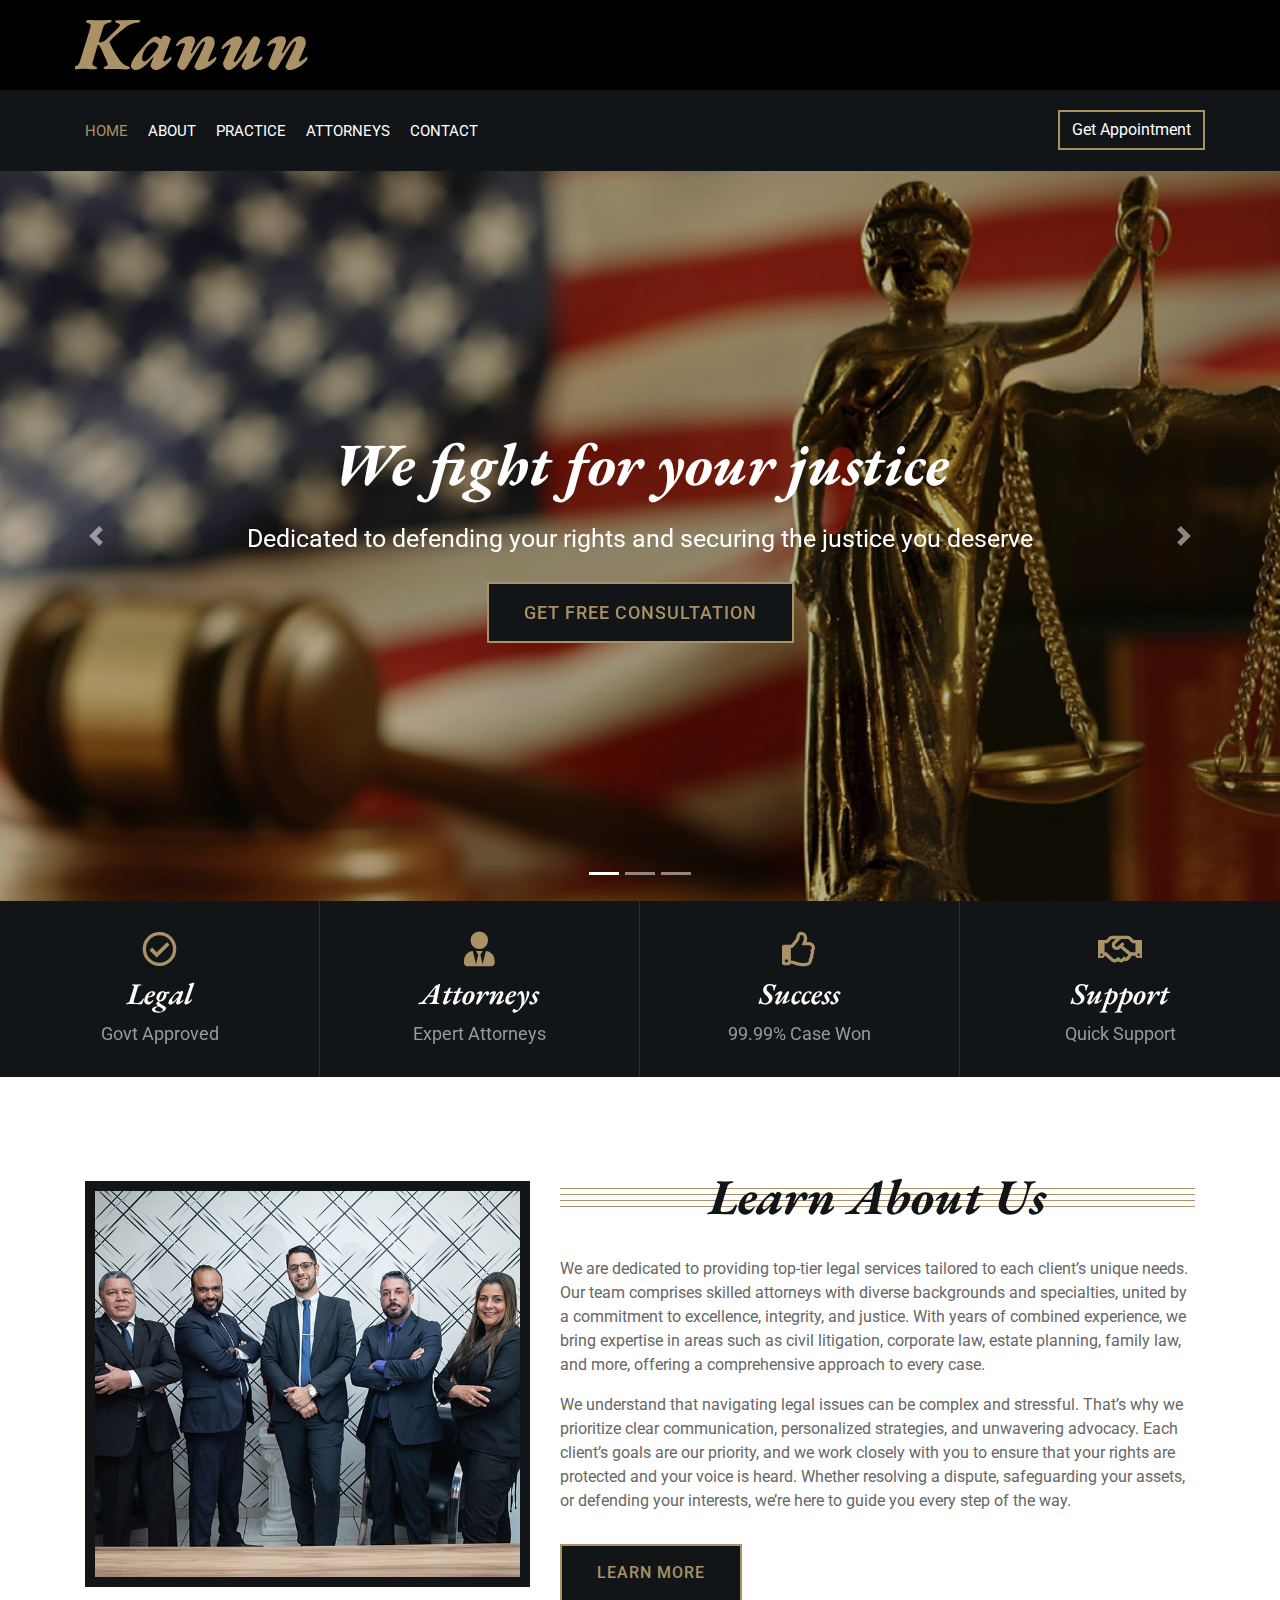
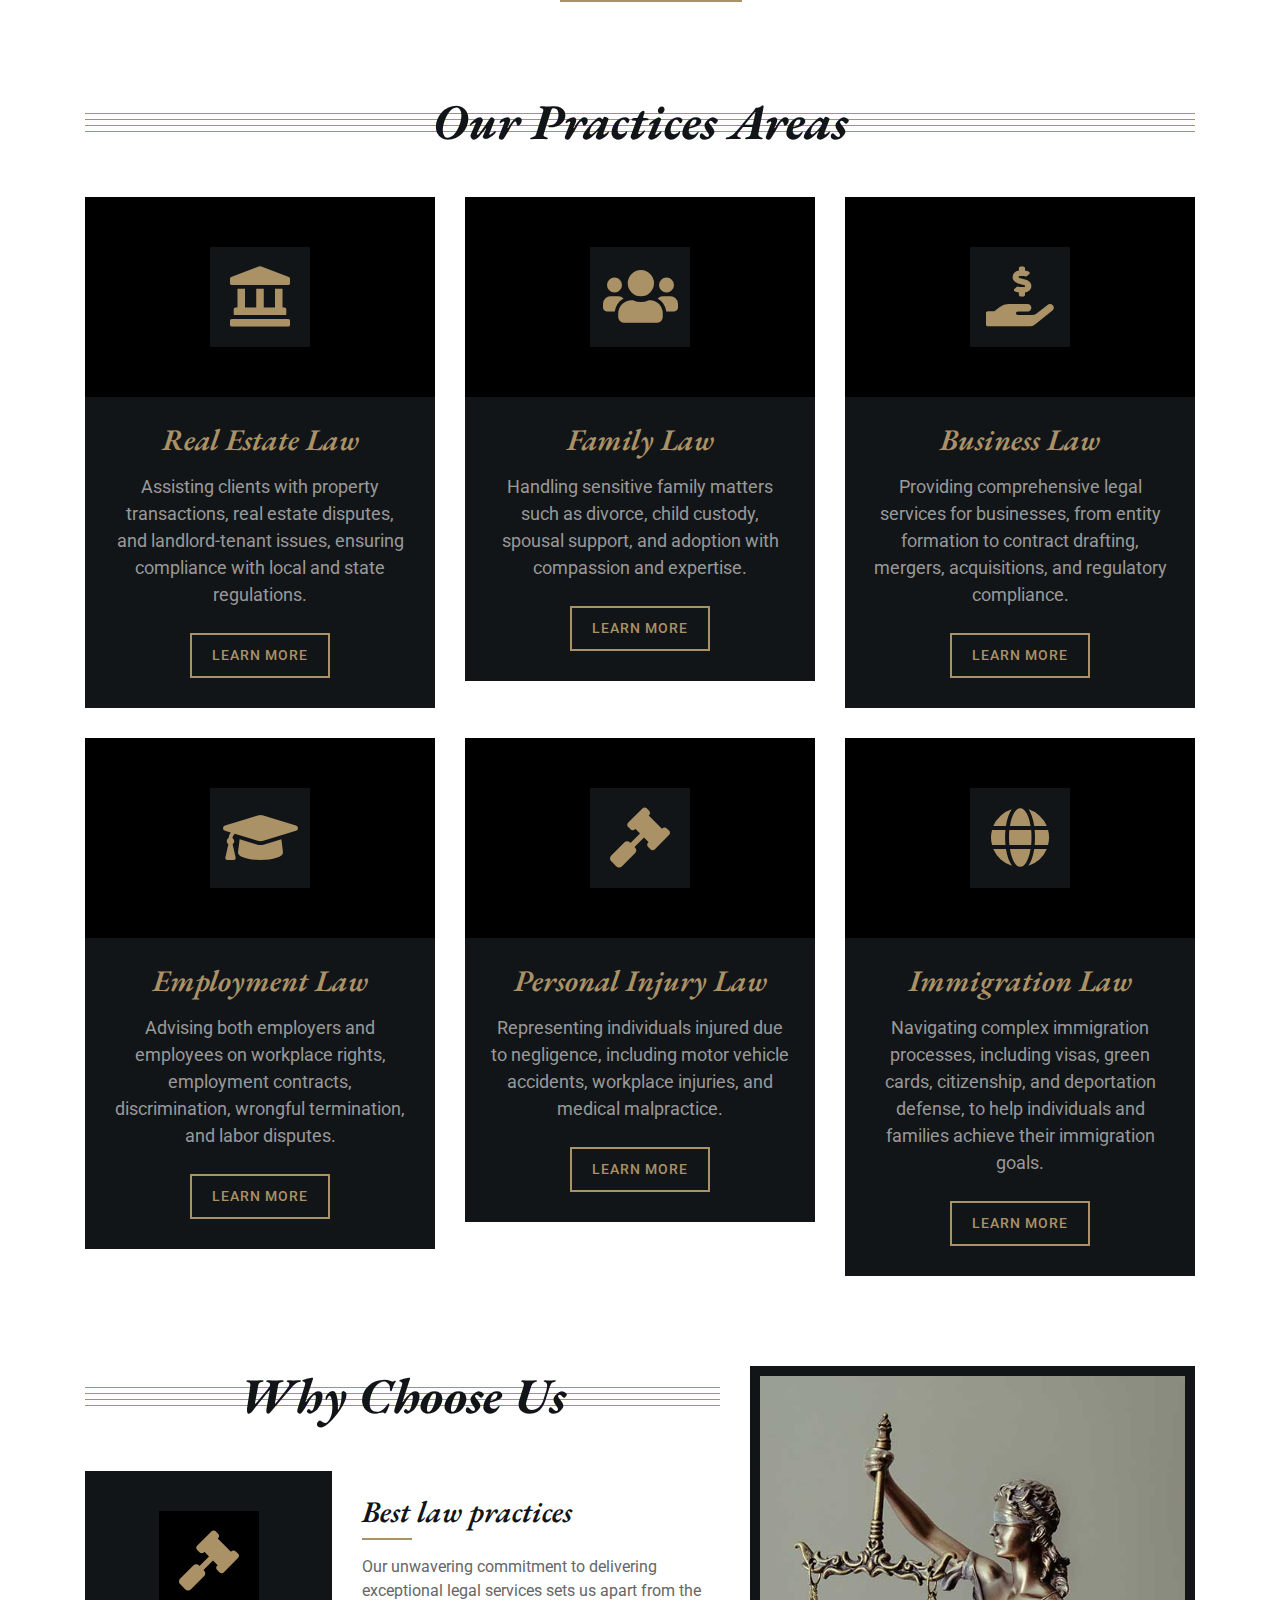
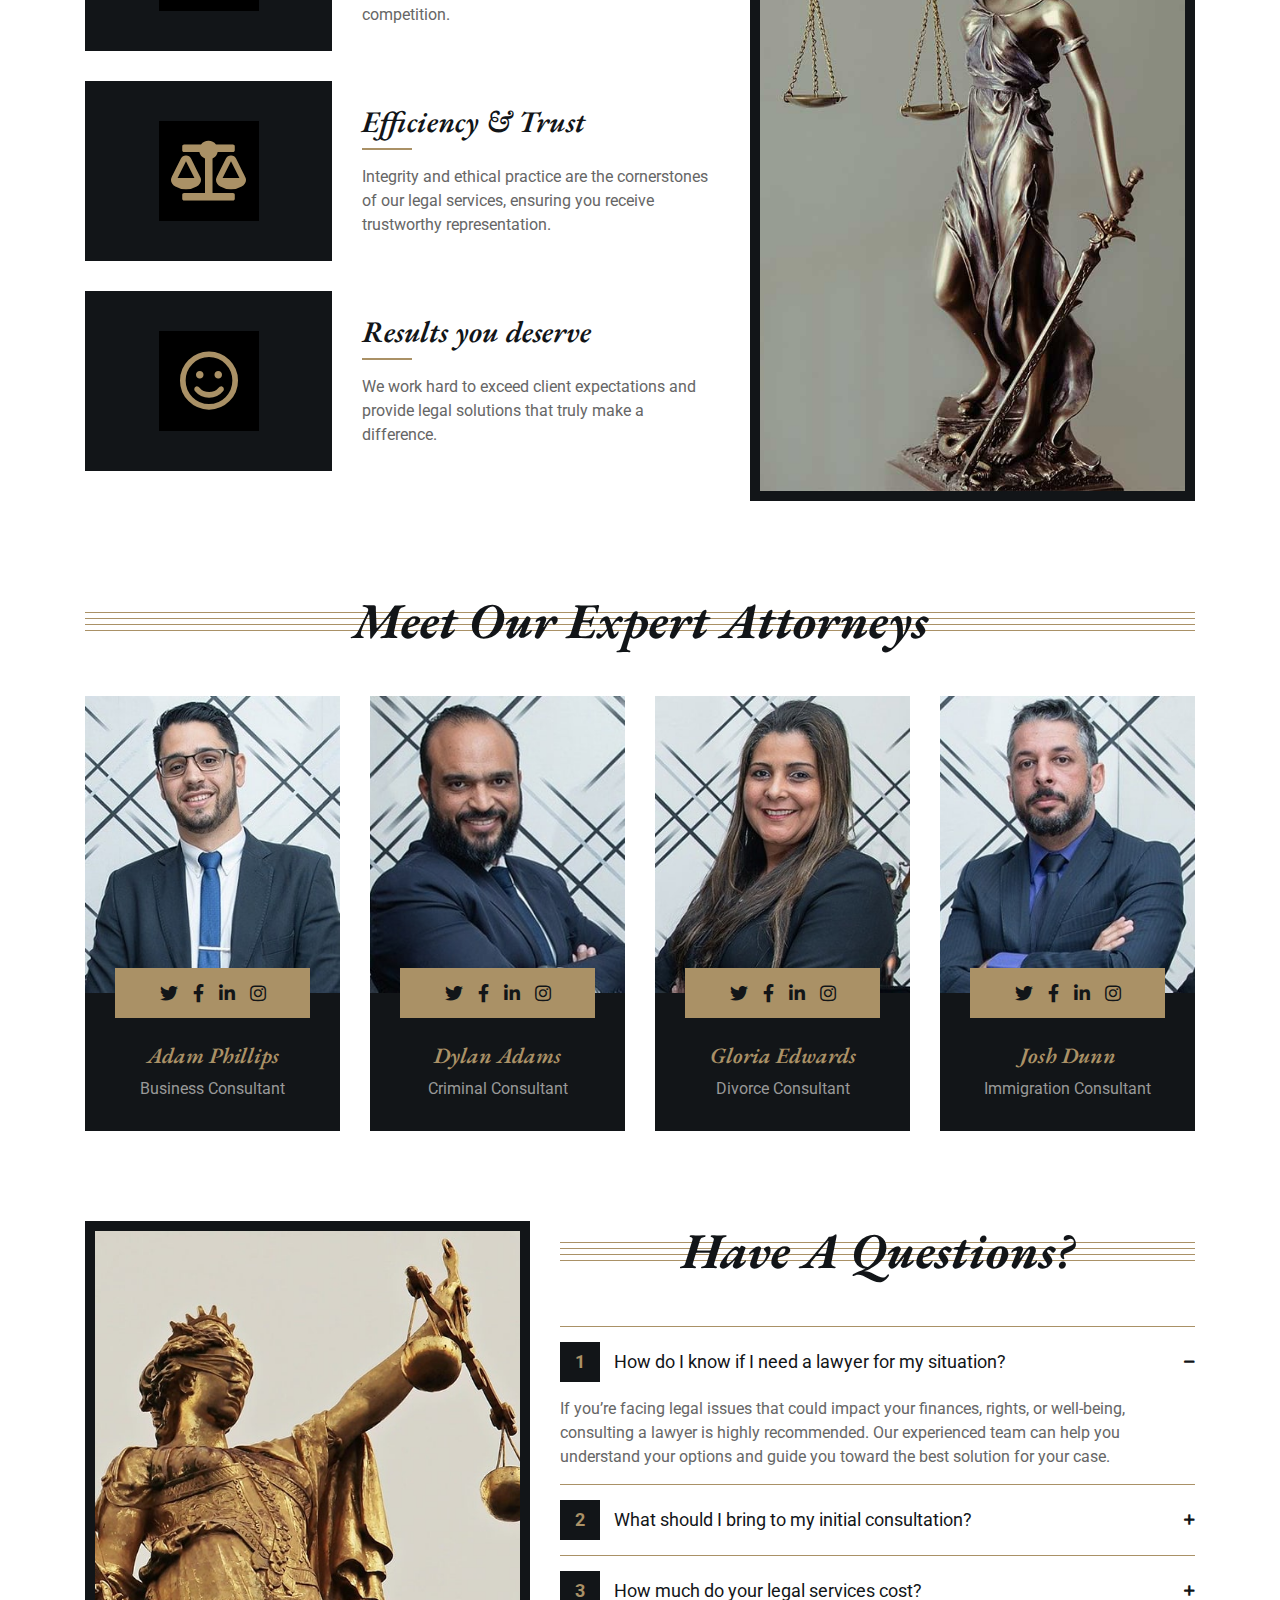
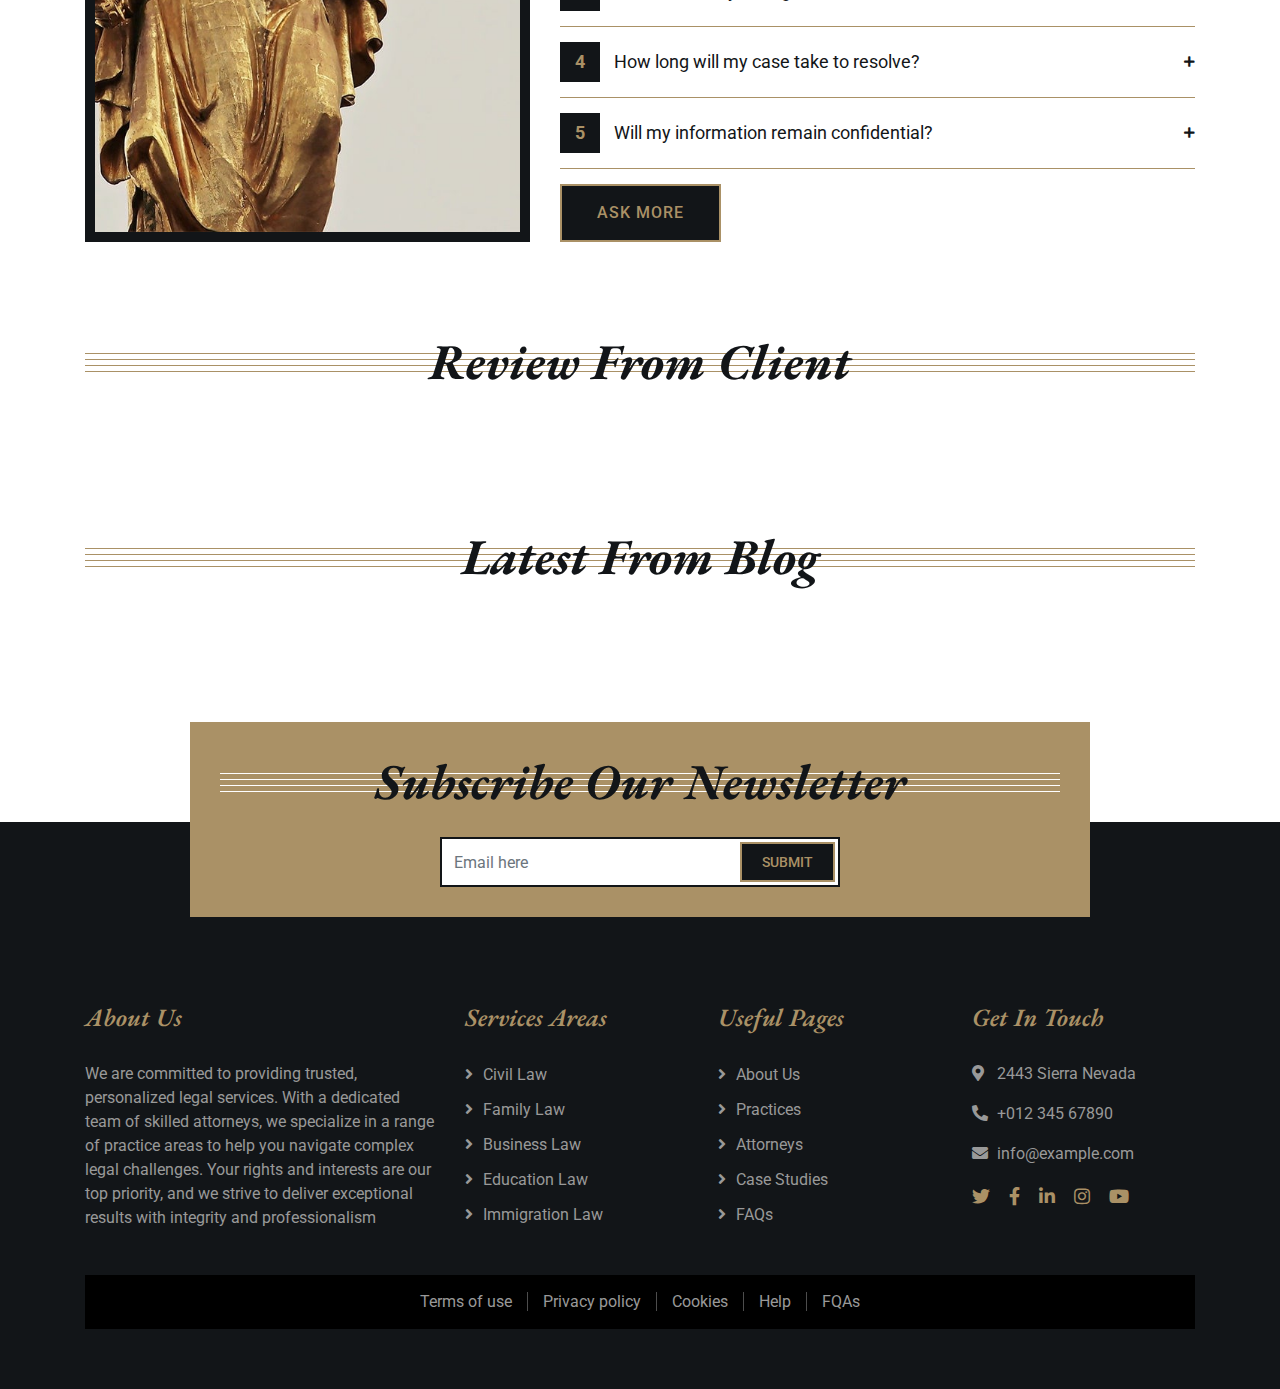
<file: law-firm-website-template/index.html>
<!DOCTYPE html>
<html lang="en">
  <head>
    <meta charset="utf-8" />
    <title>Kanun - Law Firm Website Template</title>
    <meta content="width=device-width, initial-scale=1.0" name="viewport" />
    <meta content="Law Firm Website Template" name="keywords" />
    <meta content="Law Firm Website Template" name="description" />
    <!-- Smartsupp Live Chat script -->
<script type="text/javascript">
  var _smartsupp = _smartsupp || {};
  _smartsupp.key = '83c3bf324ff35c6c911d2296a6ed5ef765bcf89d';
  window.smartsupp||(function(d) {
    var s,c,o=smartsupp=function(){ o._.push(arguments)};o._=[];
    s=d.getElementsByTagName('script')[0];c=d.createElement('script');
    c.type='text/javascript';c.charset='utf-8';c.async=true;
    c.src='https://www.smartsuppchat.com/loader.js?';s.parentNode.insertBefore(c,s);
  })(document);
  </script>
  <noscript> Powered by <a href=“https://www.smartsupp.com” target=“_blank”>Smartsupp</a></noscript>

    <!-- Favicon -->
    <link href="img/favicon.ico" rel="icon" />

    <!-- Google Font -->
    <link
      href="https://fonts.googleapis.com/css2?family=EB+Garamond:ital,wght@1,600;1,700;1,800&family=Roboto:wght@400;500&display=swap"
      rel="stylesheet"
    />

    <!-- CSS Libraries -->
    <link
      href="https://stackpath.bootstrapcdn.com/bootstrap/4.4.1/css/bootstrap.min.css"
      rel="stylesheet"
    />
    <link
      href="https://cdnjs.cloudflare.com/ajax/libs/font-awesome/5.10.0/css/all.min.css"
      rel="stylesheet"
    />
    <link href="lib/animate/animate.min.css" rel="stylesheet" />
    <link href="lib/owlcarousel/assets/owl.carousel.min.css" rel="stylesheet" />

    <!-- Template Stylesheet -->
    <link href="css/style.css" rel="stylesheet" />
  </head>

  <body>
    <div class="wrapper">
      <!-- Top Bar Start -->
      <div class="top-bar">
        <div class="container-fluid">
          <div class="row">
            <div class="col-lg-3">
              <div class="logo">
                <a href="index.html">
                  <h1>Kanun</h1>
                  <!-- <img src="img/logo.jpg" alt="Logo"> -->
                </a>
              </div>
            </div>
            <div class="col-lg-9">
              <div class="top-bar-right">
                <div class="text">
                  <h2>8:00 - 9:00</h2>
                  <p>Opening Hour Mon - Fri</p>
                </div>
                <div class="text">
                  <h2>+123 456 7890</h2>
                  <p>Call Us For Free Consultation</p>
                </div>
                <div class="social">
                  <a href="https://freewebsitecode.com/"
                    ><i class="fab fa-twitter"></i
                  ></a>
                  <a href="https://facebook.com/freewebsitecode"
                    ><i class="fab fa-facebook-f"></i
                  ></a>
                  <a href="https://freewebsitecode.com/"
                    ><i class="fab fa-linkedin-in"></i
                  ></a>
                  <a href="https://freewebsitecode.com/"
                    ><i class="fab fa-instagram"></i
                  ></a>
                  <a
                    href="https://www.youtube.com/channel/UC9HlQRmKgG3jeVD_fBxj1Pw/videos"
                    ><i class="fab fa-youtube"></i
                  ></a>
                </div>
              </div>
            </div>
          </div>
        </div>
      </div>
      <!-- Top Bar End -->

      <!-- Nav Bar Start -->
      <div class="nav-bar">
        <div class="container-fluid">
          <nav class="navbar navbar-expand-lg bg-dark navbar-dark">
            <a href="#" class="navbar-brand">MENU</a>
            <button
              type="button"
              class="navbar-toggler"
              data-toggle="collapse"
              data-target="#navbarCollapse"
            >
              <span class="navbar-toggler-icon"></span>
            </button>

            <div
              class="collapse navbar-collapse justify-content-between"
              id="navbarCollapse"
            >
              <div class="navbar-nav mr-auto">
                <a href="index.html" class="nav-item nav-link active">Home</a>
                <a href="#about" class="nav-item nav-link">About</a>
                <a href="#practice" class="nav-item nav-link">Practice</a>
                <a href="#team" class="nav-item nav-link">Attorneys</a>
                
               
                <a href="contact.html" class="nav-item nav-link">Contact</a>
              </div>
              <div class="ml-auto">
                <a
                  class="btn"
                  href="https://freewebsitecode.com/law-firm-website-template"
                  >Get Appointment</a
                >
              </div>
            </div>
          </nav>
        </div>
      </div>
      <!-- Nav Bar End -->

      <!-- Carousel Start -->
      <div id="carousel" class="carousel slide" data-ride="carousel">
        <ol class="carousel-indicators">
          <li data-target="#carousel" data-slide-to="0" class="active"></li>
          <li data-target="#carousel" data-slide-to="1"></li>
          <li data-target="#carousel" data-slide-to="2"></li>
        </ol>
        <div class="carousel-inner">
          <div class="carousel-item active">
            <img src="img/carousel-1.jpg" alt="Carousel Image" />
            <div class="carousel-caption">
              <h1 class="animated fadeInLeft">We fight for your justice</h1>
              <p class="animated fadeInRight">
                Dedicated to defending your rights and securing the justice you
                deserve
              </p>
              <a class="btn animated fadeInUp" href="#"
                >Get free consultation</a
              >
            </div>
          </div>

          <div class="carousel-item">
            <img src="img/carousel-2.jpg" alt="Carousel Image" />
            <div class="carousel-caption">
              <h1 class="animated fadeInLeft">We prepared to oppose for you</h1>
              <p class="animated fadeInRight">
                Ready to stand firm and advocate on your behalf.
              </p>
              <a class="btn animated fadeInUp" href="#"
                >Get free consultation</a
              >
            </div>
          </div>

          <div class="carousel-item">
            <img src="img/carousel-3.jpg" alt="Carousel Image" />
            <div class="carousel-caption">
              <h1 class="animated fadeInLeft">We fight for your privilege</h1>
              <p class="animated fadeInRight">
                Committed to protecting your rights and upholding your
                privileges.
              </p>
              <a class="btn animated fadeInUp" href="#"
                >Get free consultation</a
              >
            </div>
          </div>
        </div>

        <a
          class="carousel-control-prev"
          href="#carousel"
          role="button"
          data-slide="prev"
        >
          <span class="carousel-control-prev-icon" aria-hidden="true"></span>
          <span class="sr-only">Previous</span>
        </a>
        <a
          class="carousel-control-next"
          href="#carousel"
          role="button"
          data-slide="next"
        >
          <span class="carousel-control-next-icon" aria-hidden="true"></span>
          <span class="sr-only">Next</span>
        </a>
      </div>
      <!-- Carousel End -->

      <!-- Top Feature Start-->
      <div class="feature-top">
        <div class="container-fluid">
          <div class="row align-items-center">
            <div class="col-md-3 col-sm-6">
              <div class="feature-item">
                <i class="far fa-check-circle"></i>
                <h3>Legal</h3>
                <p>Govt Approved</p>
              </div>
            </div>
            <div class="col-md-3 col-sm-6">
              <div class="feature-item">
                <i class="fa fa-user-tie"></i>
                <h3>Attorneys</h3>
                <p>Expert Attorneys</p>
              </div>
            </div>
            <div class="col-md-3 col-sm-6">
              <div class="feature-item">
                <i class="far fa-thumbs-up"></i>
                <h3>Success</h3>
                <p>99.99% Case Won</p>
              </div>
            </div>
            <div class="col-md-3 col-sm-6">
              <div class="feature-item">
                <i class="far fa-handshake"></i>
                <h3>Support</h3>
                <p>Quick Support</p>
              </div>
            </div>
          </div>
        </div>
      </div>
      <!-- Top Feature End-->

      <!-- About Start -->
      <div id="about" class="about">
        <div class="container">
          <div class="row align-items-center">
            <div class="col-lg-5 col-md-6">
              <div class="about-img">
                <img src="img/about.jpg" alt="Image" />
              </div>
            </div>
            <div class="col-lg-7 col-md-6">
              <div class="section-header">
                <h2>Learn About Us</h2>
              </div>
              <div class="about-text">
                <p>
                  We are dedicated to providing top-tier legal services tailored
                  to each client’s unique needs. Our team comprises skilled
                  attorneys with diverse backgrounds and specialties, united by
                  a commitment to excellence, integrity, and justice. With years
                  of combined experience, we bring expertise in areas such as
                  civil litigation, corporate law, estate planning, family law,
                  and more, offering a comprehensive approach to every case.
                </p>
                <p>
                  We understand that navigating legal issues can be complex and
                  stressful. That’s why we prioritize clear communication,
                  personalized strategies, and unwavering advocacy. Each
                  client’s goals are our priority, and we work closely with you
                  to ensure that your rights are protected and your voice is
                  heard. Whether resolving a dispute, safeguarding your assets,
                  or defending your interests, we’re here to guide you every
                  step of the way.
                </p>
                <a class="btn" href="">Learn More</a>
              </div>
            </div>
          </div>
        </div>
      </div>
      <!-- About End -->

      <!-- Service Start -->
      <div id="practice" class="service">
        <div class="container">
          <div class="section-header">
            <h2>Our Practices Areas</h2>
          </div>
          <div class="row">
            <div class="col-lg-4 col-md-6">
              <div class="service-item">
                <div class="service-icon">
                  <i class="fa fa-landmark"></i>
                </div>
                <h3>Real Estate Law</h3>
                <p>
                  Assisting clients with property transactions, real estate
                  disputes, and landlord-tenant issues, ensuring compliance with
                  local and state regulations.
                </p>
                <a class="btn" href="">Learn More</a>
              </div>
            </div>
            <div class="col-lg-4 col-md-6">
              <div class="service-item">
                <div class="service-icon">
                  <i class="fa fa-users"></i>
                </div>
                <h3>Family Law</h3>
                <p>
                  Handling sensitive family matters such as divorce, child
                  custody, spousal support, and adoption with compassion and
                  expertise.
                </p>
                <a class="btn" href="">Learn More</a>
              </div>
            </div>
            <div class="col-lg-4 col-md-6">
              <div class="service-item">
                <div class="service-icon">
                  <i class="fa fa-hand-holding-usd"></i>
                </div>
                <h3>Business Law</h3>
                <p>
                  Providing comprehensive legal services for businesses, from
                  entity formation to contract drafting, mergers, acquisitions,
                  and regulatory compliance.
                </p>
                <a class="btn" href="">Learn More</a>
              </div>
            </div>
            <div class="col-lg-4 col-md-6">
              <div class="service-item">
                <div class="service-icon">
                  <i class="fa fa-graduation-cap"></i>
                </div>
                <h3>Employment Law</h3>
                <p>
                  Advising both employers and employees on workplace rights,
                  employment contracts, discrimination, wrongful termination,
                  and labor disputes.
                </p>
                <a class="btn" href="">Learn More</a>
              </div>
            </div>
            <div class="col-lg-4 col-md-6">
              <div class="service-item">
                <div class="service-icon">
                  <i class="fa fa-gavel"></i>
                </div>
                <h3>Personal Injury Law</h3>
                <p>
                  Representing individuals injured due to negligence, including
                  motor vehicle accidents, workplace injuries, and medical
                  malpractice.
                </p>
                <a class="btn" href="">Learn More</a>
              </div>
            </div>
            <div class="col-lg-4 col-md-6">
              <div class="service-item">
                <div class="service-icon">
                  <i class="fa fa-globe"></i>
                </div>

                <h3>Immigration Law</h3>
                <p>
                  Navigating complex immigration processes, including visas,
                  green cards, citizenship, and deportation defense, to help
                  individuals and families achieve their immigration goals.
                </p>
                <a class="btn" href="">Learn More</a>
              </div>
            </div>
          </div>
        </div>
      </div>
      <!-- Service End -->

      <!-- Feature Start -->
      <div class="feature">
        <div class="container">
          <div class="row">
            <div class="col-md-7">
              <div class="section-header">
                <h2>Why Choose Us</h2>
              </div>
              <div class="row align-items-center feature-item">
                <div class="col-5">
                  <div class="feature-icon">
                    <i class="fa fa-gavel"></i>
                  </div>
                </div>
                <div class="col-7">
                  <h3>Best law practices</h3>
                  <p>
                    Our unwavering commitment to delivering exceptional legal
                    services sets us apart from the competition.
                  </p>
                </div>
              </div>
              <div class="row align-items-center feature-item">
                <div class="col-5">
                  <div class="feature-icon">
                    <i class="fa fa-balance-scale"></i>
                  </div>
                </div>
                <div class="col-7">
                  <h3>Efficiency & Trust</h3>
                  <p>
                    Integrity and ethical practice are the cornerstones of our
                    legal services, ensuring you receive trustworthy
                    representation.
                  </p>
                </div>
              </div>
              <div class="row align-items-center feature-item">
                <div class="col-5">
                  <div class="feature-icon">
                    <i class="far fa-smile"></i>
                  </div>
                </div>
                <div class="col-7">
                  <h3>Results you deserve</h3>
                  <p>
                    We work hard to exceed client expectations and provide legal
                    solutions that truly make a difference.
                  </p>
                </div>
              </div>
            </div>
            <div class="col-md-5">
              <div class="feature-img">
                <img src="img/feature.jpg" alt="Feature" />
              </div>
            </div>
          </div>
        </div>
      </div>
      <!-- Feature End -->

      <!-- Team Start -->
      <div id="team" class="team">
        <div class="container">
          <div class="section-header">
            <h2>Meet Our Expert Attorneys</h2>
          </div>
          <div class="row">
            <div class="col-lg-3 col-md-6">
              <div class="team-item">
                <div class="team-img">
                  <img src="img/team-1.jpg" alt="Team Image" />
                </div>
                <div class="team-text">
                  <h2>Adam Phillips</h2>
                  <p>Business Consultant</p>
                  <div class="team-social">
                    <a class="social-tw" href=""
                      ><i class="fab fa-twitter"></i
                    ></a>
                    <a class="social-fb" href=""
                      ><i class="fab fa-facebook-f"></i
                    ></a>
                    <a class="social-li" href=""
                      ><i class="fab fa-linkedin-in"></i
                    ></a>
                    <a class="social-in" href=""
                      ><i class="fab fa-instagram"></i
                    ></a>
                  </div>
                </div>
              </div>
            </div>
            <div class="col-lg-3 col-md-6">
              <div class="team-item">
                <div class="team-img">
                  <img src="img/team-2.jpg" alt="Team Image" />
                </div>
                <div class="team-text">
                  <h2>Dylan Adams</h2>
                  <p>Criminal Consultant</p>
                  <div class="team-social">
                    <a class="social-tw" href=""
                      ><i class="fab fa-twitter"></i
                    ></a>
                    <a class="social-fb" href=""
                      ><i class="fab fa-facebook-f"></i
                    ></a>
                    <a class="social-li" href=""
                      ><i class="fab fa-linkedin-in"></i
                    ></a>
                    <a class="social-in" href=""
                      ><i class="fab fa-instagram"></i
                    ></a>
                  </div>
                </div>
              </div>
            </div>
            <div class="col-lg-3 col-md-6">
              <div class="team-item">
                <div class="team-img">
                  <img src="img/team-3.jpg" alt="Team Image" />
                </div>
                <div class="team-text">
                  <h2>Gloria Edwards</h2>
                  <p>Divorce Consultant</p>
                  <div class="team-social">
                    <a class="social-tw" href=""
                      ><i class="fab fa-twitter"></i
                    ></a>
                    <a class="social-fb" href=""
                      ><i class="fab fa-facebook-f"></i
                    ></a>
                    <a class="social-li" href=""
                      ><i class="fab fa-linkedin-in"></i
                    ></a>
                    <a class="social-in" href=""
                      ><i class="fab fa-instagram"></i
                    ></a>
                  </div>
                </div>
              </div>
            </div>
            <div class="col-lg-3 col-md-6">
              <div class="team-item">
                <div class="team-img">
                  <img src="img/team-4.jpg" alt="Team Image" />
                </div>
                <div class="team-text">
                  <h2>Josh Dunn</h2>
                  <p>Immigration Consultant</p>
                  <div class="team-social">
                    <a class="social-tw" href=""
                      ><i class="fab fa-twitter"></i
                    ></a>
                    <a class="social-fb" href=""
                      ><i class="fab fa-facebook-f"></i
                    ></a>
                    <a class="social-li" href=""
                      ><i class="fab fa-linkedin-in"></i
                    ></a>
                    <a class="social-in" href=""
                      ><i class="fab fa-instagram"></i
                    ></a>
                  </div>
                </div>
              </div>
            </div>
          </div>
        </div>
      </div>
      <!-- Team End -->

      <!-- FAQs Start -->
      <div class="faqs">
        <div class="container">
          <div class="row">
            <div class="col-md-5">
              <div class="faqs-img">
                <img src="img/faqs.jpg" alt="Image" />
              </div>
            </div>
            <div class="col-md-7">
              <div class="section-header">
                <h2>Have A Questions?</h2>
              </div>
              <div id="accordion">
                <div class="card">
                  <div class="card-header">
                    <a
                      class="card-link collapsed"
                      data-toggle="collapse"
                      href="#collapseOne"
                      aria-expanded="true"
                    >
                      <span>1</span> How do I know if I need a lawyer for my
                      situation?
                    </a>
                  </div>
                  <div
                    id="collapseOne"
                    class="collapse show"
                    data-parent="#accordion"
                  >
                    <div class="card-body">
                      If you’re facing legal issues that could impact your
                      finances, rights, or well-being, consulting a lawyer is
                      highly recommended. Our experienced team can help you
                      understand your options and guide you toward the best
                      solution for your case.
                    </div>
                  </div>
                </div>
                <div class="card">
                  <div class="card-header">
                    <a
                      class="card-link"
                      data-toggle="collapse"
                      href="#collapseTwo"
                    >
                      <span>2</span> What should I bring to my initial
                      consultation?
                    </a>
                  </div>
                  <div
                    id="collapseTwo"
                    class="collapse"
                    data-parent="#accordion"
                  >
                    <div class="card-body">
                      Bring any relevant documents, such as contracts, letters,
                      or case-related paperwork, along with any questions you
                      have. The more information you provide, the better we can
                      assess your situation and offer informed advice.
                    </div>
                  </div>
                </div>
                <div class="card">
                  <div class="card-header">
                    <a
                      class="card-link"
                      data-toggle="collapse"
                      href="#collapseThree"
                    >
                      <span>3</span> How much do your legal services cost?
                    </a>
                  </div>
                  <div
                    id="collapseThree"
                    class="collapse"
                    data-parent="#accordion"
                  >
                    <div class="card-body">
                      Costs vary depending on the complexity of the case. We’ll
                      discuss our fee structure during your consultation to
                      ensure transparency and provide you with a clear
                      understanding of potential costs upfront.
                    </div>
                  </div>
                </div>
                <div class="card">
                  <div class="card-header">
                    <a
                      class="card-link"
                      data-toggle="collapse"
                      href="#collapseFour"
                    >
                      <span>4</span> How long will my case take to resolve?
                    </a>
                  </div>
                  <div
                    id="collapseFour"
                    class="collapse"
                    data-parent="#accordion"
                  >
                    <div class="card-body">
                      The timeline for each case differs based on its
                      complexity, legal requirements, and court schedules.
                      During your consultation, we’ll provide an estimated
                      timeframe and keep you updated throughout the process.
                    </div>
                  </div>
                </div>
                <div class="card">
                  <div class="card-header">
                    <a
                      class="card-link"
                      data-toggle="collapse"
                      href="#collapseFive"
                    >
                      <span>5</span> Will my information remain confidential?
                    </a>
                  </div>
                  <div
                    id="collapseFive"
                    class="collapse"
                    data-parent="#accordion"
                  >
                    <div class="card-body">
                      Absolutely. Client confidentiality is a top priority, and
                      we adhere strictly to ethical and legal standards to
                      protect your privacy.
                    </div>
                  </div>
                </div>
              </div>
              <a class="btn" href="">Ask more</a>
            </div>
          </div>
        </div>
      </div>
      <!-- FAQs End -->

      <!-- Testimonial Start -->
      <div class="testimonial">
        <div class="container">
          <div class="section-header">
            <h2>Review From Client</h2>
          </div>
          <div class="owl-carousel testimonials-carousel">
            <div class="testimonial-item">
              <i class="fa fa-quote-right"></i>
              <div class="row align-items-center">
                <div class="col-3">
                  <img src="img/testimonial-1.jpg" alt="" />
                </div>
                <div class="col-9">
                  <h2>Alex M.</h2>
                  <p>Outstanding service and commitment!</p>
                </div>
                <div class="col-12">
                  <p>
                    The attorneys were attentive, knowledgeable, and guided me
                    every step of the way. I couldn’t have asked for a better
                    experience.
                  </p>
                </div>
              </div>
            </div>
            <div class="testimonial-item">
              <i class="fa fa-quote-right"></i>
              <div class="row align-items-center">
                <div class="col-3">
                  <img src="img/testimonial-2.jpg" alt="" />
                </div>
                <div class="col-9">
                  <h2>Rachel S</h2>
                  <p>Professional, compassionate, and highly skilled</p>
                </div>
                <div class="col-12">
                  <p>
                    The team above and beyond for my case. They took the time to
                    explain every detail and made sure I was comfortable with
                    each decision.
                  </p>
                </div>
              </div>
            </div>
            <div class="testimonial-item">
              <i class="fa fa-quote-right"></i>
              <div class="row align-items-center">
                <div class="col-3">
                  <img src="img/testimonial-3.jpg" alt="" />
                </div>
                <div class="col-9">
                  <h2>Jason L</h2>
                  <p>Exceptional guidance and expertise.</p>
                </div>
                <div class="col-12">
                  <p>
                    I was facing a complex legal issue, and the firm handled it
                    with such professionalism and care. They really fought for
                    the best outcome.
                  </p>
                </div>
              </div>
            </div>
            <div class="testimonial-item">
              <i class="fa fa-quote-right"></i>
              <div class="row align-items-center">
                <div class="col-3">
                  <img src="img/testimonial-4.jpg" alt="" />
                </div>
                <div class="col-9">
                  <h2>Sarah W.</h2>
                  <p>Great communication and reliability.</p>
                </div>
                <div class="col-12">
                  <p>
                    I’m so grateful,they were always available to answer my
                    questions and helped me understand every aspect of my case.
                  </p>
                </div>
              </div>
            </div>
          </div>
        </div>
      </div>
      <!-- Testimonial End -->

      <!-- Blog Start -->
      <div class="blog">
        <div class="container">
          <div class="section-header">
            <h2>Latest From Blog</h2>
          </div>
          <div class="owl-carousel blog-carousel">
            <div class="blog-item">
              <img src="img/blog-1.jpg" alt="Blog" />
              <h3>Understanding Your Rights in the Workplace?</h3>
              <div class="meta">
                <i class="fa fa-list-alt"></i>
                <a href="">Civil Law</a>
                <i class="fa fa-calendar-alt"></i>
                <p>01-Jan-2045</p>
              </div>
              <p>
                Learn about employee rights, discrimination laws, and the steps
                you can take to protect yourself in the workplace.
              </p>
              <a class="btn" href=""
                >Read More <i class="fa fa-angle-right"></i
              ></a>
            </div>
            <div class="blog-item">
              <img src="img/blog-2.jpg" alt="Blog" />
              <h3>Managing Divorce and Custody Matter</h3>
              <div class="meta">
                <i class="fa fa-list-alt"></i>
                <a href="">Family Law</a>
                <i class="fa fa-calendar-alt"></i>
                <p>01-Jan-2045</p>
              </div>
              <p>
                Discover strategies for navigating divorce and child custody
                issues with a focus on minimizing stress and securing the best
                outcomes.
              </p>
              <a class="btn" href=""
                >Read More <i class="fa fa-angle-right"></i
              ></a>
            </div>
            <div class="blog-item">
              <img src="img/blog-3.jpg" alt="Blog" />
              <h3>The Basics of Intellectual Property Law for Creatives</h3>
              <div class="meta">
                <i class="fa fa-list-alt"></i>
                <a href="">Business Law</a>
                <i class="fa fa-calendar-alt"></i>
                <p>01-Jan-2045</p>
              </div>
              <p>
                Tailored for entrepreneurs and creators, this post covers how to
                protect intellectual property and avoid infringement issues.
              </p>
              <a class="btn" href=""
                >Read More <i class="fa fa-angle-right"></i
              ></a>
            </div>
            <div class="blog-item">
              <img src="img/blog-1.jpg" alt="Blog" />
              <h3>Navigating Real Estate Transactions</h3>
              <div class="meta">
                <i class="fa fa-list-alt"></i>
                <a href="">Real Easte Law</a>
                <i class="fa fa-calendar-alt"></i>
                <p>01-Jan-2045</p>
              </div>
              <p>
                Tips for buyers and sellers on ensuring a smooth transaction
                process, from contract negotiation to closing, and how a lawyer
                can assist.
              </p>
              <a class="btn" href=""
                >Read More <i class="fa fa-angle-right"></i
              ></a>
            </div>
            <div class="blog-item">
              <img src="img/blog-2.jpg" alt="Blog" />
              <h3>What to Know About Prenuptial Agreements</h3>
              <div class="meta">
                <i class="fa fa-list-alt"></i>
                <a href="">Criminal Law</a>
                <i class="fa fa-calendar-alt"></i>
                <p>01-Jan-2045</p>
              </div>
              <p>
                An informative guide for couples on the benefits of prenuptial
                agreements, how they work, and why they might be worth
                considering.
              </p>
              <a class="btn" href=""
                >Read More <i class="fa fa-angle-right"></i
              ></a>
            </div>
            <div class="blog-item">
              <img src="img/blog-3.jpg" alt="Blog" />
              <h3>What Happens During Probate</h3>
              <div class="meta">
                <i class="fa fa-list-alt"></i>
                <a href="">Cyber Law</a>
                <i class="fa fa-calendar-alt"></i>
                <p>01-Jan-2045</p>
              </div>
              <p>
                A breakdown of the probate process, explaining what
                beneficiaries and executors should expect when managing a loved
                one’s estate.
              </p>
              <a class="btn" href=""
                >Read More <i class="fa fa-angle-right"></i
              ></a>
            </div>
          </div>
        </div>
      </div>
      <!-- Blog End -->

      <!-- Newsletter Start -->
      <div class="newsletter">
        <div class="container">
          <div class="section-header">
            <h2>Subscribe Our Newsletter</h2>
          </div>
          <div class="form">
            <input class="form-control" placeholder="Email here" />
            <button class="btn">Submit</button>
          </div>
        </div>
      </div>
      <!-- Newsletter End -->

      <!-- Footer Start -->
      <div class="footer">
        <div class="container">
          <div class="row">
            <div class="col-md-6 col-lg-4">
              <div class="footer-about">
                <h2>About Us</h2>
                <p>
                  We are committed to providing trusted, personalized legal
                  services. With a dedicated team of skilled attorneys, we
                  specialize in a range of practice areas to help you navigate
                  complex legal challenges. Your rights and interests are our
                  top priority, and we strive to deliver exceptional results
                  with integrity and professionalism
                </p>
              </div>
            </div>
            <div class="col-md-6 col-lg-8">
              <div class="row">
                <div class="col-md-6 col-lg-4">
                  <div class="footer-link">
                    <h2>Services Areas</h2>
                    <a href="">Civil Law</a>
                    <a href="">Family Law</a>
                    <a href="">Business Law</a>
                    <a href="">Education Law</a>
                    <a href="">Immigration Law</a>
                  </div>
                </div>
                <div class="col-md-6 col-lg-4">
                  <div class="footer-link">
                    <h2>Useful Pages</h2>
                    <a href="">About Us</a>
                    <a href="">Practices</a>
                    <a href="">Attorneys</a>
                    <a href="">Case Studies</a>
                    <a href="">FAQs</a>
                  </div>
                </div>
                <div class="col-md-6 col-lg-4">
                  <div class="footer-contact">
                    <h2>Get In Touch</h2>
                    <p>
                      <i class="fa fa-map-marker-alt"></i>2443 Sierra Nevada
                      



                    </p>
                    <p><i class="fa fa-phone-alt"></i>+012 345 67890</p>
                    <p><i class="fa fa-envelope"></i>info@example.com</p>
                    <div class="footer-social">
                      <a href="https://freewebsitecode.com/"
                        ><i class="fab fa-twitter"></i
                      ></a>
                      <a href="https://facebook.com/freewebsitecode"
                        ><i class="fab fa-facebook-f"></i
                      ></a>
                      <a href="https://freewebsitecode.com/"
                        ><i class="fab fa-linkedin-in"></i
                      ></a>
                      <a href="https://freewebsitecode.com/"
                        ><i class="fab fa-instagram"></i
                      ></a>
                      <a
                        href="https://www.youtube.com/channel/UC9HlQRmKgG3jeVD_fBxj1Pw/videos"
                        ><i class="fab fa-youtube"></i
                      ></a>
                    </div>
                  </div>
                </div>
              </div>
            </div>
          </div>
        </div>
        <div class="container footer-menu">
          <div class="f-menu">
            <a href="">Terms of use</a>
            <a href="">Privacy policy</a>
            <a href="">Cookies</a>
            <a href="">Help</a>
            <a href="">FQAs</a>
          </div>
        </div>
        <div class="container copyright">
          <div class="row">
            <div class="col-md-6">
              <!-- <p>
                &copy; <a href="https://freewebsitecode.com">Your Site Name</a>,
                All Right Reserved.
              </p> -->
            </div>
            <div class="col-md-6">
              <!-- <p>
                Designed By
                <a href="https://freewebsitecode.com">Free Website Code</a>
              </p> -->
            </div>
          </div>
        </div>
      </div>
      <!-- Footer End -->

      <a href="#" class="back-to-top"><i class="fa fa-chevron-up"></i></a>
    </div>

    <!-- JavaScript Libraries -->
    <script src="https://code.jquery.com/jquery-3.4.1.min.js"></script>
    <script src="https://stackpath.bootstrapcdn.com/bootstrap/4.4.1/js/bootstrap.bundle.min.js"></script>
    <script src="lib/easing/easing.min.js"></script>
    <script src="lib/owlcarousel/owl.carousel.min.js"></script>
    <script src="lib/isotope/isotope.pkgd.min.js"></script>

  </body>
</html>
</file>
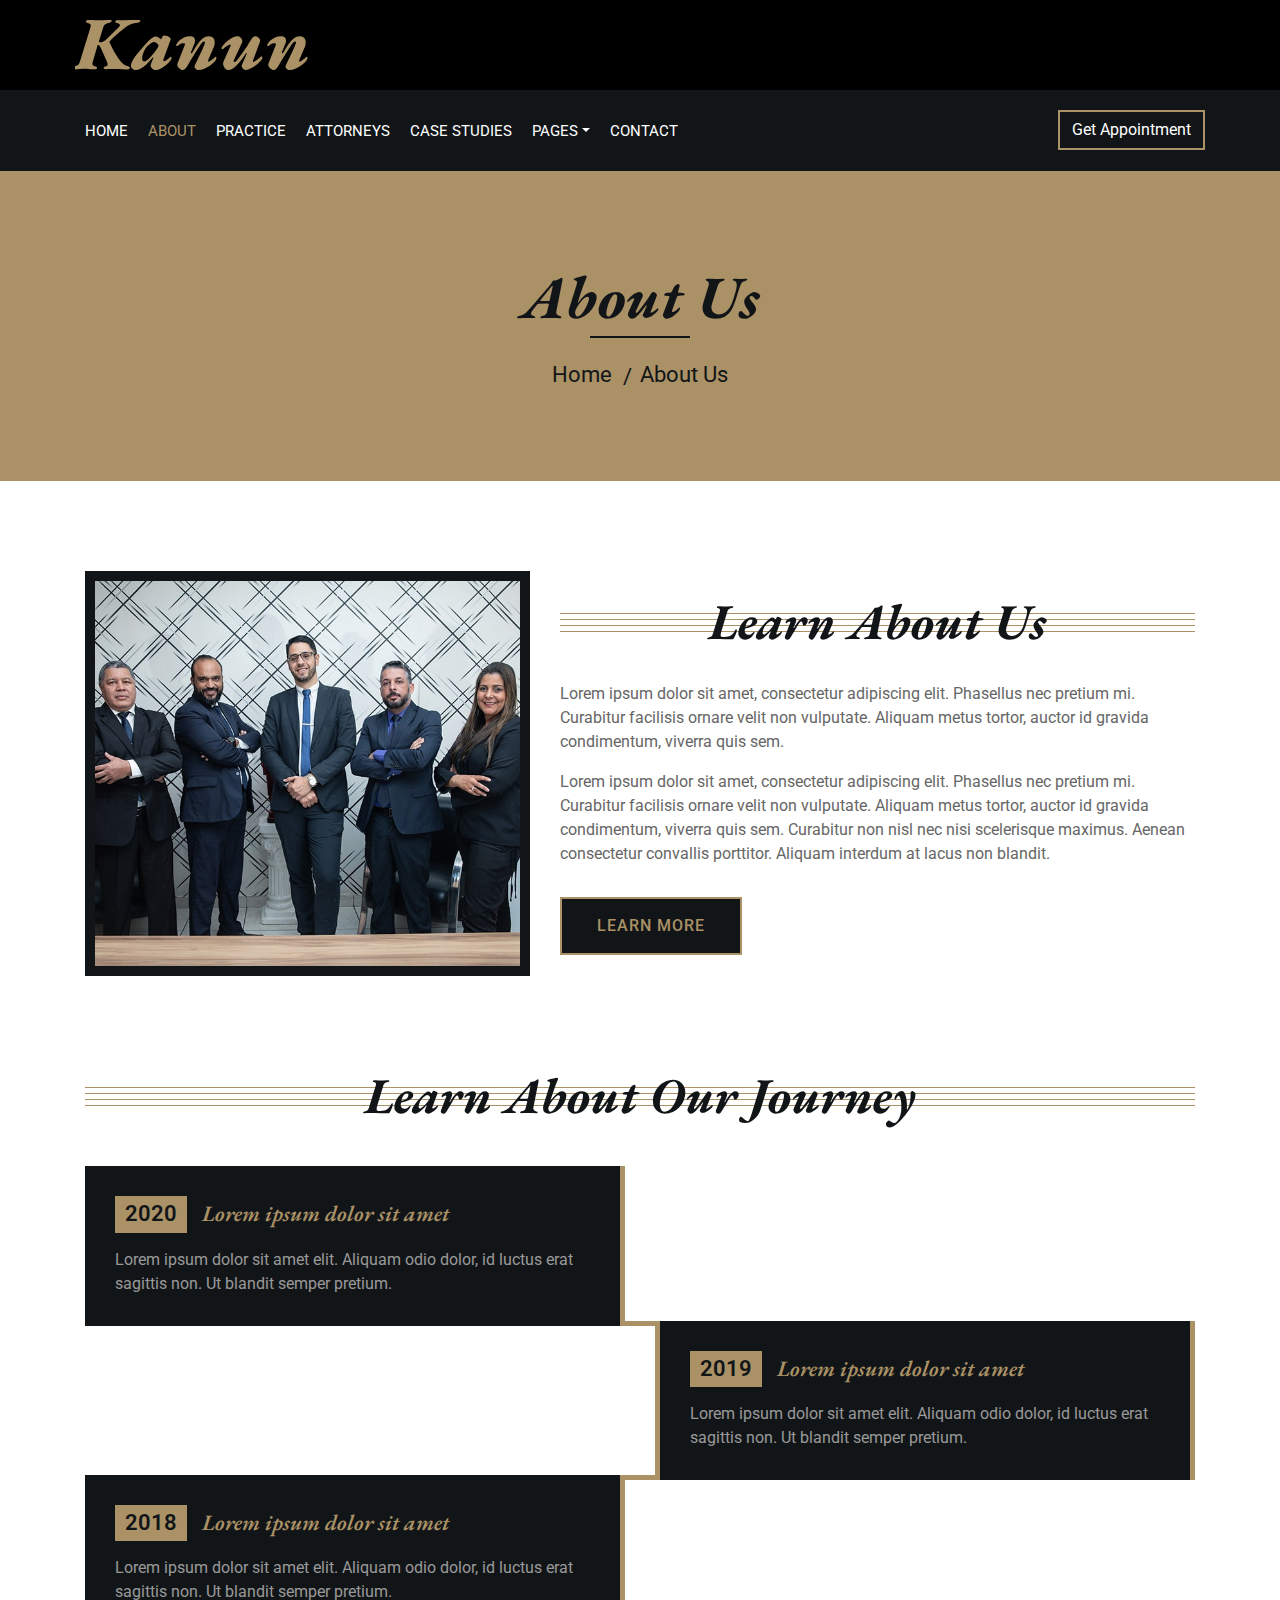
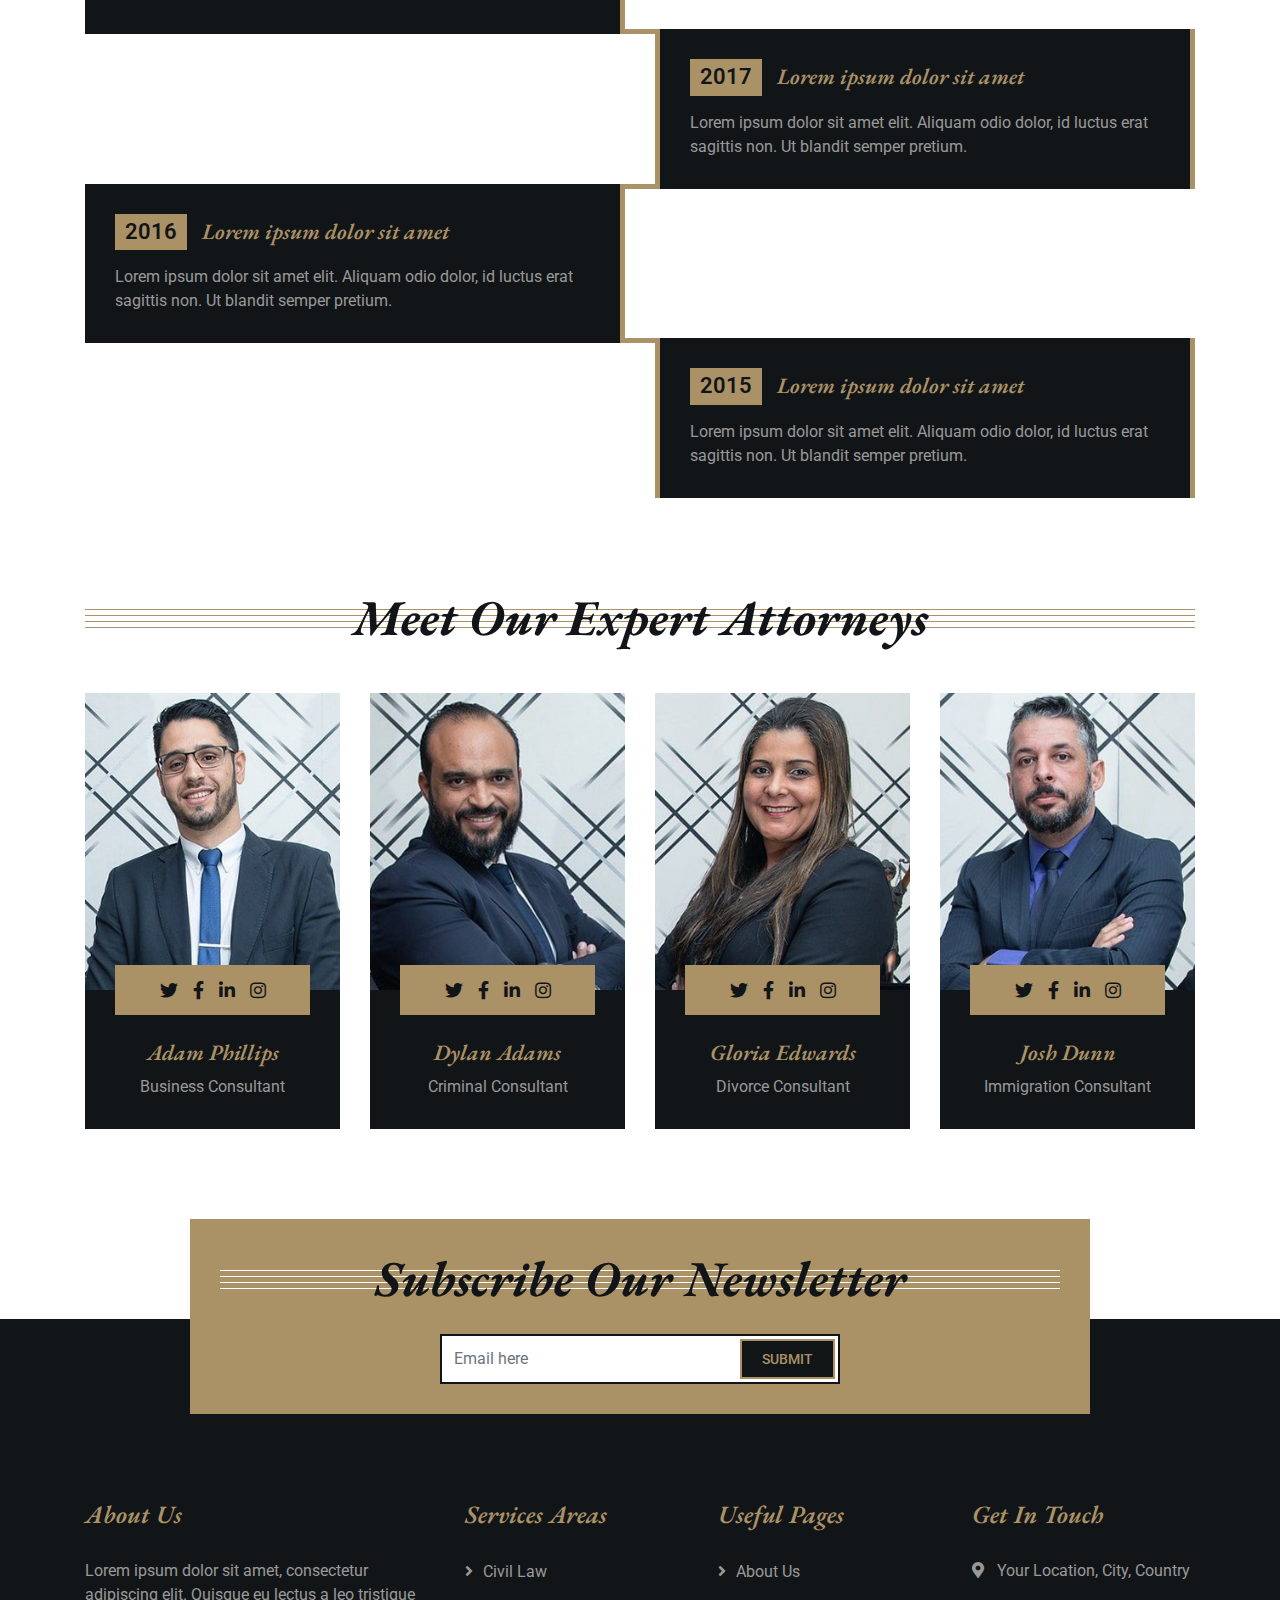
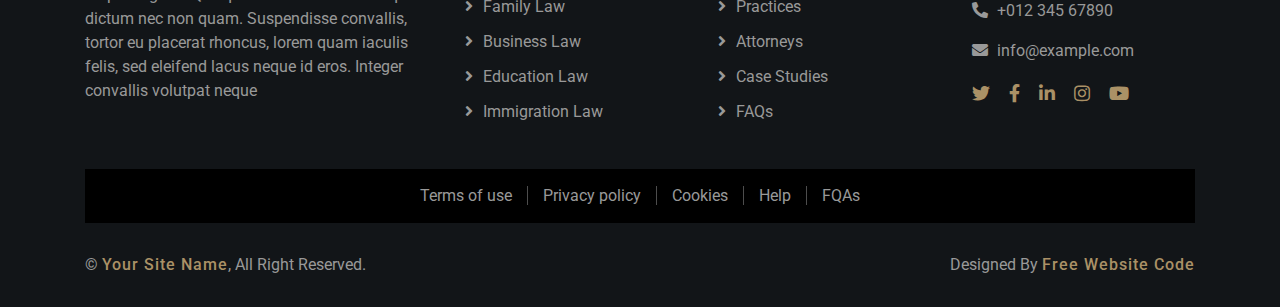
<file: law-firm-website-template/about.html>
<!DOCTYPE html>
<html lang="en">
    <head>
        <meta charset="utf-8">
        <title>Kanun - Law Firm Website Template</title>
        <meta content="width=device-width, initial-scale=1.0" name="viewport">
        <meta content="Law Firm Website Template" name="keywords">
        <meta content="Law Firm Website Template" name="description">

        <!-- Favicon -->
        <link href="img/favicon.ico" rel="icon">

        <!-- Google Font -->
        <link href="https://fonts.googleapis.com/css2?family=EB+Garamond:ital,wght@1,600;1,700;1,800&family=Roboto:wght@400;500&display=swap" rel="stylesheet"> 
        
        <!-- CSS Libraries -->
        <link href="https://stackpath.bootstrapcdn.com/bootstrap/4.4.1/css/bootstrap.min.css" rel="stylesheet">
        <link href="https://cdnjs.cloudflare.com/ajax/libs/font-awesome/5.10.0/css/all.min.css" rel="stylesheet">
        <link href="lib/animate/animate.min.css" rel="stylesheet">
        <link href="lib/owlcarousel/assets/owl.carousel.min.css" rel="stylesheet">

        <!-- Template Stylesheet -->
        <link href="css/style.css" rel="stylesheet">
    </head>

    <body>
        <div class="wrapper">
            <!-- Top Bar Start -->
            <div class="top-bar">
                <div class="container-fluid">
                    <div class="row">
                        <div class="col-lg-3">
                            <div class="logo">
                                <a href="index.html">
                                    <h1>Kanun</h1>
                                    <!-- <img src="img/logo.jpg" alt="Logo"> -->
                                </a>
                            </div>
                        </div>
                        <div class="col-lg-9">
                            <div class="top-bar-right">
                                <div class="text">
                                    <h2>8:00 - 9:00</h2>
                                    <p>Opening Hour Mon - Fri</p>
                                </div>
                                <div class="text">
                                    <h2>+123 456 7890</h2>
                                    <p>Call Us For Free Consultation</p>
                                </div>
                                <div class="social">
                                     <a href="https://freewebsitecode.com/"><i class="fab fa-twitter"></i></a>
                                    <a href="https://facebook.com/freewebsitecode"><i class="fab fa-facebook-f"></i></a>
                                    <a href="https://freewebsitecode.com/"><i class="fab fa-linkedin-in"></i></a>
                                    <a href="https://freewebsitecode.com/"><i class="fab fa-instagram"></i></a>
                                    <a href="https://www.youtube.com/channel/UC9HlQRmKgG3jeVD_fBxj1Pw/videos"><i class="fab fa-youtube"></i></a>
                                </div>
                            </div>
                        </div>
                    </div>
                </div>
            </div>
            <!-- Top Bar End -->

            <!-- Nav Bar Start -->
            <div class="nav-bar">
                <div class="container-fluid">
                    <nav class="navbar navbar-expand-lg bg-dark navbar-dark">
                        <a href="#" class="navbar-brand">MENU</a>
                        <button type="button" class="navbar-toggler" data-toggle="collapse" data-target="#navbarCollapse">
                            <span class="navbar-toggler-icon"></span>
                        </button>

                        <div class="collapse navbar-collapse justify-content-between" id="navbarCollapse">
                            <div class="navbar-nav mr-auto">
                                <a href="index.html" class="nav-item nav-link">Home</a>
                                <a href="about.html" class="nav-item nav-link active">About</a>
                                <a href="service.html" class="nav-item nav-link">Practice</a>
                                <a href="team.html" class="nav-item nav-link">Attorneys</a>
                                <a href="portfolio.html" class="nav-item nav-link">Case Studies</a>
                                <div class="nav-item dropdown">
                                    <a href="#" class="nav-link dropdown-toggle" data-toggle="dropdown">Pages</a>
                                    <div class="dropdown-menu">
                                        <a href="single-page.html" class="dropdown-item">Blog Page</a>
                                        <a href="#" class="dropdown-item">Single Page</a>
                                    </div>
                                </div>
                                <a href="contact.html" class="nav-item nav-link">Contact</a>
                            </div>
                            <div class="ml-auto">
                                <a class="btn" href="">Get Appointment</a>
                            </div>
                        </div>
                    </nav>
                </div>
            </div>
            <!-- Nav Bar End -->
            
            
            <!-- Page Header Start -->
            <div class="page-header">
                <div class="container">
                    <div class="row">
                        <div class="col-12">
                            <h2>About Us</h2>
                        </div>
                        <div class="col-12">
                            <a href="">Home</a>
                            <a href="">About Us</a>
                        </div>
                    </div>
                </div>
            </div>
            <!-- Page Header End -->


            <!-- About Start -->
            <div class="about">
                <div class="container">
                    <div class="row align-items-center">
                        <div class="col-lg-5 col-md-6">
                            <div class="about-img">
                                <img src="img/about.jpg" alt="Image">
                            </div>
                        </div>
                        <div class="col-lg-7 col-md-6">
                            <div class="section-header">
                                <h2>Learn About Us</h2>
                            </div>
                            <div class="about-text">
                                <p>
                                    Lorem ipsum dolor sit amet, consectetur adipiscing elit. Phasellus nec pretium mi. Curabitur facilisis ornare velit non vulputate. Aliquam metus tortor, auctor id gravida condimentum, viverra quis sem.
                                </p>
                                <p>
                                    Lorem ipsum dolor sit amet, consectetur adipiscing elit. Phasellus nec pretium mi. Curabitur facilisis ornare velit non vulputate. Aliquam metus tortor, auctor id gravida condimentum, viverra quis sem. Curabitur non nisl nec nisi scelerisque maximus. Aenean consectetur convallis porttitor. Aliquam interdum at lacus non blandit.
                                </p>
                                <a class="btn" href="">Learn More</a>
                            </div>
                        </div>
                    </div>
                </div>
            </div>
            <!-- About End -->


            <!-- Timeline Start -->
            <div class="timeline">
                <div class="container">
                    <div class="section-header">
                        <h2>Learn About Our Journey</h2>
                    </div>
                    <div class="timeline-start">
                        <div class="timeline-container left">
                            <div class="timeline-content">
                                <h2><span>2020</span>Lorem ipsum dolor sit amet</h2>
                                <p>
                                    Lorem ipsum dolor sit amet elit. Aliquam odio dolor, id luctus erat sagittis non. Ut blandit semper pretium.
                                </p>
                            </div>
                        </div>
                        <div class="timeline-container right">
                            <div class="timeline-content">
                                <h2><span>2019</span>Lorem ipsum dolor sit amet</h2>
                                <p>
                                    Lorem ipsum dolor sit amet elit. Aliquam odio dolor, id luctus erat sagittis non. Ut blandit semper pretium.
                                </p>
                            </div>
                        </div>
                        <div class="timeline-container left">
                            <div class="timeline-content">
                                <h2><span>2018</span>Lorem ipsum dolor sit amet</h2>
                                <p>
                                    Lorem ipsum dolor sit amet elit. Aliquam odio dolor, id luctus erat sagittis non. Ut blandit semper pretium.
                                </p>
                            </div>
                        </div>
                        <div class="timeline-container right">
                            <div class="timeline-content">
                                <h2><span>2017</span>Lorem ipsum dolor sit amet</h2>
                                <p>
                                    Lorem ipsum dolor sit amet elit. Aliquam odio dolor, id luctus erat sagittis non. Ut blandit semper pretium.
                                </p>
                            </div>
                        </div>
                        <div class="timeline-container left">
                            <div class="timeline-content">
                                <h2><span>2016</span>Lorem ipsum dolor sit amet</h2>
                                <p>
                                    Lorem ipsum dolor sit amet elit. Aliquam odio dolor, id luctus erat sagittis non. Ut blandit semper pretium.
                                </p>
                            </div>
                        </div>
                        <div class="timeline-container right">
                            <div class="timeline-content">
                                <h2><span>2015</span>Lorem ipsum dolor sit amet</h2>
                                <p>
                                    Lorem ipsum dolor sit amet elit. Aliquam odio dolor, id luctus erat sagittis non. Ut blandit semper pretium.
                                </p>
                            </div>
                        </div>
                    </div>
                </div>
            </div>
            <!-- Timeline End -->


            <!-- Team Start -->
            <div class="team">
                <div class="container">
                    <div class="section-header">
                        <h2>Meet Our Expert Attorneys</h2>
                    </div>
                    <div class="row">
                        <div class="col-lg-3 col-md-6">
                            <div class="team-item">
                                <div class="team-img">
                                    <img src="img/team-1.jpg" alt="Team Image">
                                </div>
                                <div class="team-text">
                                    <h2>Adam Phillips</h2>
                                    <p>Business Consultant</p>
                                    <div class="team-social">
                                        <a class="social-tw" href=""><i class="fab fa-twitter"></i></a>
                                        <a class="social-fb" href=""><i class="fab fa-facebook-f"></i></a>
                                        <a class="social-li" href=""><i class="fab fa-linkedin-in"></i></a>
                                        <a class="social-in" href=""><i class="fab fa-instagram"></i></a>
                                    </div>
                                </div>
                            </div>
                        </div>
                        <div class="col-lg-3 col-md-6">
                            <div class="team-item">
                                <div class="team-img">
                                    <img src="img/team-2.jpg" alt="Team Image">
                                </div>
                                <div class="team-text">
                                    <h2>Dylan Adams</h2>
                                    <p>Criminal Consultant</p>
                                    <div class="team-social">
                                        <a class="social-tw" href=""><i class="fab fa-twitter"></i></a>
                                        <a class="social-fb" href=""><i class="fab fa-facebook-f"></i></a>
                                        <a class="social-li" href=""><i class="fab fa-linkedin-in"></i></a>
                                        <a class="social-in" href=""><i class="fab fa-instagram"></i></a>
                                    </div>
                                </div>
                            </div>
                        </div>
                        <div class="col-lg-3 col-md-6">
                            <div class="team-item">
                                <div class="team-img">
                                    <img src="img/team-3.jpg" alt="Team Image">
                                </div>
                                <div class="team-text">
                                    <h2>Gloria Edwards</h2>
                                    <p>Divorce Consultant</p>
                                    <div class="team-social">
                                        <a class="social-tw" href=""><i class="fab fa-twitter"></i></a>
                                        <a class="social-fb" href=""><i class="fab fa-facebook-f"></i></a>
                                        <a class="social-li" href=""><i class="fab fa-linkedin-in"></i></a>
                                        <a class="social-in" href=""><i class="fab fa-instagram"></i></a>
                                    </div>
                                </div>
                            </div>
                        </div>
                        <div class="col-lg-3 col-md-6">
                            <div class="team-item">
                                <div class="team-img">
                                    <img src="img/team-4.jpg" alt="Team Image">
                                </div>
                                <div class="team-text">
                                    <h2>Josh Dunn</h2>
                                    <p>Immigration Consultant</p>
                                    <div class="team-social">
                                        <a class="social-tw" href=""><i class="fab fa-twitter"></i></a>
                                        <a class="social-fb" href=""><i class="fab fa-facebook-f"></i></a>
                                        <a class="social-li" href=""><i class="fab fa-linkedin-in"></i></a>
                                        <a class="social-in" href=""><i class="fab fa-instagram"></i></a>
                                    </div>
                                </div>
                            </div>
                        </div>
                    </div>
                </div>
            </div>
            <!-- Team End -->


            <!-- Newsletter Start -->
            <div class="newsletter">
                <div class="container">
                    <div class="section-header">
                        <h2>Subscribe Our Newsletter</h2>
                    </div>
                    <div class="form">
                        <input class="form-control" placeholder="Email here">
                        <button class="btn">Submit</button>
                    </div>
                </div>
            </div>
            <!-- Newsletter End -->


            <!-- Footer Start -->
            <div class="footer">
                <div class="container">
                    <div class="row">
                        <div class="col-md-6 col-lg-4">
                            <div class="footer-about">
                                <h2>About Us</h2>
                                <p>
                                    Lorem ipsum dolor sit amet, consectetur adipiscing elit. Quisque eu lectus a leo tristique dictum nec non quam. Suspendisse convallis, tortor eu placerat rhoncus, lorem quam iaculis felis, sed eleifend lacus neque id eros. Integer convallis volutpat neque
                                </p>
                            </div>
                        </div>
                        <div class="col-md-6 col-lg-8">
                            <div class="row">
                        <div class="col-md-6 col-lg-4">
                            <div class="footer-link">
                                <h2>Services Areas</h2>
                                <a href="">Civil Law</a>
                                <a href="">Family Law</a>
                                <a href="">Business Law</a>
                                <a href="">Education Law</a>
                                <a href="">Immigration Law</a>
                            </div>
                        </div>
                        <div class="col-md-6 col-lg-4">
                            <div class="footer-link">
                                <h2>Useful Pages</h2>
                                <a href="">About Us</a>
                                <a href="">Practices</a>
                                <a href="">Attorneys</a>
                                <a href="">Case Studies</a>
                                <a href="">FAQs</a>
                            </div>
                        </div>
                        <div class="col-md-6 col-lg-4">
                            <div class="footer-contact">
                                <h2>Get In Touch</h2>
                                <p><i class="fa fa-map-marker-alt"></i>Your Location, City, Country</p>
                                <p><i class="fa fa-phone-alt"></i>+012 345 67890</p>
                                <p><i class="fa fa-envelope"></i>info@example.com</p>
                                <div class="footer-social">
                                    <a href="https://freewebsitecode.com/"><i class="fab fa-twitter"></i></a>
                                    <a href="https://facebook.com/freewebsitecode"><i class="fab fa-facebook-f"></i></a>
                                    <a href="https://freewebsitecode.com/"><i class="fab fa-linkedin-in"></i></a>
                                    <a href="https://freewebsitecode.com/"><i class="fab fa-instagram"></i></a>
                                    <a href="https://www.youtube.com/channel/UC9HlQRmKgG3jeVD_fBxj1Pw/videos"><i class="fab fa-youtube"></i></a>
                                </div>
                            </div>
                        </div>
                        </div>
                    </div>
                    </div>
                </div>
                <div class="container footer-menu">
                    <div class="f-menu">
                        <a href="">Terms of use</a>
                        <a href="">Privacy policy</a>
                        <a href="">Cookies</a>
                        <a href="">Help</a>
                        <a href="">FQAs</a>
                    </div>
                </div>
                <div class="container copyright">
                    <div class="row">
                        <div class="col-md-6">
                            <p>&copy; <a href="https://freewebsitecode.com">Your Site Name</a>, All Right Reserved.</p>
                        </div>
                        <div class="col-md-6">
							
                            <p>Designed By <a href="https://freewebsitecode.com">Free Website Code</a></p>
                        </div>
                    </div>
                </div>
            </div>
            <!-- Footer End -->
            
            <a href="#" class="back-to-top"><i class="fa fa-chevron-up"></i></a>
        </div>

        <!-- JavaScript Libraries -->
        <script src="https://code.jquery.com/jquery-3.4.1.min.js"></script>
        <script src="https://stackpath.bootstrapcdn.com/bootstrap/4.4.1/js/bootstrap.bundle.min.js"></script>
        <script src="lib/easing/easing.min.js"></script>
        <script src="lib/owlcarousel/owl.carousel.min.js"></script>
        <script src="lib/isotope/isotope.pkgd.min.js"></script>

        <!-- Template Javascript -->
        <script src="js/main.js"></script>
    </body>
</html>
</file>
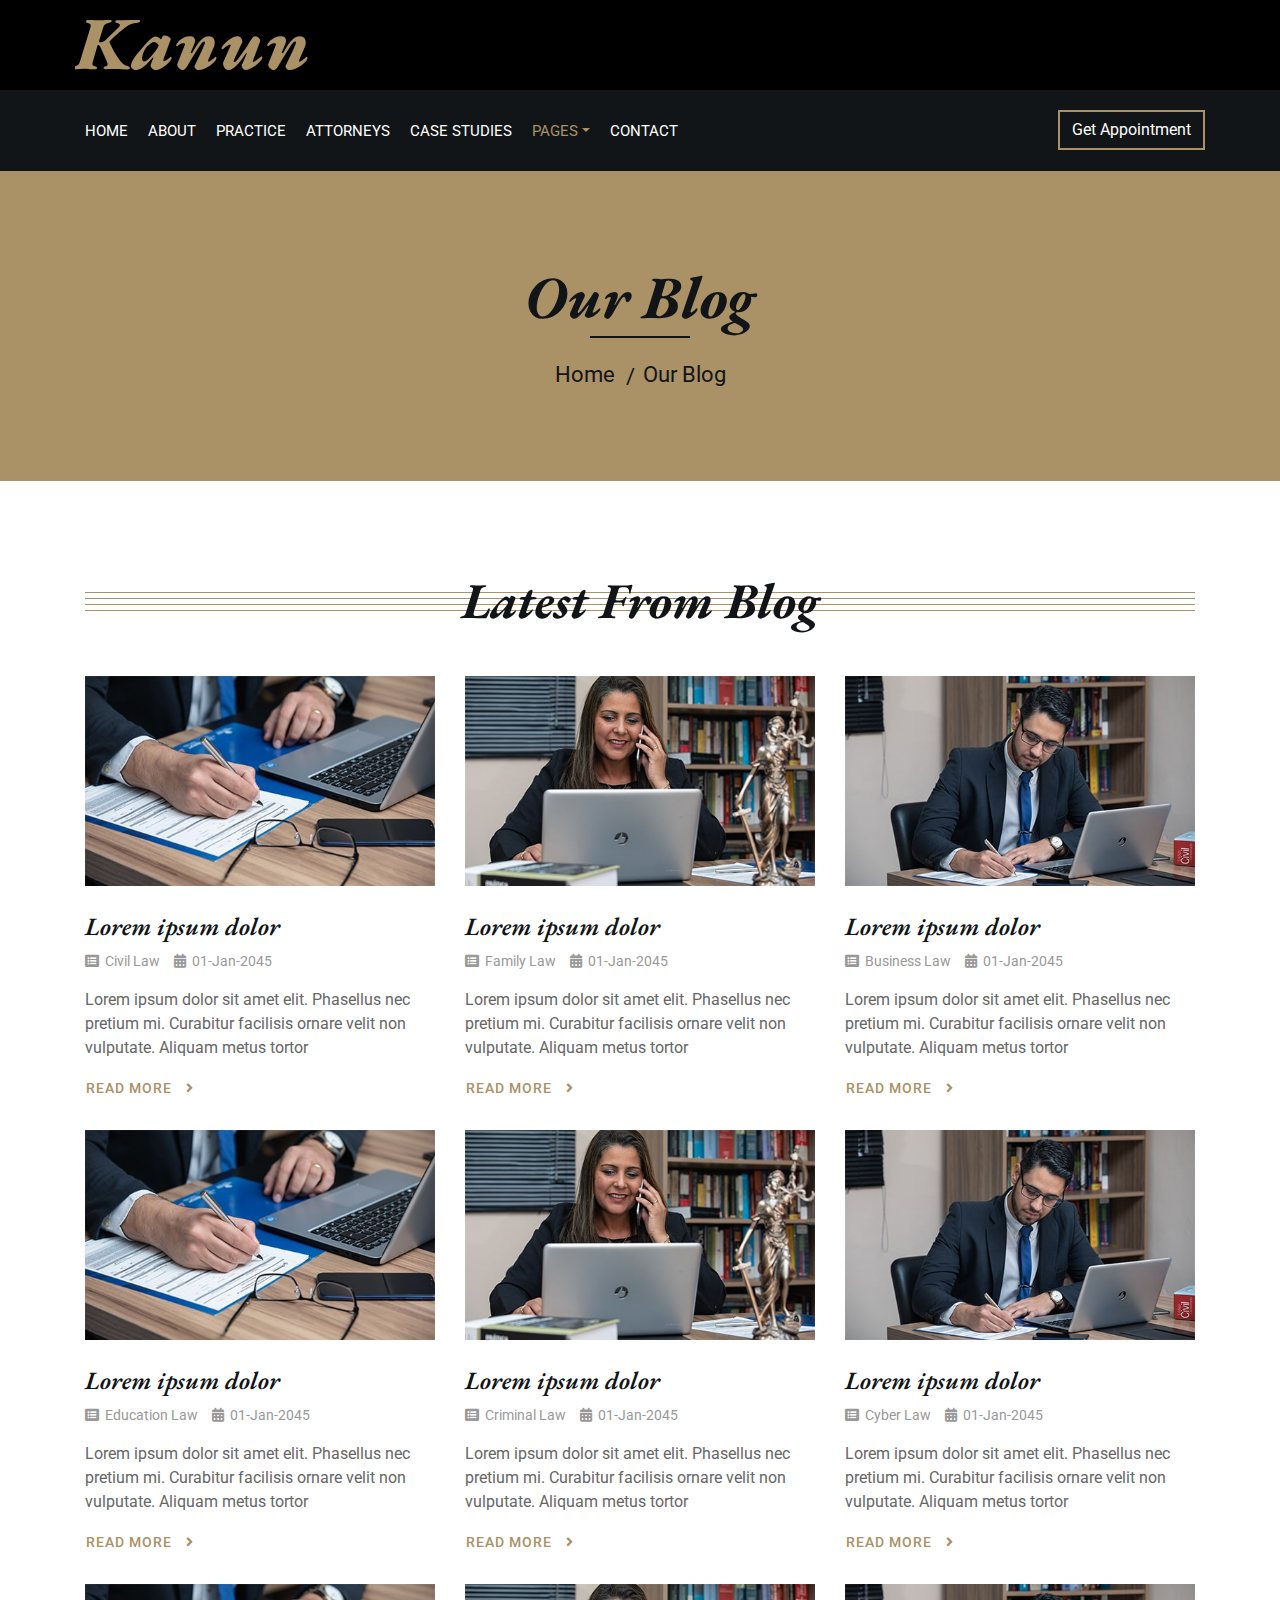
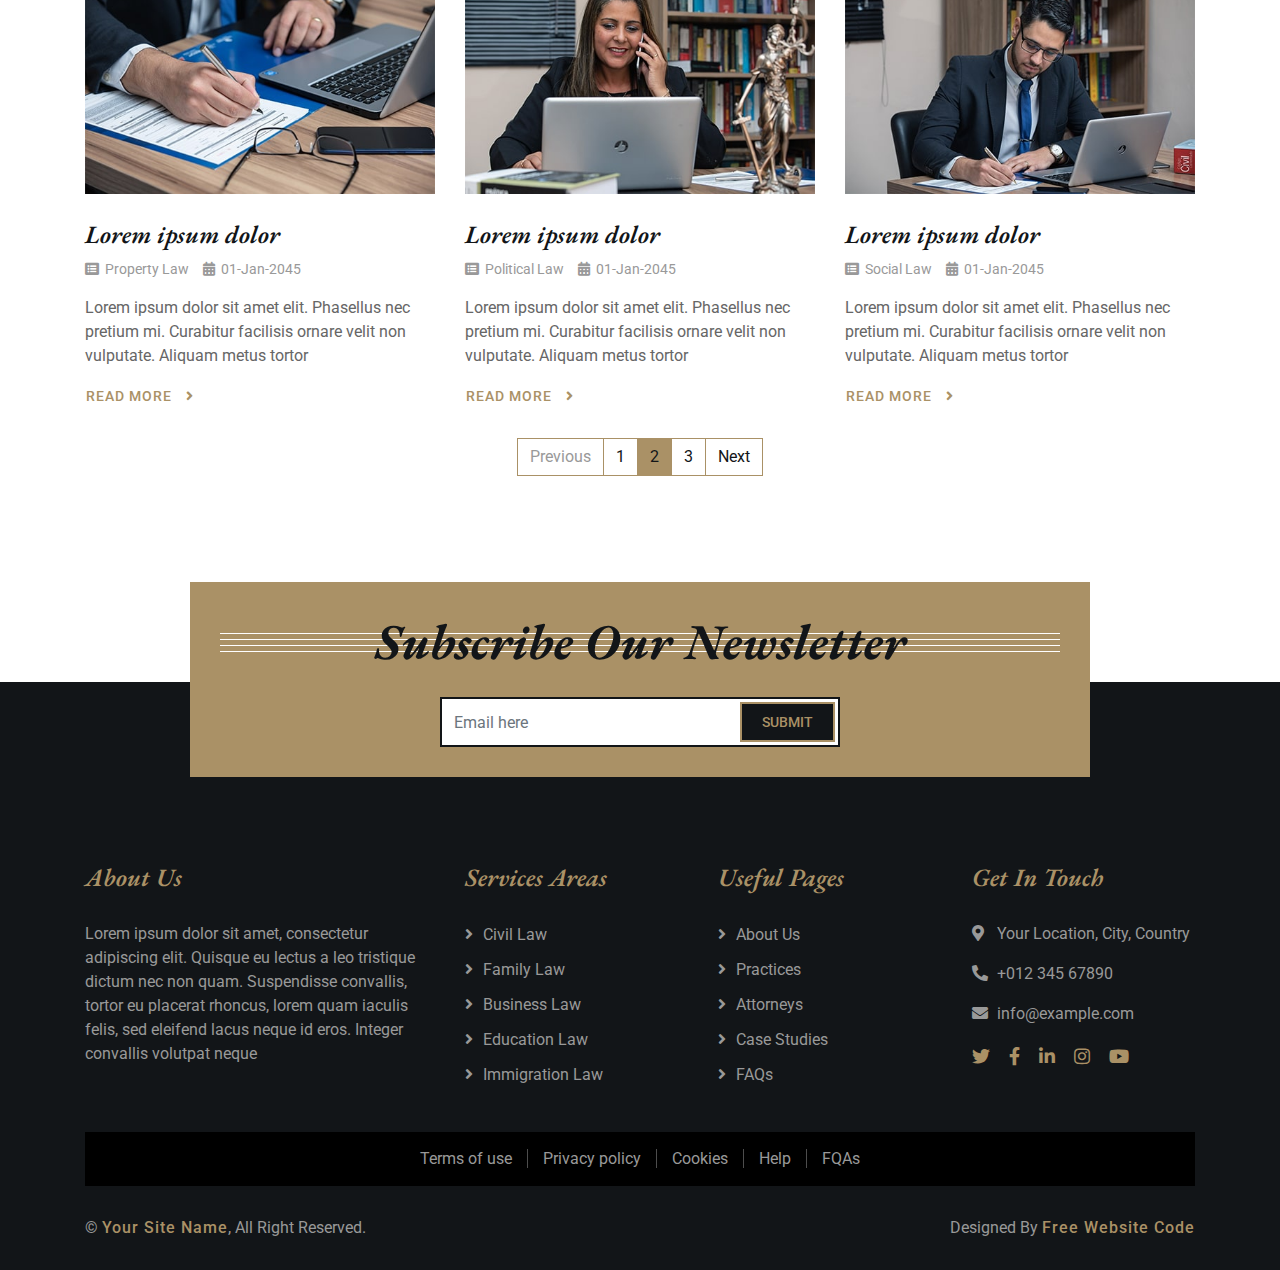
<file: law-firm-website-template/blog.html>
<!DOCTYPE html>
<html lang="en">
    <head>
        <meta charset="utf-8">
        <title>Kanun - Law Firm Website Template</title>
        <meta content="width=device-width, initial-scale=1.0" name="viewport">
        <meta content="Law Firm Website Template" name="keywords">
        <meta content="Law Firm Website Template" name="description">

        <!-- Favicon -->
        <link href="img/favicon.ico" rel="icon">

        <!-- Google Font -->
        <link href="https://fonts.googleapis.com/css2?family=EB+Garamond:ital,wght@1,600;1,700;1,800&family=Roboto:wght@400;500&display=swap" rel="stylesheet"> 
        
        <!-- CSS Libraries -->
        <link href="https://stackpath.bootstrapcdn.com/bootstrap/4.4.1/css/bootstrap.min.css" rel="stylesheet">
        <link href="https://cdnjs.cloudflare.com/ajax/libs/font-awesome/5.10.0/css/all.min.css" rel="stylesheet">
        <link href="lib/animate/animate.min.css" rel="stylesheet">
        <link href="lib/owlcarousel/assets/owl.carousel.min.css" rel="stylesheet">

        <!-- Template Stylesheet -->
        <link href="css/style.css" rel="stylesheet">
    </head>

    <body>
        <div class="wrapper">
            <!-- Top Bar Start -->
            <div class="top-bar">
                <div class="container-fluid">
                    <div class="row">
                        <div class="col-lg-3">
                            <div class="logo">
                                <a href="index.html">
                                    <h1>Kanun</h1>
                                    <!-- <img src="img/logo.jpg" alt="Logo"> -->
                                </a>
                            </div>
                        </div>
                        <div class="col-lg-9">
                            <div class="top-bar-right">
                                <div class="text">
                                    <h2>8:00 - 9:00</h2>
                                    <p>Opening Hour Mon - Fri</p>
                                </div>
                                <div class="text">
                                    <h2>+123 456 7890</h2>
                                    <p>Call Us For Free Consultation</p>
                                </div>
                                <div class="social">
                                     <a href="https://freewebsitecode.com/"><i class="fab fa-twitter"></i></a>
                                    <a href="https://facebook.com/freewebsitecode"><i class="fab fa-facebook-f"></i></a>
                                    <a href="https://freewebsitecode.com/"><i class="fab fa-linkedin-in"></i></a>
                                    <a href="https://freewebsitecode.com/"><i class="fab fa-instagram"></i></a>
                                    <a href="https://www.youtube.com/channel/UC9HlQRmKgG3jeVD_fBxj1Pw/videos"><i class="fab fa-youtube"></i></a>
                                </div>
                            </div>
                        </div>
                    </div>
                </div>
            </div>
            <!-- Top Bar End -->

            <!-- Nav Bar Start -->
            <div class="nav-bar">
                <div class="container-fluid">
                    <nav class="navbar navbar-expand-lg bg-dark navbar-dark">
                        <a href="#" class="navbar-brand">MENU</a>
                        <button type="button" class="navbar-toggler" data-toggle="collapse" data-target="#navbarCollapse">
                            <span class="navbar-toggler-icon"></span>
                        </button>

                        <div class="collapse navbar-collapse justify-content-between" id="navbarCollapse">
                            <div class="navbar-nav mr-auto">
                                <a href="index.html" class="nav-item nav-link">Home</a>
                                <a href="about.html" class="nav-item nav-link">About</a>
                                <a href="service.html" class="nav-item nav-link">Practice</a>
                                <a href="team.html" class="nav-item nav-link">Attorneys</a>
                                <a href="portfolio.html" class="nav-item nav-link">Case Studies</a>
                                <div class="nav-item dropdown">
                                    <a href="#" class="nav-link dropdown-toggle active" data-toggle="dropdown">Pages</a>
                                    <div class="dropdown-menu">
                                        <a href="blog.html" class="dropdown-item">Blog Page</a>
                                        <a href="single.html" class="dropdown-item">Single Page</a>
                                    </div>
                                </div>
                                <a href="contact.html" class="nav-item nav-link">Contact</a>
                            </div>
                            <div class="ml-auto">
                                <a class="btn" href="">Get Appointment</a>
                            </div>
                        </div>
                    </nav>
                </div>
            </div>
            <!-- Nav Bar End -->
            
            
            <!-- Page Header Start -->
            <div class="page-header">
                <div class="container">
                    <div class="row">
                        <div class="col-12">
                            <h2>Our Blog</h2>
                        </div>
                        <div class="col-12">
                            <a href="">Home</a>
                            <a href="">Our Blog</a>
                        </div>
                    </div>
                </div>
            </div>
            <!-- Page Header End -->


            <!-- Blog Start -->
            <div class="blog">
                <div class="container">
                    <div class="section-header">
                        <h2>Latest From Blog</h2>
                    </div>
                    <div class="row blog-page">
                        <div class="col-lg-4 col-md-6 blog-item">
                            <img src="img/blog-1.jpg" alt="Blog">
                            <h3>Lorem ipsum dolor</h3>
                            <div class="meta">
                                <i class="fa fa-list-alt"></i>
                                <a href="">Civil Law</a>
                                <i class="fa fa-calendar-alt"></i>
                                <p>01-Jan-2045</p>
                            </div>
                            <p>
                                Lorem ipsum dolor sit amet elit. Phasellus nec pretium mi. Curabitur facilisis ornare velit non vulputate. Aliquam metus tortor
                            </p>
                            <a class="btn" href="">Read More <i class="fa fa-angle-right"></i></a>
                        </div>
                        <div class="col-lg-4 col-md-6 blog-item">
                            <img src="img/blog-2.jpg" alt="Blog">
                            <h3>Lorem ipsum dolor</h3>
                            <div class="meta">
                                <i class="fa fa-list-alt"></i>
                                <a href="">Family Law</a>
                                <i class="fa fa-calendar-alt"></i>
                                <p>01-Jan-2045</p>
                            </div>
                            <p>
                                Lorem ipsum dolor sit amet elit. Phasellus nec pretium mi. Curabitur facilisis ornare velit non vulputate. Aliquam metus tortor
                            </p>
                            <a class="btn" href="">Read More <i class="fa fa-angle-right"></i></a>
                        </div>
                        <div class="col-lg-4 col-md-6 blog-item">
                            <img src="img/blog-3.jpg" alt="Blog">
                            <h3>Lorem ipsum dolor</h3>
                            <div class="meta">
                                <i class="fa fa-list-alt"></i>
                                <a href="">Business Law</a>
                                <i class="fa fa-calendar-alt"></i>
                                <p>01-Jan-2045</p>
                            </div>
                            <p>
                                Lorem ipsum dolor sit amet elit. Phasellus nec pretium mi. Curabitur facilisis ornare velit non vulputate. Aliquam metus tortor
                            </p>
                            <a class="btn" href="">Read More <i class="fa fa-angle-right"></i></a>
                        </div>
                        <div class="col-lg-4 col-md-6 blog-item">
                            <img src="img/blog-1.jpg" alt="Blog">
                            <h3>Lorem ipsum dolor</h3>
                            <div class="meta">
                                <i class="fa fa-list-alt"></i>
                                <a href="">Education Law</a>
                                <i class="fa fa-calendar-alt"></i>
                                <p>01-Jan-2045</p>
                            </div>
                            <p>
                                Lorem ipsum dolor sit amet elit. Phasellus nec pretium mi. Curabitur facilisis ornare velit non vulputate. Aliquam metus tortor
                            </p>
                            <a class="btn" href="">Read More <i class="fa fa-angle-right"></i></a>
                        </div>
                        <div class="col-lg-4 col-md-6 blog-item">
                            <img src="img/blog-2.jpg" alt="Blog">
                            <h3>Lorem ipsum dolor</h3>
                            <div class="meta">
                                <i class="fa fa-list-alt"></i>
                                <a href="">Criminal Law</a>
                                <i class="fa fa-calendar-alt"></i>
                                <p>01-Jan-2045</p>
                            </div>
                            <p>
                                Lorem ipsum dolor sit amet elit. Phasellus nec pretium mi. Curabitur facilisis ornare velit non vulputate. Aliquam metus tortor
                            </p>
                            <a class="btn" href="">Read More <i class="fa fa-angle-right"></i></a>
                        </div>
                        <div class="col-lg-4 col-md-6 blog-item">
                            <img src="img/blog-3.jpg" alt="Blog">
                            <h3>Lorem ipsum dolor</h3>
                            <div class="meta">
                                <i class="fa fa-list-alt"></i>
                                <a href="">Cyber Law</a>
                                <i class="fa fa-calendar-alt"></i>
                                <p>01-Jan-2045</p>
                            </div>
                            <p>
                                Lorem ipsum dolor sit amet elit. Phasellus nec pretium mi. Curabitur facilisis ornare velit non vulputate. Aliquam metus tortor
                            </p>
                            <a class="btn" href="">Read More <i class="fa fa-angle-right"></i></a>
                        </div>
                        <div class="col-lg-4 col-md-6 blog-item">
                            <img src="img/blog-1.jpg" alt="Blog">
                            <h3>Lorem ipsum dolor</h3>
                            <div class="meta">
                                <i class="fa fa-list-alt"></i>
                                <a href="">Property Law</a>
                                <i class="fa fa-calendar-alt"></i>
                                <p>01-Jan-2045</p>
                            </div>
                            <p>
                                Lorem ipsum dolor sit amet elit. Phasellus nec pretium mi. Curabitur facilisis ornare velit non vulputate. Aliquam metus tortor
                            </p>
                            <a class="btn" href="">Read More <i class="fa fa-angle-right"></i></a>
                        </div>
                        <div class="col-lg-4 col-md-6 blog-item">
                            <img src="img/blog-2.jpg" alt="Blog">
                            <h3>Lorem ipsum dolor</h3>
                            <div class="meta">
                                <i class="fa fa-list-alt"></i>
                                <a href="">Political Law</a>
                                <i class="fa fa-calendar-alt"></i>
                                <p>01-Jan-2045</p>
                            </div>
                            <p>
                                Lorem ipsum dolor sit amet elit. Phasellus nec pretium mi. Curabitur facilisis ornare velit non vulputate. Aliquam metus tortor
                            </p>
                            <a class="btn" href="">Read More <i class="fa fa-angle-right"></i></a>
                        </div>
                        <div class="col-lg-4 col-md-6 blog-item">
                            <img src="img/blog-3.jpg" alt="Blog">
                            <h3>Lorem ipsum dolor</h3>
                            <div class="meta">
                                <i class="fa fa-list-alt"></i>
                                <a href="">Social Law</a>
                                <i class="fa fa-calendar-alt"></i>
                                <p>01-Jan-2045</p>
                            </div>
                            <p>
                                Lorem ipsum dolor sit amet elit. Phasellus nec pretium mi. Curabitur facilisis ornare velit non vulputate. Aliquam metus tortor
                            </p>
                            <a class="btn" href="">Read More <i class="fa fa-angle-right"></i></a>
                        </div>
                    </div>
                    <div class="row">
                        <div class="col-12">
                            <ul class="pagination justify-content-center">
                                <li class="page-item disabled"><a class="page-link" href="#">Previous</a></li>
                                <li class="page-item"><a class="page-link" href="#">1</a></li>
                                <li class="page-item active"><a class="page-link" href="#">2</a></li>
                                <li class="page-item"><a class="page-link" href="#">3</a></li>
                                <li class="page-item"><a class="page-link" href="#">Next</a></li>
                            </ul> 
                        </div>
                    </div>
                </div>
            </div>
            <!-- Blog End -->


            <!-- Newsletter Start -->
            <div class="newsletter">
                <div class="container">
                    <div class="section-header">
                        <h2>Subscribe Our Newsletter</h2>
                    </div>
                    <div class="form">
                        <input class="form-control" placeholder="Email here">
                        <button class="btn">Submit</button>
                    </div>
                </div>
            </div>
            <!-- Newsletter End -->


            <!-- Footer Start -->
            <div class="footer">
                <div class="container">
                    <div class="row">
                        <div class="col-md-6 col-lg-4">
                            <div class="footer-about">
                                <h2>About Us</h2>
                                <p>
                                    Lorem ipsum dolor sit amet, consectetur adipiscing elit. Quisque eu lectus a leo tristique dictum nec non quam. Suspendisse convallis, tortor eu placerat rhoncus, lorem quam iaculis felis, sed eleifend lacus neque id eros. Integer convallis volutpat neque
                                </p>
                            </div>
                        </div>
                        <div class="col-md-6 col-lg-8">
                            <div class="row">
                        <div class="col-md-6 col-lg-4">
                            <div class="footer-link">
                                <h2>Services Areas</h2>
                                <a href="">Civil Law</a>
                                <a href="">Family Law</a>
                                <a href="">Business Law</a>
                                <a href="">Education Law</a>
                                <a href="">Immigration Law</a>
                            </div>
                        </div>
                        <div class="col-md-6 col-lg-4">
                            <div class="footer-link">
                                <h2>Useful Pages</h2>
                                <a href="">About Us</a>
                                <a href="">Practices</a>
                                <a href="">Attorneys</a>
                                <a href="">Case Studies</a>
                                <a href="">FAQs</a>
                            </div>
                        </div>
                        <div class="col-md-6 col-lg-4">
                            <div class="footer-contact">
                                <h2>Get In Touch</h2>
                                <p><i class="fa fa-map-marker-alt"></i>Your Location, City, Country</p>
                                <p><i class="fa fa-phone-alt"></i>+012 345 67890</p>
                                <p><i class="fa fa-envelope"></i>info@example.com</p>
                                <div class="footer-social">
                                    <a href="https://freewebsitecode.com/"><i class="fab fa-twitter"></i></a>
                                    <a href="https://facebook.com/freewebsitecode"><i class="fab fa-facebook-f"></i></a>
                                    <a href="https://freewebsitecode.com/"><i class="fab fa-linkedin-in"></i></a>
                                    <a href="https://freewebsitecode.com/"><i class="fab fa-instagram"></i></a>
                                    <a href="https://www.youtube.com/channel/UC9HlQRmKgG3jeVD_fBxj1Pw/videos"><i class="fab fa-youtube"></i></a>
                                </div>
                            </div>
                        </div>
                        </div>
                    </div>
                    </div>
                </div>
                <div class="container footer-menu">
                    <div class="f-menu">
                        <a href="">Terms of use</a>
                        <a href="">Privacy policy</a>
                        <a href="">Cookies</a>
                        <a href="">Help</a>
                        <a href="">FQAs</a>
                    </div>
                </div>
                <div class="container copyright">
                    <div class="row">
                        <div class="col-md-6">
                            <p>&copy; <a href="https://freewebsitecode.com">Your Site Name</a>, All Right Reserved.</p>
                        </div>
                        <div class="col-md-6">
							
                            <p>Designed By <a href="https://freewebsitecode.com">Free Website Code</a></p>
                        </div>
                    </div>
                </div>
            </div>
            <!-- Footer End -->
            
            <a href="#" class="back-to-top"><i class="fa fa-chevron-up"></i></a>
        </div>

        <!-- JavaScript Libraries -->
        <script src="https://code.jquery.com/jquery-3.4.1.min.js"></script>
        <script src="https://stackpath.bootstrapcdn.com/bootstrap/4.4.1/js/bootstrap.bundle.min.js"></script>
        <script src="lib/easing/easing.min.js"></script>
        <script src="lib/owlcarousel/owl.carousel.min.js"></script>
        <script src="lib/isotope/isotope.pkgd.min.js"></script>

        <!-- Template Javascript -->
        <script src="js/main.js"></script>
    </body>
</html>
</file>
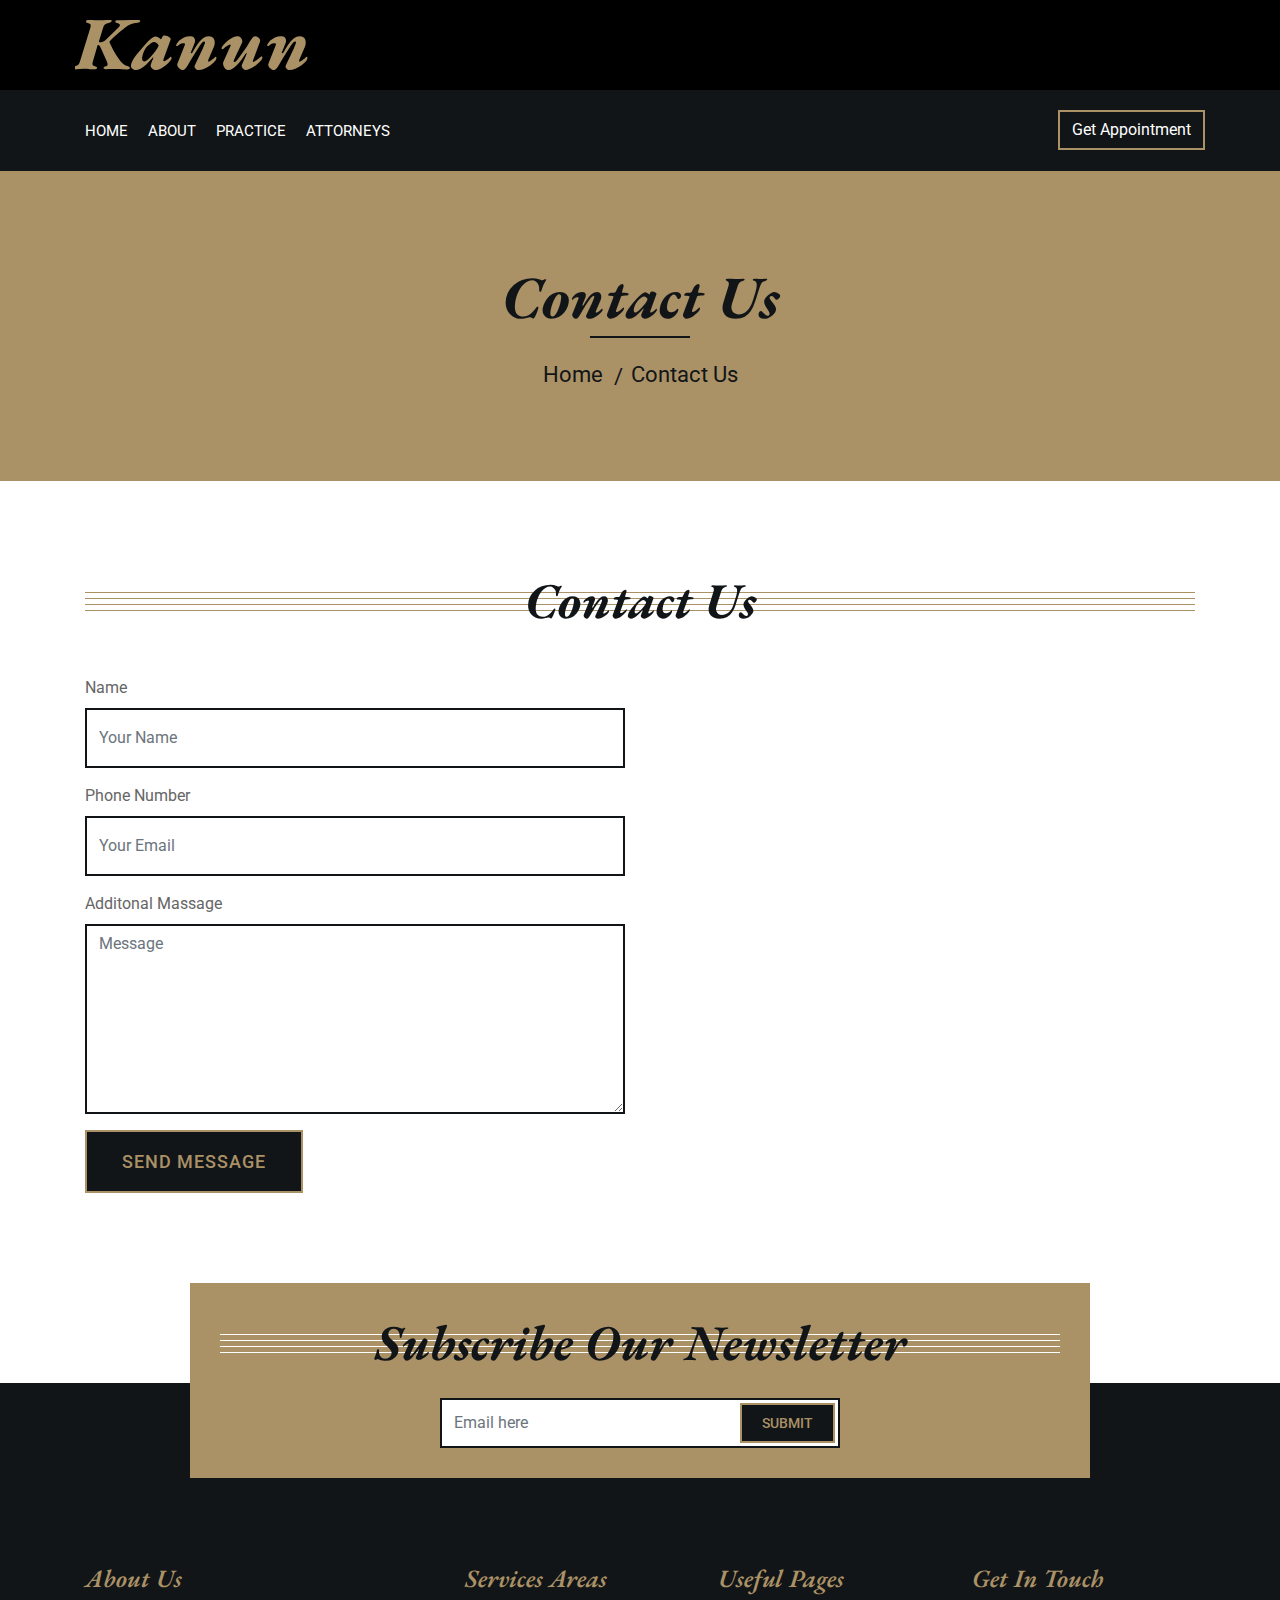
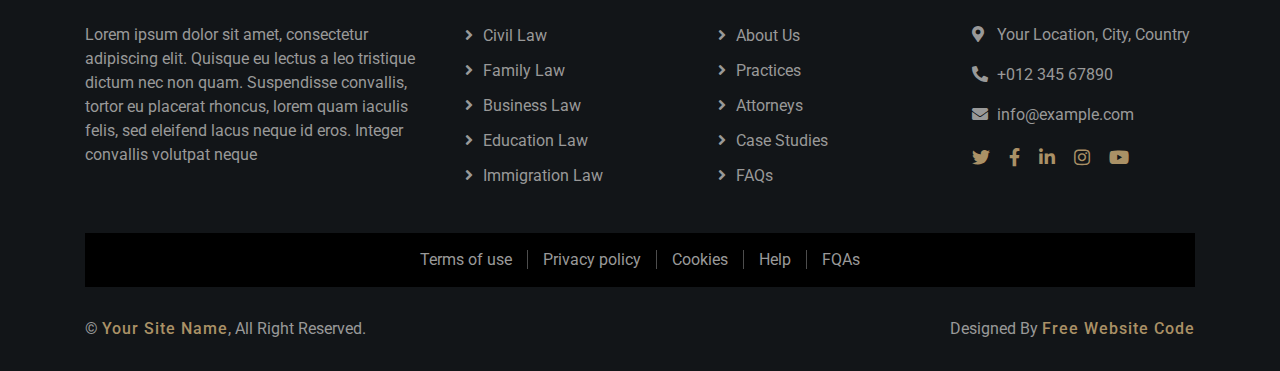
<file: law-firm-website-template/contact.html>
<!DOCTYPE html>
<html lang="en">
    <head>
        <meta charset="utf-8">
        <title>Kanun - Law Firm Website Template</title>
        <meta content="width=device-width, initial-scale=1.0" name="viewport">
        <meta content="Law Firm Website Template" name="keywords">
        <meta content="Law Firm Website Template" name="description">

        <!-- Favicon -->
        <link href="img/favicon.ico" rel="icon">

        <!-- Google Font -->
        <link href="https://fonts.googleapis.com/css2?family=EB+Garamond:ital,wght@1,600;1,700;1,800&family=Roboto:wght@400;500&display=swap" rel="stylesheet"> 
        
        <!-- CSS Libraries -->
        <link href="https://stackpath.bootstrapcdn.com/bootstrap/4.4.1/css/bootstrap.min.css" rel="stylesheet">
        <link href="https://cdnjs.cloudflare.com/ajax/libs/font-awesome/5.10.0/css/all.min.css" rel="stylesheet">
        <link href="lib/animate/animate.min.css" rel="stylesheet">
        <link href="lib/owlcarousel/assets/owl.carousel.min.css" rel="stylesheet">

        <!-- Template Stylesheet -->
        <link href="css/style.css" rel="stylesheet">
    
    </head>

    <body>
        <div class="wrapper">
            <!-- Top Bar Start -->
            <div class="top-bar">
                <div class="container-fluid">
                    <div class="row">
                        <div class="col-lg-3">
                            <div class="logo">
                                <a href="index.html">
                                    <h1>Kanun</h1>
                                    <!-- <img src="img/logo.jpg" alt="Logo"> -->
                                </a>
                            </div>
                        </div>
                        <div class="col-lg-9">
                            <div class="top-bar-right">
                                <div class="text">
                                    <h2>8:00 - 9:00</h2>
                                    <p>Opening Hour Mon - Fri</p>
                                </div>
                                <div class="text">
                                    <h2>+123 456 7890</h2>
                                    <p>Call Us For Free Consultation</p>
                                </div>
                                <div class="social">
                                     <a href="https://freewebsitecode.com/"><i class="fab fa-twitter"></i></a>
                                    <a href="https://facebook.com/freewebsitecode"><i class="fab fa-facebook-f"></i></a>
                                    <a href="https://freewebsitecode.com/"><i class="fab fa-linkedin-in"></i></a>
                                    <a href="https://freewebsitecode.com/"><i class="fab fa-instagram"></i></a>
                                    <a href="https://www.youtube.com/channel/UC9HlQRmKgG3jeVD_fBxj1Pw/videos"><i class="fab fa-youtube"></i></a>
                                </div>
                            </div>
                        </div>
                    </div>
                </div>
            </div>
            <!-- Top Bar End -->

            <!-- Nav Bar Start -->
            <div class="nav-bar">
                <div class="container-fluid">
                    <nav class="navbar navbar-expand-lg bg-dark navbar-dark">
                        <a href="#" class="navbar-brand">MENU</a>
                        <button type="button" class="navbar-toggler" data-toggle="collapse" data-target="#navbarCollapse">
                            <span class="navbar-toggler-icon"></span>
                        </button>

                        <div class="collapse navbar-collapse justify-content-between" id="navbarCollapse">
                            <div class="navbar-nav mr-auto">
                                <a href="index.html" class="nav-item nav-link">Home</a>
                                <a href="index.html#about" class="nav-item nav-link">About</a>
                                <a href="index.html#practice" class="nav-item nav-link">Practice</a>
                                <a href="index.html#team" class="nav-item nav-link">Attorneys</a>

                            </div>
                            <div class="ml-auto">
                                <a class="btn" href="">Get Appointment</a>
                            </div>
                        </div>
                    </nav>
                </div>
            </div>
            <!-- Nav Bar End -->
            
            
            <!-- Page Header Start -->
            <div class="page-header">
                <div class="container">
                    <div class="row">
                        <div class="col-12">
                            <h2>Contact Us</h2>
                        </div>
                        <div class="col-12">
                            <a href="">Home</a>
                            <a href="">Contact Us</a>
                        </div>
                    </div>
                </div>
            </div>
            <!-- Page Header End -->


            <!-- Contact Start -->
            <div class="contact">
                <div class="container">
                    <div class="section-header">
                        <h2>Contact Us</h2>
                    </div>
                    <div class="row">
                       
                        <div class="col-md-6">
                            <div class="contact-form">
                                <form action="https://formspree.io/f/xldenawy"
                                method="POST">
                                    <div class="form-group">
                                        <label for="name">Name</label>
                                        <input type="text" class="form-control" placeholder="Your Name" required="required" />
                                    </div>
                                    <div class="form-group">
                                        <label for="email">Phone Number</label>
                                        <input type="email" class="form-control" placeholder="Your Email" required="required" />
                                    </div>
                                    <!-- <div class="form-group">
                                        <input type="text" class="form-control" placeholder="Subject" required="required" />
                                    </div> -->
                                    <div class="form-group">
                                        <label for="message"> Additonal Massage</label>
                                        <textarea class="form-control" placeholder="Message" required="required" ></textarea>
                                    </div>
                                    <div>
                                        <button class="btn" type="submit">Send Message</button>
                                    </div>
                                </form>
                            </div>
                        </div>
                    </div>
                </div>
            </div>
            <!-- Contact End -->


            <!-- Newsletter Start -->
            <div class="newsletter">
                <div class="container">
                    <div class="section-header">
                        <h2>Subscribe Our Newsletter</h2>
                    </div>
                    <div class="form">
                        <input class="form-control" placeholder="Email here">
                        <button class="btn">Submit</button>
                    </div>
                </div>
            </div>
            <!-- Newsletter End -->


            <!-- Footer Start -->
            <div class="footer">
                <div class="container">
                    <div class="row">
                        <div class="col-md-6 col-lg-4">
                            <div class="footer-about">
                                <h2>About Us</h2>
                                <p>
                                    Lorem ipsum dolor sit amet, consectetur adipiscing elit. Quisque eu lectus a leo tristique dictum nec non quam. Suspendisse convallis, tortor eu placerat rhoncus, lorem quam iaculis felis, sed eleifend lacus neque id eros. Integer convallis volutpat neque
                                </p>
                            </div>
                        </div>
                        <div class="col-md-6 col-lg-8">
                            <div class="row">
                        <div class="col-md-6 col-lg-4">
                            <div class="footer-link">
                                <h2>Services Areas</h2>
                                <a href="">Civil Law</a>
                                <a href="">Family Law</a>
                                <a href="">Business Law</a>
                                <a href="">Education Law</a>
                                <a href="">Immigration Law</a>
                            </div>
                        </div>
                        <div class="col-md-6 col-lg-4">
                            <div class="footer-link">
                                <h2>Useful Pages</h2>
                                <a href="">About Us</a>
                                <a href="">Practices</a>
                                <a href="">Attorneys</a>
                                <a href="">Case Studies</a>
                                <a href="">FAQs</a>
                            </div>
                        </div>
                        <div class="col-md-6 col-lg-4">
                            <div class="footer-contact">
                                <h2>Get In Touch</h2>
                                <p><i class="fa fa-map-marker-alt"></i>Your Location, City, Country</p>
                                <p><i class="fa fa-phone-alt"></i>+012 345 67890</p>
                                <p><i class="fa fa-envelope"></i>info@example.com</p>
                                <div class="footer-social">
                                    <a href="https://freewebsitecode.com/"><i class="fab fa-twitter"></i></a>
                                    <a href="https://facebook.com/freewebsitecode"><i class="fab fa-facebook-f"></i></a>
                                    <a href="https://freewebsitecode.com/"><i class="fab fa-linkedin-in"></i></a>
                                    <a href="https://freewebsitecode.com/"><i class="fab fa-instagram"></i></a>
                                    <a href="https://www.youtube.com/channel/UC9HlQRmKgG3jeVD_fBxj1Pw/videos"><i class="fab fa-youtube"></i></a>
                                </div>
                            </div>
                        </div>
                        </div>
                    </div>
                    </div>
                </div>
                <div class="container footer-menu">
                    <div class="f-menu">
                        <a href="">Terms of use</a>
                        <a href="">Privacy policy</a>
                        <a href="">Cookies</a>
                        <a href="">Help</a>
                        <a href="">FQAs</a>
                    </div>
                </div>
                <div class="container copyright">
                    <div class="row">
                        <div class="col-md-6">
                            <p>&copy; <a href="https://freewebsitecode.com">Your Site Name</a>, All Right Reserved.</p>
                        </div>
                        <div class="col-md-6">
							
                            <p>Designed By <a href="https://freewebsitecode.com">Free Website Code</a></p>
                        </div>
                    </div>
                </div>
            </div>
            <!-- Footer End -->
            
            <a href="#" class="back-to-top"><i class="fa fa-chevron-up"></i></a>
        </div>

        <!-- JavaScript Libraries -->
        <script src="https://code.jquery.com/jquery-3.4.1.min.js"></script>
        <script src="https://stackpath.bootstrapcdn.com/bootstrap/4.4.1/js/bootstrap.bundle.min.js"></script>
        <script src="lib/easing/easing.min.js"></script>
        <script src="lib/owlcarousel/owl.carousel.min.js"></script>
        <script src="lib/isotope/isotope.pkgd.min.js"></script>

        <!-- Template Javascript -->
        <script src="js/main.js"></script>
    </body>
</html>
</file>
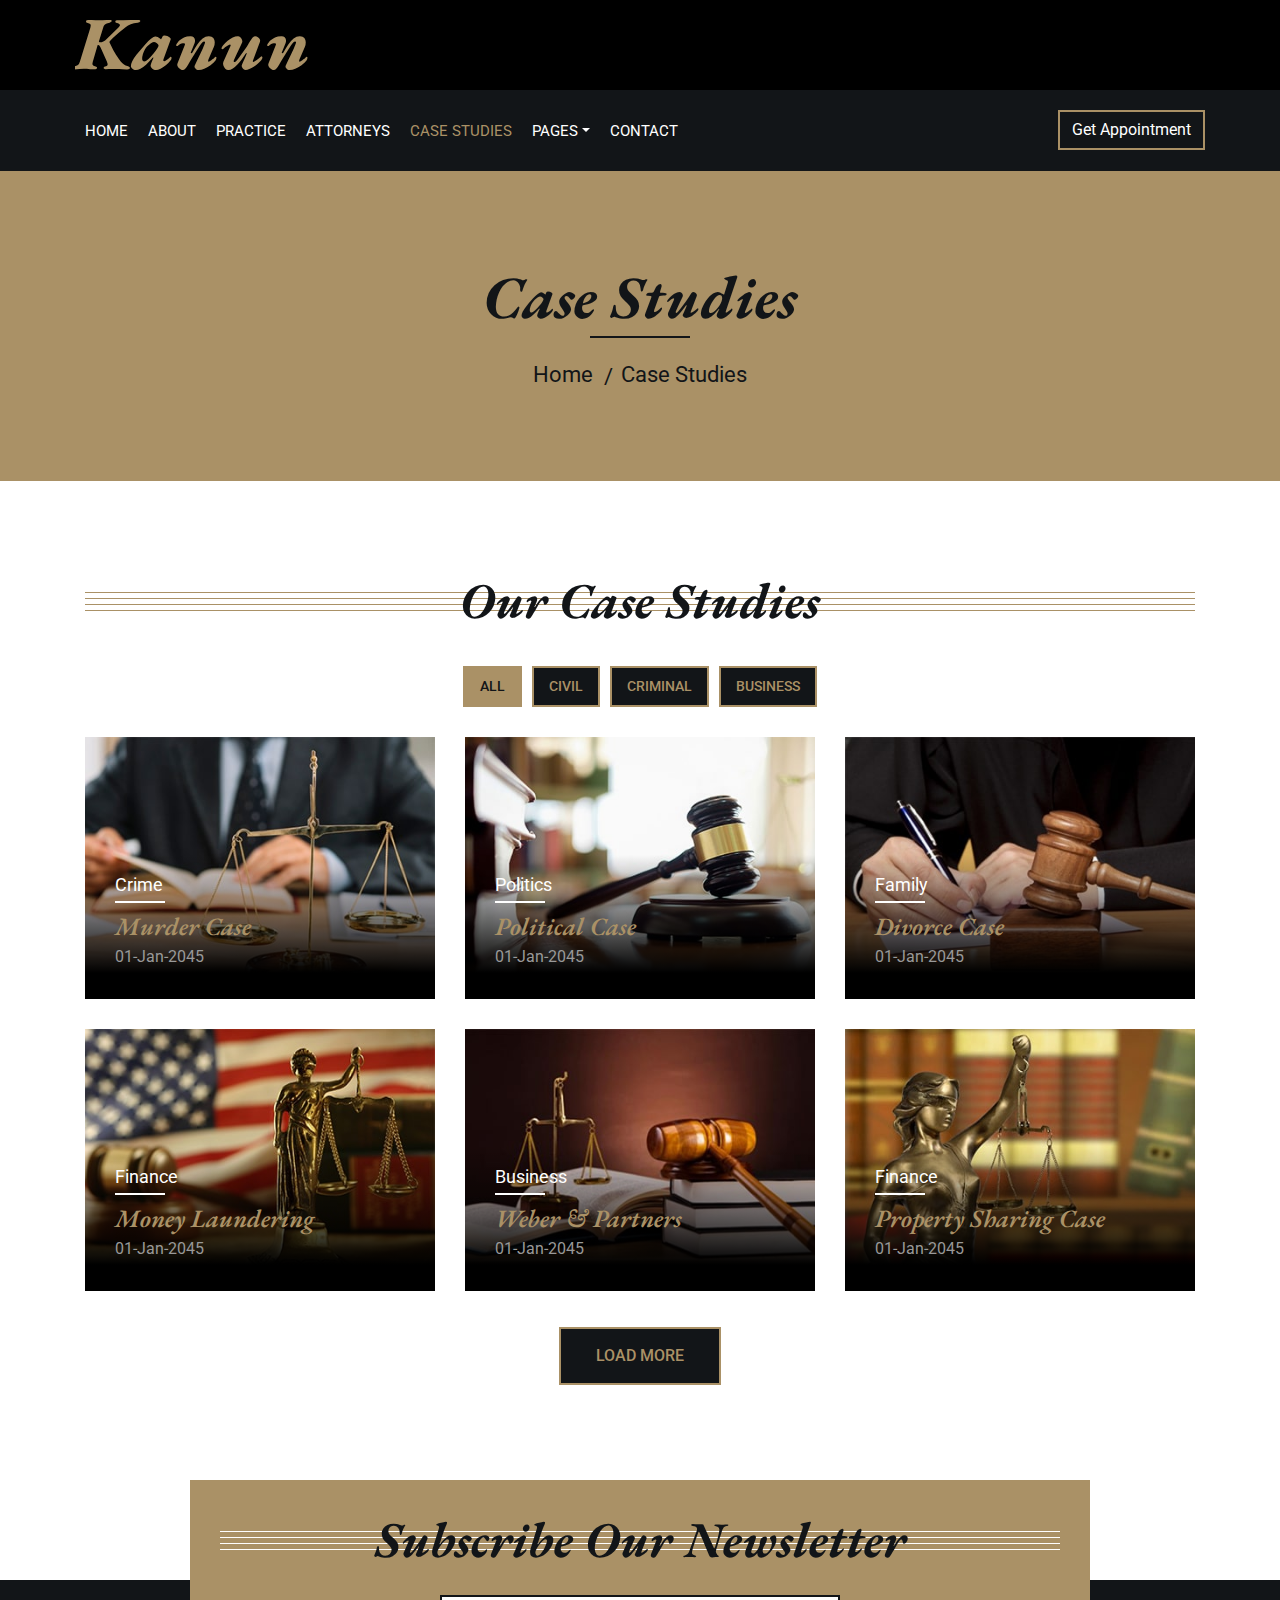
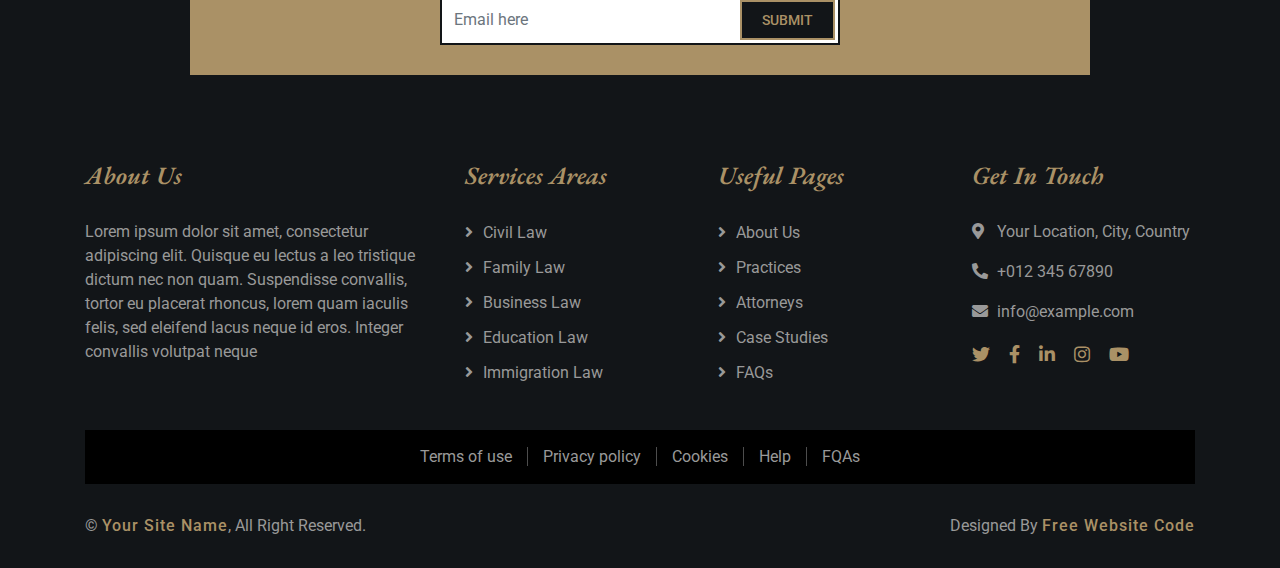
<file: law-firm-website-template/portfolio.html>
<!DOCTYPE html>
<html lang="en">
    <head>
        <meta charset="utf-8">
        <title>Kanun - Law Firm Website Template</title>
        <meta content="width=device-width, initial-scale=1.0" name="viewport">
        <meta content="Law Firm Website Template" name="keywords">
        <meta content="Law Firm Website Template" name="description">

        <!-- Favicon -->
        <link href="img/favicon.ico" rel="icon">

        <!-- Google Font -->
        <link href="https://fonts.googleapis.com/css2?family=EB+Garamond:ital,wght@1,600;1,700;1,800&family=Roboto:wght@400;500&display=swap" rel="stylesheet"> 
        
        <!-- CSS Libraries -->
        <link href="https://stackpath.bootstrapcdn.com/bootstrap/4.4.1/css/bootstrap.min.css" rel="stylesheet">
        <link href="https://cdnjs.cloudflare.com/ajax/libs/font-awesome/5.10.0/css/all.min.css" rel="stylesheet">
        <link href="lib/animate/animate.min.css" rel="stylesheet">
        <link href="lib/owlcarousel/assets/owl.carousel.min.css" rel="stylesheet">

        <!-- Template Stylesheet -->
        <link href="css/style.css" rel="stylesheet">
    </head>

    <body>
        <div class="wrapper">
            <!-- Top Bar Start -->
            <div class="top-bar">
                <div class="container-fluid">
                    <div class="row">
                        <div class="col-lg-3">
                            <div class="logo">
                                <a href="index.html">
                                    <h1>Kanun</h1>
                                    <!-- <img src="img/logo.jpg" alt="Logo"> -->
                                </a>
                            </div>
                        </div>
                        <div class="col-lg-9">
                            <div class="top-bar-right">
                                <div class="text">
                                    <h2>8:00 - 9:00</h2>
                                    <p>Opening Hour Mon - Fri</p>
                                </div>
                                <div class="text">
                                    <h2>+123 456 7890</h2>
                                    <p>Call Us For Free Consultation</p>
                                </div>
                                <div class="social">
                                     <a href="https://freewebsitecode.com/"><i class="fab fa-twitter"></i></a>
                                    <a href="https://facebook.com/freewebsitecode"><i class="fab fa-facebook-f"></i></a>
                                    <a href="https://freewebsitecode.com/"><i class="fab fa-linkedin-in"></i></a>
                                    <a href="https://freewebsitecode.com/"><i class="fab fa-instagram"></i></a>
                                    <a href="https://www.youtube.com/channel/UC9HlQRmKgG3jeVD_fBxj1Pw/videos"><i class="fab fa-youtube"></i></a>
                                </div>
                            </div>
                        </div>
                    </div>
                </div>
            </div>
            <!-- Top Bar End -->

            <!-- Nav Bar Start -->
            <div class="nav-bar">
                <div class="container-fluid">
                    <nav class="navbar navbar-expand-lg bg-dark navbar-dark">
                        <a href="#" class="navbar-brand">MENU</a>
                        <button type="button" class="navbar-toggler" data-toggle="collapse" data-target="#navbarCollapse">
                            <span class="navbar-toggler-icon"></span>
                        </button>

                        <div class="collapse navbar-collapse justify-content-between" id="navbarCollapse">
                            <div class="navbar-nav mr-auto">
                                <a href="index.html" class="nav-item nav-link">Home</a>
                                <a href="about.html" class="nav-item nav-link">About</a>
                                <a href="service.html" class="nav-item nav-link">Practice</a>
                                <a href="team.html" class="nav-item nav-link">Attorneys</a>
                                <a href="portfolio.html" class="nav-item nav-link active">Case Studies</a>
                                <div class="nav-item dropdown">
                                    <a href="#" class="nav-link dropdown-toggle" data-toggle="dropdown">Pages</a>
                                    <div class="dropdown-menu">
                                        <a href="blog.html" class="dropdown-item">Blog Page</a>
                                        <a href="single.html" class="dropdown-item">Single Page</a>
                                    </div>
                                </div>
                                <a href="contact.html" class="nav-item nav-link">Contact</a>
                            </div>
                            <div class="ml-auto">
                                <a class="btn" href="">Get Appointment</a>
                            </div>
                        </div>
                    </nav>
                </div>
            </div>
            <!-- Nav Bar End -->
            
            
            <!-- Page Header Start -->
            <div class="page-header">
                <div class="container">
                    <div class="row">
                        <div class="col-12">
                            <h2>Case Studies</h2>
                        </div>
                        <div class="col-12">
                            <a href="">Home</a>
                            <a href="">Case Studies</a>
                        </div>
                    </div>
                </div>
            </div>
            <!-- Page Header End -->


            <!-- Portfolio Start -->
            <div class="portfolio">
                <div class="container">
                    <div class="section-header">
                        <h2>Our Case Studies</h2>
                    </div>
                    <div class="row">
                        <div class="col-12">
                            <ul id="portfolio-flters">
                                <li data-filter="*" class="filter-active">All</li>
                                <li data-filter=".first">Civil</li>
                                <li data-filter=".second">Criminal</li>
                                <li data-filter=".third">Business</li>
                            </ul>
                        </div>
                    </div>
                    <div class="row portfolio-container">
                        <div class="col-lg-4 col-md-6 col-sm-12 portfolio-item first">
                            <div class="portfolio-wrap">
                                <img src="img/portfolio-1.jpg" alt="Portfolio Image">
                                <figure>
                                    <p>Crime</p>
                                    <a href="#">Murder Case</a>
                                    <span>01-Jan-2045</span>
                                </figure>
                            </div>
                        </div>
                        <div class="col-lg-4 col-md-6 col-sm-12 portfolio-item second">
                            <div class="portfolio-wrap">
                                <img src="img/portfolio-2.jpg" alt="Portfolio Image">
                                <figure>
                                    <p>Politics</p>
                                    <a href="#">Political Case</a>
                                    <span>01-Jan-2045</span>
                                </figure>
                            </div>
                        </div>
                        <div class="col-lg-4 col-md-6 col-sm-12 portfolio-item third">
                            <div class="portfolio-wrap">
                                <img src="img/portfolio-3.jpg" alt="Portfolio Image">
                                <figure>
                                    <p>Family</p>
                                    <a href="#">Divorce Case</a>
                                    <span>01-Jan-2045</span>
                                </figure>
                            </div>
                        </div>
                        <div class="col-lg-4 col-md-6 col-sm-12 portfolio-item first">
                            <div class="portfolio-wrap">
                                <img src="img/portfolio-4.jpg" alt="Portfolio Image">
                                <figure>
                                    <p>Finance</p>
                                    <a href="#">Money Laundering</a>
                                    <span>01-Jan-2045</span>
                                </figure>
                            </div>
                        </div>
                        <div class="col-lg-4 col-md-6 col-sm-12 portfolio-item second">
                            <div class="portfolio-wrap">
                                <img src="img/portfolio-5.jpg" alt="Portfolio Image">
                                <figure>
                                    <p>Business</p>
                                    <a href="#">Weber & Partners</a>
                                    <span>01-Jan-2045</span>
                                </figure>
                            </div>
                        </div>
                        <div class="col-lg-4 col-md-6 col-sm-12 portfolio-item third">
                            <div class="portfolio-wrap">
                                <img src="img/portfolio-6.jpg" alt="Portfolio Image">
                                <figure>
                                    <p>Finance</p>
                                    <a href="#">Property Sharing Case</a>
                                    <span>01-Jan-2045</span>
                                </figure>
                            </div>
                        </div>
                    </div>
                    <div class="row">
                        <div class="col-12 load-more">
                            <a class="btn" href="#">Load More</a>
                        </div>
                    </div>
                </div>
            </div>
            <!-- Portfolio Start -->


            <!-- Newsletter Start -->
            <div class="newsletter">
                <div class="container">
                    <div class="section-header">
                        <h2>Subscribe Our Newsletter</h2>
                    </div>
                    <div class="form">
                        <input class="form-control" placeholder="Email here">
                        <button class="btn">Submit</button>
                    </div>
                </div>
            </div>
            <!-- Newsletter End -->


            <!-- Footer Start -->
            <div class="footer">
                <div class="container">
                    <div class="row">
                        <div class="col-md-6 col-lg-4">
                            <div class="footer-about">
                                <h2>About Us</h2>
                                <p>
                                    Lorem ipsum dolor sit amet, consectetur adipiscing elit. Quisque eu lectus a leo tristique dictum nec non quam. Suspendisse convallis, tortor eu placerat rhoncus, lorem quam iaculis felis, sed eleifend lacus neque id eros. Integer convallis volutpat neque
                                </p>
                            </div>
                        </div>
                        <div class="col-md-6 col-lg-8">
                            <div class="row">
                        <div class="col-md-6 col-lg-4">
                            <div class="footer-link">
                                <h2>Services Areas</h2>
                                <a href="">Civil Law</a>
                                <a href="">Family Law</a>
                                <a href="">Business Law</a>
                                <a href="">Education Law</a>
                                <a href="">Immigration Law</a>
                            </div>
                        </div>
                        <div class="col-md-6 col-lg-4">
                            <div class="footer-link">
                                <h2>Useful Pages</h2>
                                <a href="">About Us</a>
                                <a href="">Practices</a>
                                <a href="">Attorneys</a>
                                <a href="">Case Studies</a>
                                <a href="">FAQs</a>
                            </div>
                        </div>
                        <div class="col-md-6 col-lg-4">
                            <div class="footer-contact">
                                <h2>Get In Touch</h2>
                                <p><i class="fa fa-map-marker-alt"></i>Your Location, City, Country</p>
                                <p><i class="fa fa-phone-alt"></i>+012 345 67890</p>
                                <p><i class="fa fa-envelope"></i>info@example.com</p>
                                <div class="footer-social">
                                    <a href="https://freewebsitecode.com/"><i class="fab fa-twitter"></i></a>
                                    <a href="https://facebook.com/freewebsitecode"><i class="fab fa-facebook-f"></i></a>
                                    <a href="https://freewebsitecode.com/"><i class="fab fa-linkedin-in"></i></a>
                                    <a href="https://freewebsitecode.com/"><i class="fab fa-instagram"></i></a>
                                    <a href="https://www.youtube.com/channel/UC9HlQRmKgG3jeVD_fBxj1Pw/videos"><i class="fab fa-youtube"></i></a>
                                </div>
                            </div>
                        </div>
                        </div>
                    </div>
                    </div>
                </div>
                <div class="container footer-menu">
                    <div class="f-menu">
                        <a href="">Terms of use</a>
                        <a href="">Privacy policy</a>
                        <a href="">Cookies</a>
                        <a href="">Help</a>
                        <a href="">FQAs</a>
                    </div>
                </div>
                <div class="container copyright">
                    <div class="row">
                        <div class="col-md-6">
                            <p>&copy; <a href="https://freewebsitecode.com">Your Site Name</a>, All Right Reserved.</p>
                        </div>
                        <div class="col-md-6">
							
                            <p>Designed By <a href="https://freewebsitecode.com">Free Website Code</a></p>
                        </div>
                    </div>
                </div>
            </div>
            <!-- Footer End -->
            
            <a href="#" class="back-to-top"><i class="fa fa-chevron-up"></i></a>
        </div>

        <!-- JavaScript Libraries -->
        <script src="https://code.jquery.com/jquery-3.4.1.min.js"></script>
        <script src="https://stackpath.bootstrapcdn.com/bootstrap/4.4.1/js/bootstrap.bundle.min.js"></script>
        <script src="lib/easing/easing.min.js"></script>
        <script src="lib/owlcarousel/owl.carousel.min.js"></script>
        <script src="lib/isotope/isotope.pkgd.min.js"></script>

        <!-- Template Javascript -->
        <script src="js/main.js"></script>
    </body>
</html>
</file>
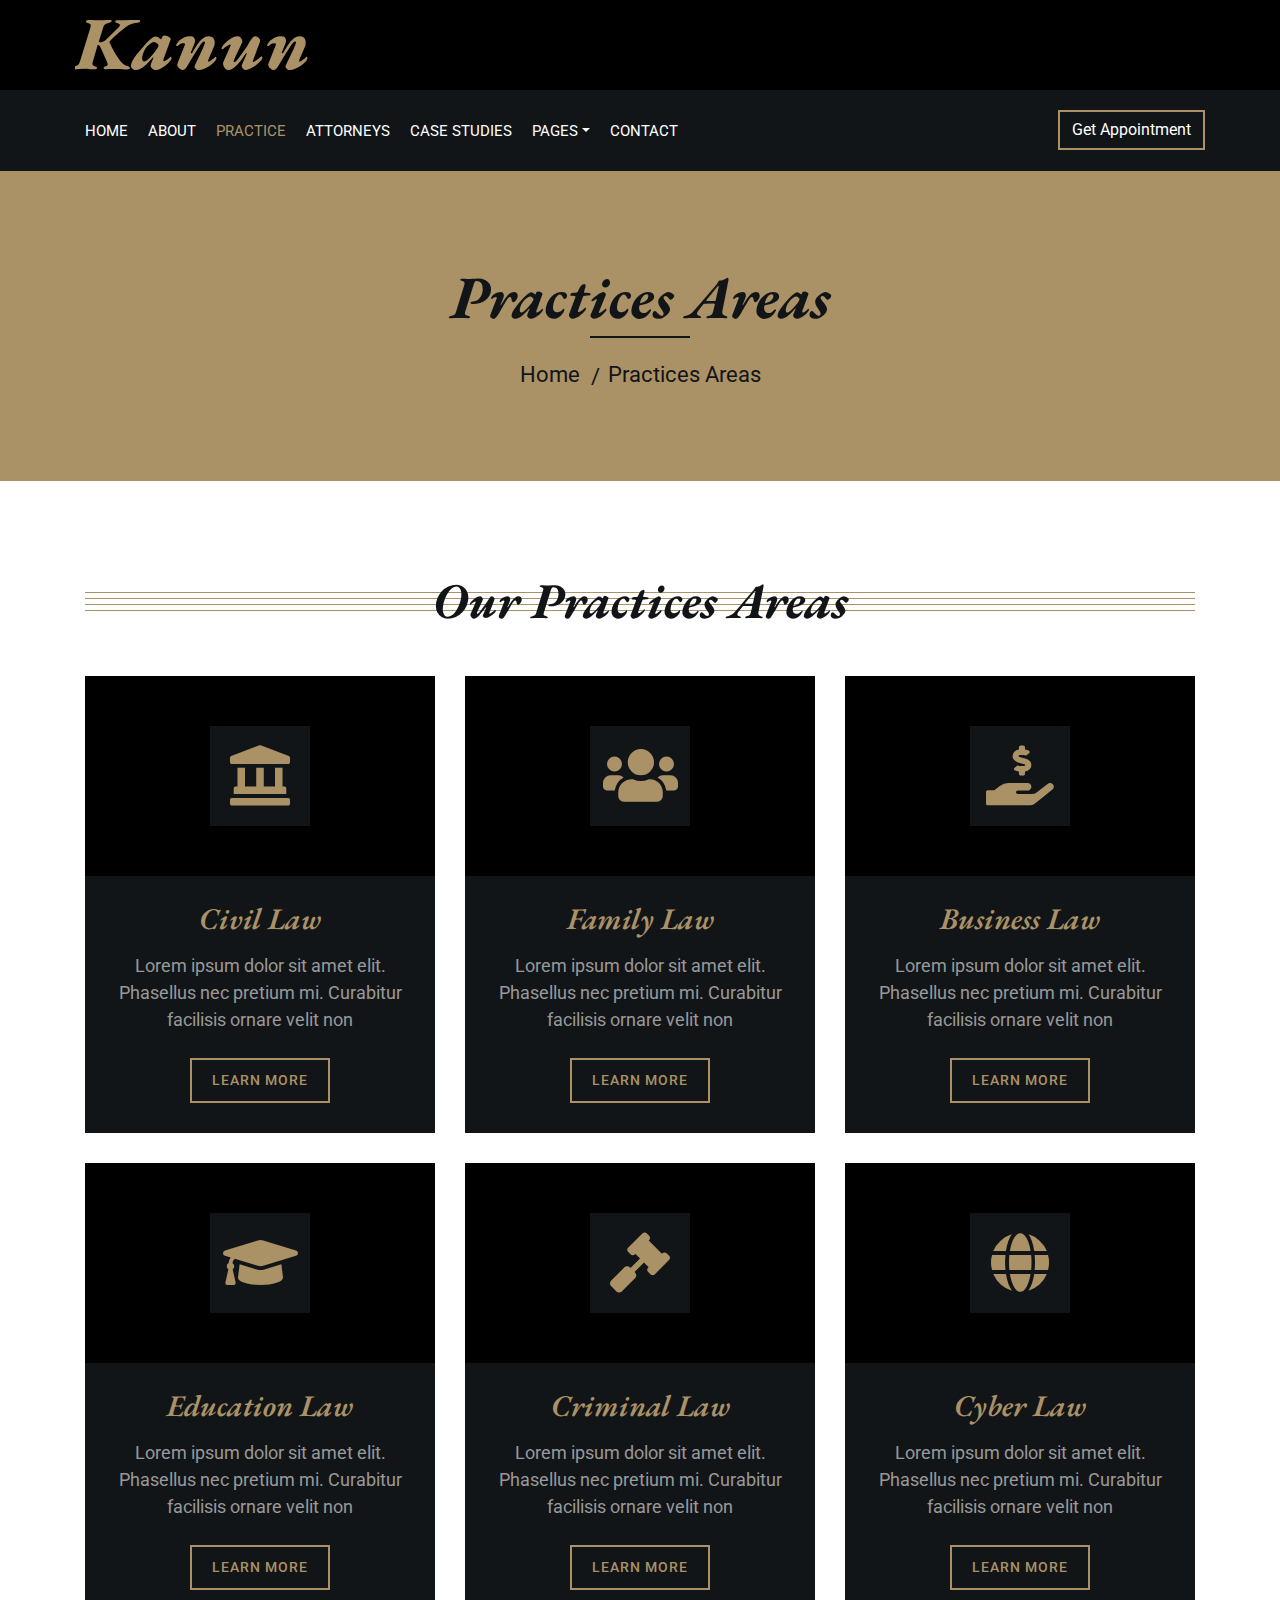
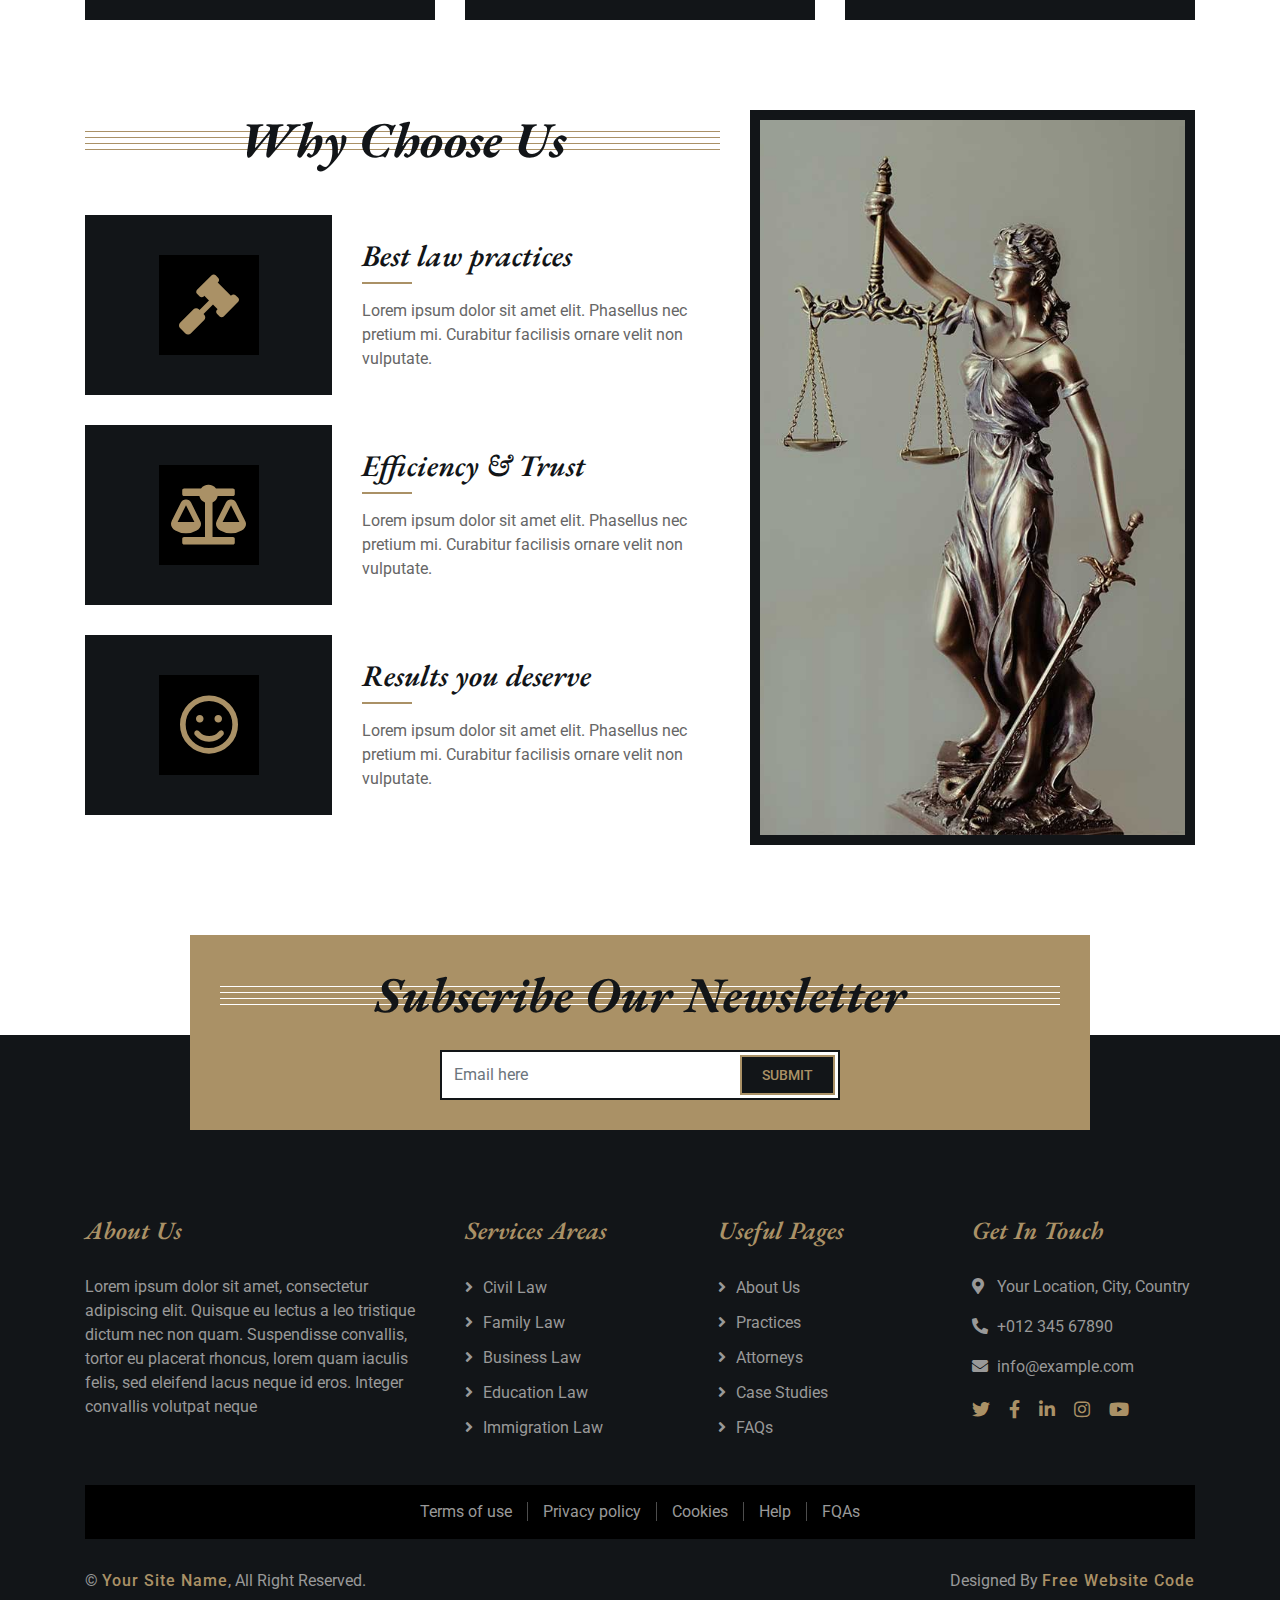
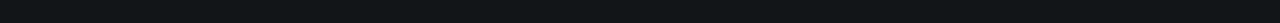
<file: law-firm-website-template/service.html>
<!DOCTYPE html>
<html lang="en">
    <head>
        <meta charset="utf-8">
        <title>Kanun - Law Firm Website Template</title>
        <meta content="width=device-width, initial-scale=1.0" name="viewport">
        <meta content="Law Firm Website Template" name="keywords">
        <meta content="Law Firm Website Template" name="description">

        <!-- Favicon -->
        <link href="img/favicon.ico" rel="icon">

        <!-- Google Font -->
        <link href="https://fonts.googleapis.com/css2?family=EB+Garamond:ital,wght@1,600;1,700;1,800&family=Roboto:wght@400;500&display=swap" rel="stylesheet"> 
        
        <!-- CSS Libraries -->
        <link href="https://stackpath.bootstrapcdn.com/bootstrap/4.4.1/css/bootstrap.min.css" rel="stylesheet">
        <link href="https://cdnjs.cloudflare.com/ajax/libs/font-awesome/5.10.0/css/all.min.css" rel="stylesheet">
        <link href="lib/animate/animate.min.css" rel="stylesheet">
        <link href="lib/owlcarousel/assets/owl.carousel.min.css" rel="stylesheet">

        <!-- Template Stylesheet -->
        <link href="css/style.css" rel="stylesheet">
    </head>

    <body>
        <div class="wrapper">
            <!-- Top Bar Start -->
            <div class="top-bar">
                <div class="container-fluid">
                    <div class="row">
                        <div class="col-lg-3">
                            <div class="logo">
                                <a href="index.html">
                                    <h1>Kanun</h1>
                                    <!-- <img src="img/logo.jpg" alt="Logo"> -->
                                </a>
                            </div>
                        </div>
                        <div class="col-lg-9">
                            <div class="top-bar-right">
                                <div class="text">
                                    <h2>8:00 - 9:00</h2>
                                    <p>Opening Hour Mon - Fri</p>
                                </div>
                                <div class="text">
                                    <h2>+123 456 7890</h2>
                                    <p>Call Us For Free Consultation</p>
                                </div>
                                <div class="social">
                                     <a href="https://freewebsitecode.com/"><i class="fab fa-twitter"></i></a>
                                    <a href="https://facebook.com/freewebsitecode"><i class="fab fa-facebook-f"></i></a>
                                    <a href="https://freewebsitecode.com/"><i class="fab fa-linkedin-in"></i></a>
                                    <a href="https://freewebsitecode.com/"><i class="fab fa-instagram"></i></a>
                                    <a href="https://www.youtube.com/channel/UC9HlQRmKgG3jeVD_fBxj1Pw/videos"><i class="fab fa-youtube"></i></a>
                                </div>
                            </div>
                        </div>
                    </div>
                </div>
            </div>
            <!-- Top Bar End -->

            <!-- Nav Bar Start -->
            <div class="nav-bar">
                <div class="container-fluid">
                    <nav class="navbar navbar-expand-lg bg-dark navbar-dark">
                        <a href="#" class="navbar-brand">MENU</a>
                        <button type="button" class="navbar-toggler" data-toggle="collapse" data-target="#navbarCollapse">
                            <span class="navbar-toggler-icon"></span>
                        </button>

                        <div class="collapse navbar-collapse justify-content-between" id="navbarCollapse">
                            <div class="navbar-nav mr-auto">
                                <a href="index.html" class="nav-item nav-link">Home</a>
                                <a href="about.html" class="nav-item nav-link">About</a>
                                <a href="service.html" class="nav-item nav-link active">Practice</a>
                                <a href="team.html" class="nav-item nav-link">Attorneys</a>
                                <a href="portfolio.html" class="nav-item nav-link">Case Studies</a>
                                <div class="nav-item dropdown">
                                    <a href="#" class="nav-link dropdown-toggle" data-toggle="dropdown">Pages</a>
                                    <div class="dropdown-menu">
                                        <a href="single-page.html" class="dropdown-item">Blog Page</a>
                                        <a href="#" class="dropdown-item">Single Page</a>
                                    </div>
                                </div>
                                <a href="contact.html" class="nav-item nav-link">Contact</a>
                            </div>
                            <div class="ml-auto">
                                <a class="btn" href="">Get Appointment</a>
                            </div>
                        </div>
                    </nav>
                </div>
            </div>
            <!-- Nav Bar End -->
            
            
            <!-- Page Header Start -->
            <div class="page-header">
                <div class="container">
                    <div class="row">
                        <div class="col-12">
                            <h2>Practices Areas</h2>
                        </div>
                        <div class="col-12">
                            <a href="">Home</a>
                            <a href="">Practices Areas</a>
                        </div>
                    </div>
                </div>
            </div>
            <!-- Page Header End -->


            <!-- Service Start -->
            <div class="service">
                <div class="container">
                    <div class="section-header">
                        <h2>Our Practices Areas</h2>
                    </div>
                    <div class="row">
                        <div class="col-lg-4 col-md-6">
                            <div class="service-item">
                                <div class="service-icon">
                                    <i class="fa fa-landmark"></i>
                                </div>
                                <h3>Civil Law</h3>
                                <p>
                                    Lorem ipsum dolor sit amet elit. Phasellus nec pretium mi. Curabitur facilisis ornare velit non
                                </p>
                                <a class="btn" href="">Learn More</a>
                            </div>
                        </div>
                        <div class="col-lg-4 col-md-6">
                            <div class="service-item">
                                <div class="service-icon">
                                    <i class="fa fa-users"></i>
                                </div>
                                <h3>Family Law</h3>
                                <p>
                                    Lorem ipsum dolor sit amet elit. Phasellus nec pretium mi. Curabitur facilisis ornare velit non
                                </p>
                                <a class="btn" href="">Learn More</a>
                            </div>
                        </div>
                        <div class="col-lg-4 col-md-6">
                            <div class="service-item">
                                <div class="service-icon">
                                    <i class="fa fa-hand-holding-usd"></i>
                                </div>
                                <h3>Business Law</h3>
                                <p>
                                    Lorem ipsum dolor sit amet elit. Phasellus nec pretium mi. Curabitur facilisis ornare velit non
                                </p>
                                <a class="btn" href="">Learn More</a>
                            </div>
                        </div>
                        <div class="col-lg-4 col-md-6">
                            <div class="service-item">
                                <div class="service-icon">
                                    <i class="fa fa-graduation-cap"></i>
                                </div>
                                <h3>Education Law</h3>
                                <p>
                                    Lorem ipsum dolor sit amet elit. Phasellus nec pretium mi. Curabitur facilisis ornare velit non
                                </p>
                                <a class="btn" href="">Learn More</a>
                            </div>
                        </div>
                        <div class="col-lg-4 col-md-6">
                            <div class="service-item">
                                <div class="service-icon">
                                    <i class="fa fa-gavel"></i>
                                </div>
                                <h3>Criminal Law</h3>
                                <p>
                                    Lorem ipsum dolor sit amet elit. Phasellus nec pretium mi. Curabitur facilisis ornare velit non
                                </p>
                                <a class="btn" href="">Learn More</a>
                            </div>
                        </div>
                        <div class="col-lg-4 col-md-6">
                            <div class="service-item">
                                <div class="service-icon">
                                    <i class="fa fa-globe"></i>
                                </div>
                                <h3>Cyber Law</h3>
                                <p>
                                    Lorem ipsum dolor sit amet elit. Phasellus nec pretium mi. Curabitur facilisis ornare velit non
                                </p>
                                <a class="btn" href="">Learn More</a>
                            </div>
                        </div>
                    </div>
                </div>
            </div>
            <!-- Service End -->
            
            
            <!-- Feature Start -->
            <div class="feature">
                <div class="container">
                    <div class="row">
                        <div class="col-md-7">
                            <div class="section-header">
                                <h2>Why Choose Us</h2>
                            </div>
                            <div class="row align-items-center feature-item">
                                <div class="col-5">
                                    <div class="feature-icon">
                                        <i class="fa fa-gavel"></i>
                                    </div>
                                </div>
                                <div class="col-7">
                                    <h3>Best law practices</h3>
                                    <p>
                                        Lorem ipsum dolor sit amet elit. Phasellus nec pretium mi. Curabitur facilisis ornare velit non vulputate.
                                    </p>
                                </div>
                            </div>
                            <div class="row align-items-center feature-item">
                                <div class="col-5">
                                    <div class="feature-icon">
                                        <i class="fa fa-balance-scale"></i>
                                    </div>
                                </div>
                                <div class="col-7">
                                    <h3>Efficiency & Trust</h3>
                                    <p>
                                        Lorem ipsum dolor sit amet elit. Phasellus nec pretium mi. Curabitur facilisis ornare velit non vulputate.
                                    </p>
                                </div>
                            </div>
                            <div class="row align-items-center feature-item">
                                <div class="col-5">
                                    <div class="feature-icon">
                                        <i class="far fa-smile"></i>
                                    </div>
                                </div>
                                <div class="col-7">
                                    <h3>Results you deserve</h3>
                                    <p>
                                        Lorem ipsum dolor sit amet elit. Phasellus nec pretium mi. Curabitur facilisis ornare velit non vulputate.
                                    </p>
                                </div>
                            </div>
                        </div>
                        <div class="col-md-5">
                            <div class="feature-img">
                                <img src="img/feature.jpg" alt="Feature">
                            </div>
                        </div>
                    </div>
                </div>
            </div>
            <!-- Feature End -->


            <!-- Newsletter Start -->
            <div class="newsletter">
                <div class="container">
                    <div class="section-header">
                        <h2>Subscribe Our Newsletter</h2>
                    </div>
                    <div class="form">
                        <input class="form-control" placeholder="Email here">
                        <button class="btn">Submit</button>
                    </div>
                </div>
            </div>
            <!-- Newsletter End -->


            <!-- Footer Start -->
            <div class="footer">
                <div class="container">
                    <div class="row">
                        <div class="col-md-6 col-lg-4">
                            <div class="footer-about">
                                <h2>About Us</h2>
                                <p>
                                    Lorem ipsum dolor sit amet, consectetur adipiscing elit. Quisque eu lectus a leo tristique dictum nec non quam. Suspendisse convallis, tortor eu placerat rhoncus, lorem quam iaculis felis, sed eleifend lacus neque id eros. Integer convallis volutpat neque
                                </p>
                            </div>
                        </div>
                        <div class="col-md-6 col-lg-8">
                            <div class="row">
                        <div class="col-md-6 col-lg-4">
                            <div class="footer-link">
                                <h2>Services Areas</h2>
                                <a href="">Civil Law</a>
                                <a href="">Family Law</a>
                                <a href="">Business Law</a>
                                <a href="">Education Law</a>
                                <a href="">Immigration Law</a>
                            </div>
                        </div>
                        <div class="col-md-6 col-lg-4">
                            <div class="footer-link">
                                <h2>Useful Pages</h2>
                                <a href="">About Us</a>
                                <a href="">Practices</a>
                                <a href="">Attorneys</a>
                                <a href="">Case Studies</a>
                                <a href="">FAQs</a>
                            </div>
                        </div>
                        <div class="col-md-6 col-lg-4">
                            <div class="footer-contact">
                                <h2>Get In Touch</h2>
                                <p><i class="fa fa-map-marker-alt"></i>Your Location, City, Country</p>
                                <p><i class="fa fa-phone-alt"></i>+012 345 67890</p>
                                <p><i class="fa fa-envelope"></i>info@example.com</p>
                                <div class="footer-social">
                                    <a href="https://freewebsitecode.com/"><i class="fab fa-twitter"></i></a>
                                    <a href="https://facebook.com/freewebsitecode"><i class="fab fa-facebook-f"></i></a>
                                    <a href="https://freewebsitecode.com/"><i class="fab fa-linkedin-in"></i></a>
                                    <a href="https://freewebsitecode.com/"><i class="fab fa-instagram"></i></a>
                                    <a href="https://www.youtube.com/channel/UC9HlQRmKgG3jeVD_fBxj1Pw/videos"><i class="fab fa-youtube"></i></a>
                                </div>
                            </div>
                        </div>
                        </div>
                    </div>
                    </div>
                </div>
                <div class="container footer-menu">
                    <div class="f-menu">
                        <a href="">Terms of use</a>
                        <a href="">Privacy policy</a>
                        <a href="">Cookies</a>
                        <a href="">Help</a>
                        <a href="">FQAs</a>
                    </div>
                </div>
                <div class="container copyright">
                    <div class="row">
                        <div class="col-md-6">
                            <p>&copy; <a href="https://freewebsitecode.com">Your Site Name</a>, All Right Reserved.</p>
                        </div>
                        <div class="col-md-6">
							
                            <p>Designed By <a href="https://freewebsitecode.com">Free Website Code</a></p>
                        </div>
                    </div>
                </div>
            </div>
            <!-- Footer End -->
            
            <a href="#" class="back-to-top"><i class="fa fa-chevron-up"></i></a>
        </div>

        <!-- JavaScript Libraries -->
        <script src="https://code.jquery.com/jquery-3.4.1.min.js"></script>
        <script src="https://stackpath.bootstrapcdn.com/bootstrap/4.4.1/js/bootstrap.bundle.min.js"></script>
        <script src="lib/easing/easing.min.js"></script>
        <script src="lib/owlcarousel/owl.carousel.min.js"></script>
        <script src="lib/isotope/isotope.pkgd.min.js"></script>

        <!-- Template Javascript -->
        <script src="js/main.js"></script>
    </body>
</html>
</file>
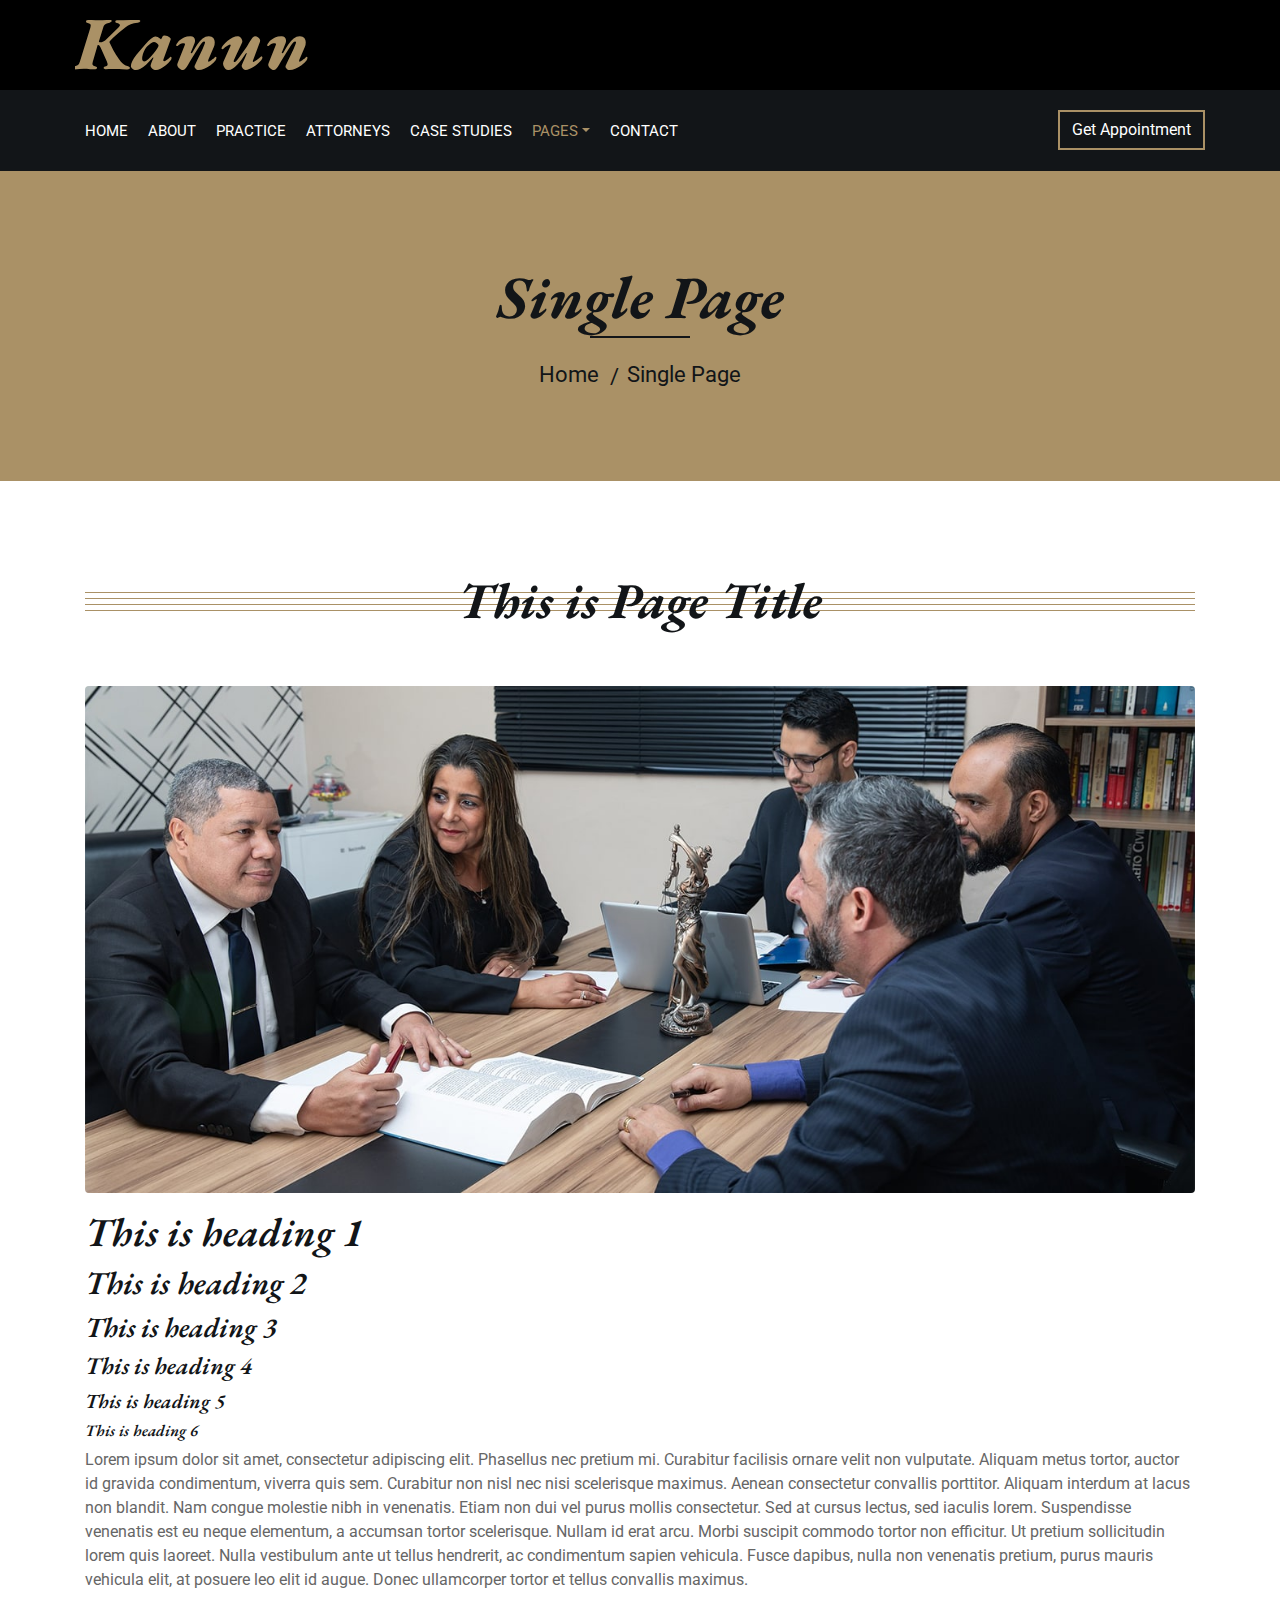
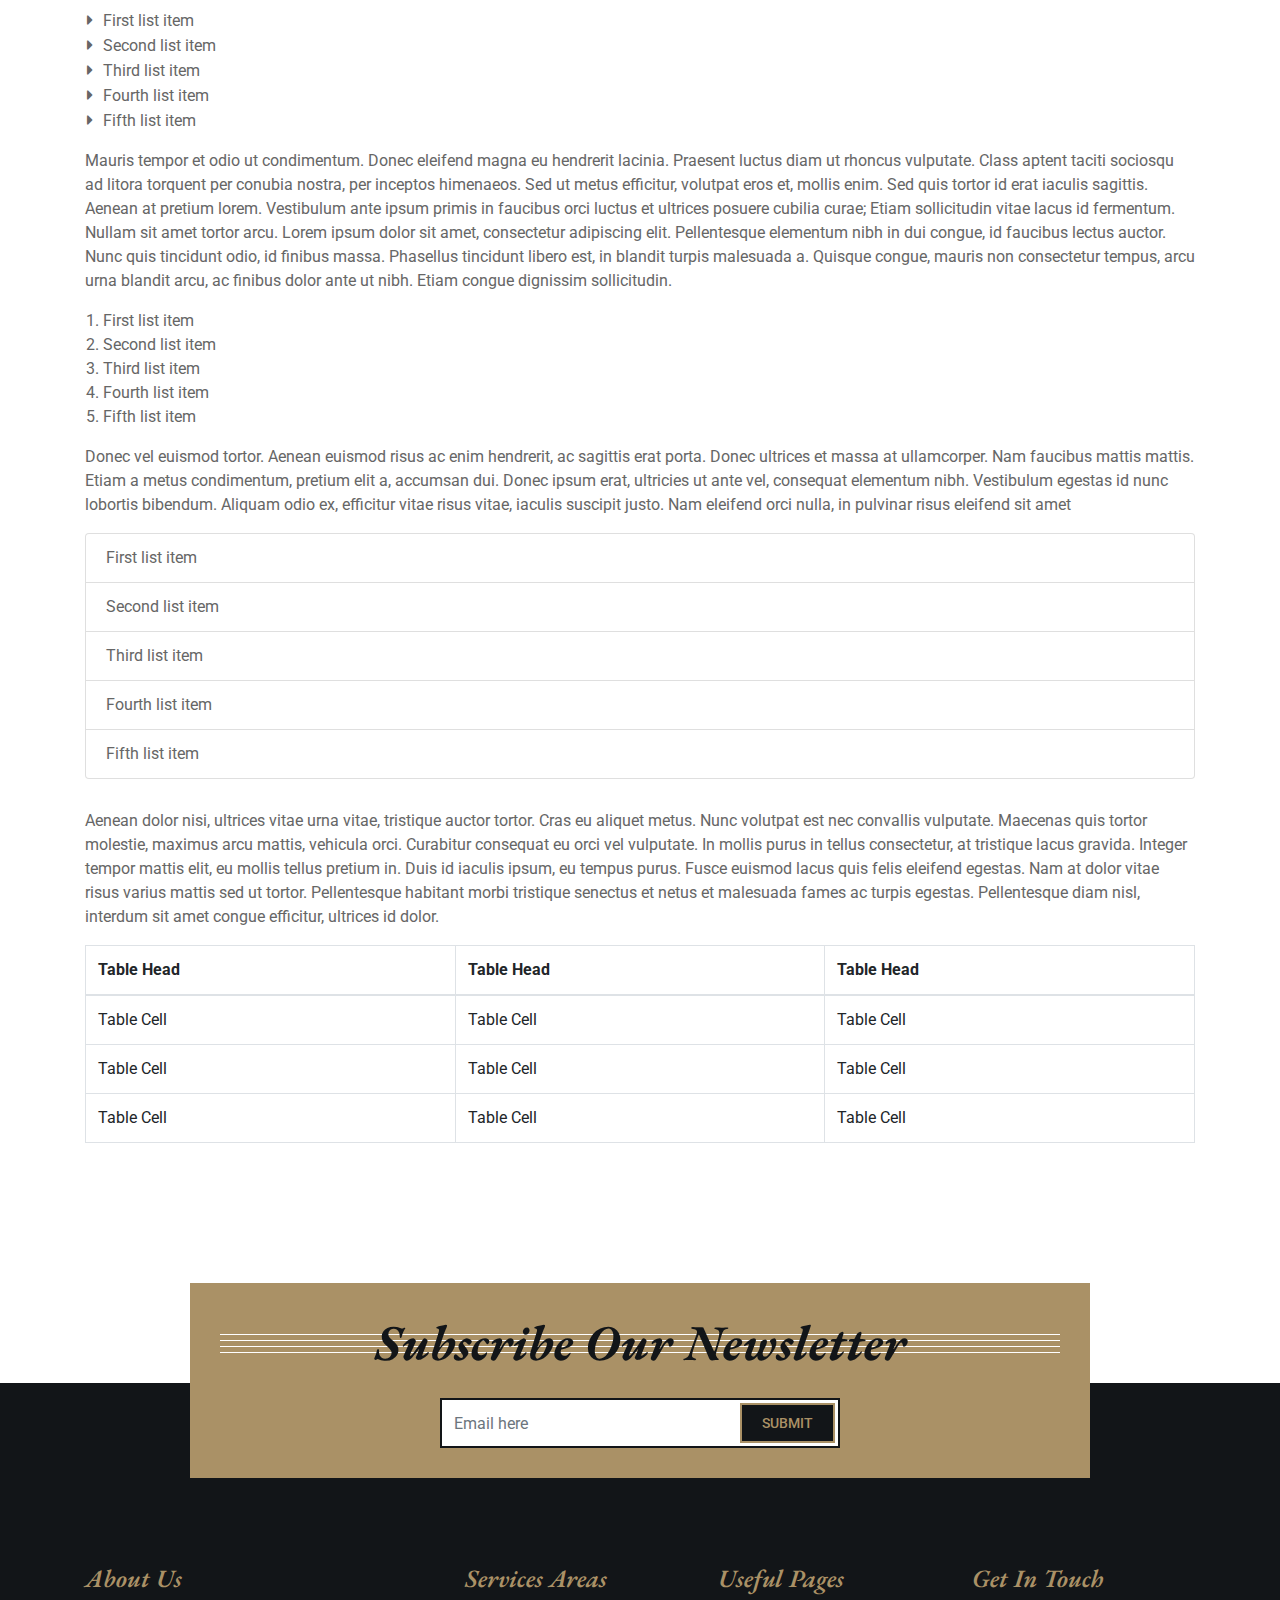
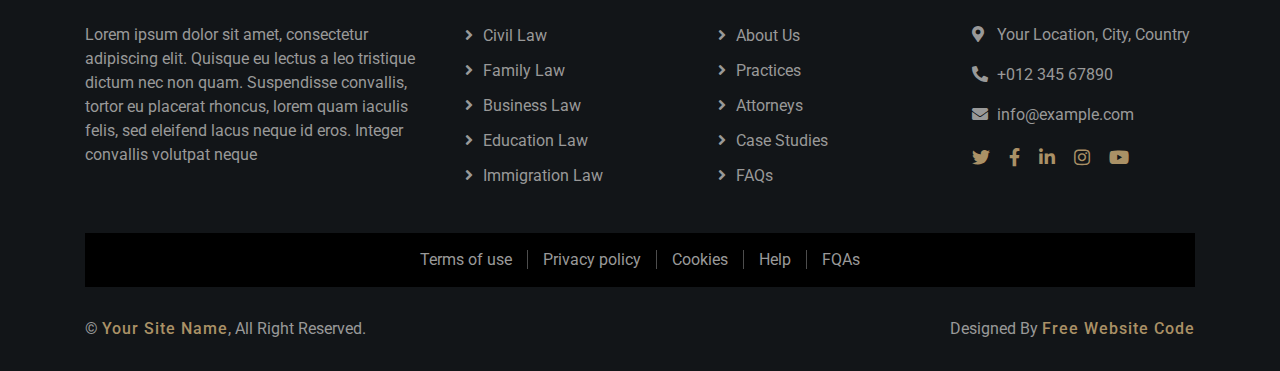
<file: law-firm-website-template/single.html>
<!DOCTYPE html>
<html lang="en">
    <head>
        <meta charset="utf-8">
        <title>Kanun - Law Firm Website Template</title>
        <meta content="width=device-width, initial-scale=1.0" name="viewport">
        <meta content="Law Firm Website Template" name="keywords">
        <meta content="Law Firm Website Template" name="description">

        <!-- Favicon -->
        <link href="img/favicon.ico" rel="icon">

        <!-- Google Font -->
        <link href="https://fonts.googleapis.com/css2?family=EB+Garamond:ital,wght@1,600;1,700;1,800&family=Roboto:wght@400;500&display=swap" rel="stylesheet"> 
        
        <!-- CSS Libraries -->
        <link href="https://stackpath.bootstrapcdn.com/bootstrap/4.4.1/css/bootstrap.min.css" rel="stylesheet">
        <link href="https://cdnjs.cloudflare.com/ajax/libs/font-awesome/5.10.0/css/all.min.css" rel="stylesheet">
        <link href="lib/animate/animate.min.css" rel="stylesheet">
        <link href="lib/owlcarousel/assets/owl.carousel.min.css" rel="stylesheet">

        <!-- Template Stylesheet -->
        <link href="css/style.css" rel="stylesheet">
    </head>

    <body>
        <div class="wrapper">
            <!-- Top Bar Start -->
            <div class="top-bar">
                <div class="container-fluid">
                    <div class="row">
                        <div class="col-lg-3">
                            <div class="logo">
                                <a href="index.html">
                                    <h1>Kanun</h1>
                                    <!-- <img src="img/logo.jpg" alt="Logo"> -->
                                </a>
                            </div>
                        </div>
                        <div class="col-lg-9">
                            <div class="top-bar-right">
                                <div class="text">
                                    <h2>8:00 - 9:00</h2>
                                    <p>Opening Hour Mon - Fri</p>
                                </div>
                                <div class="text">
                                    <h2>+123 456 7890</h2>
                                    <p>Call Us For Free Consultation</p>
                                </div>
                                <div class="social">
                                     <a href="https://freewebsitecode.com/"><i class="fab fa-twitter"></i></a>
                                    <a href="https://facebook.com/freewebsitecode"><i class="fab fa-facebook-f"></i></a>
                                    <a href="https://freewebsitecode.com/"><i class="fab fa-linkedin-in"></i></a>
                                    <a href="https://freewebsitecode.com/"><i class="fab fa-instagram"></i></a>
                                    <a href="https://www.youtube.com/channel/UC9HlQRmKgG3jeVD_fBxj1Pw/videos"><i class="fab fa-youtube"></i></a>
                                </div>
                            </div>
                        </div>
                    </div>
                </div>
            </div>
            <!-- Top Bar End -->

            <!-- Nav Bar Start -->
            <div class="nav-bar">
                <div class="container-fluid">
                    <nav class="navbar navbar-expand-lg bg-dark navbar-dark">
                        <a href="#" class="navbar-brand">MENU</a>
                        <button type="button" class="navbar-toggler" data-toggle="collapse" data-target="#navbarCollapse">
                            <span class="navbar-toggler-icon"></span>
                        </button>

                        <div class="collapse navbar-collapse justify-content-between" id="navbarCollapse">
                            <div class="navbar-nav mr-auto">
                                <a href="index.html" class="nav-item nav-link">Home</a>
                                <a href="about.html" class="nav-item nav-link">About</a>
                                <a href="service.html" class="nav-item nav-link">Practice</a>
                                <a href="team.html" class="nav-item nav-link">Attorneys</a>
                                <a href="portfolio.html" class="nav-item nav-link">Case Studies</a>
                                <div class="nav-item dropdown">
                                    <a href="#" class="nav-link dropdown-toggle active" data-toggle="dropdown">Pages</a>
                                    <div class="dropdown-menu">
                                        <a href="blog.html" class="dropdown-item">Blog Page</a>
                                        <a href="single.html" class="dropdown-item">Single Page</a>
                                    </div>
                                </div>
                                <a href="contact.html" class="nav-item nav-link">Contact</a>
                            </div>
                            <div class="ml-auto">
                                <a class="btn" href="">Get Appointment</a>
                            </div>
                        </div>
                    </nav>
                </div>
            </div>
            <!-- Nav Bar End -->
            
            
            <!-- Page Header Start -->
            <div class="page-header">
                <div class="container">
                    <div class="row">
                        <div class="col-12">
                            <h2>Single Page</h2>
                        </div>
                        <div class="col-12">
                            <a href="">Home</a>
                            <a href="">Single Page</a>
                        </div>
                    </div>
                </div>
            </div>
            <!-- Page Header End -->


            <!-- Single Page Start -->
            <div class="single">
                <div class="container">
                    <div class="section-header">
                        <h2>This is Page Title</h2>
                    </div>
                    <div class="row">
                        <div class="col-12">
                            <img class="img-fluid rounded" src="img/single.jpg" alt="Image">
                            <h1>This is heading 1</h1>
                            <h2>This is heading 2</h2>
                            <h3>This is heading 3</h3>
                            <h4>This is heading 4</h4>
                            <h5>This is heading 5</h5>
                            <h6>This is heading 6</h6>
                            <p>
                                Lorem ipsum dolor sit amet, consectetur adipiscing elit. Phasellus nec pretium mi. Curabitur facilisis ornare velit non vulputate. Aliquam metus tortor, auctor id gravida condimentum, viverra quis sem. Curabitur non nisl nec nisi scelerisque maximus. Aenean consectetur convallis porttitor. Aliquam interdum at lacus non blandit. Nam congue molestie nibh in venenatis. Etiam non dui vel purus mollis consectetur. Sed at cursus lectus, sed iaculis lorem. Suspendisse venenatis est eu neque elementum, a accumsan tortor scelerisque. Nullam id erat arcu. Morbi suscipit commodo tortor non efficitur. Ut pretium sollicitudin lorem quis laoreet. Nulla vestibulum ante ut tellus hendrerit, ac condimentum sapien vehicula. Fusce dapibus, nulla non venenatis pretium, purus mauris vehicula elit, at posuere leo elit id augue. Donec ullamcorper tortor et tellus convallis maximus.
                            </p>
                            <ul class="ul-group">
                                <li>First list item</li>
                                <li>Second list item</li>
                                <li>Third list item</li>
                                <li>Fourth list item</li>
                                <li>Fifth list item</li>
                            </ul>
                            <p>
                                Mauris tempor et odio ut condimentum. Donec eleifend magna eu hendrerit lacinia. Praesent luctus diam ut rhoncus vulputate. Class aptent taciti sociosqu ad litora torquent per conubia nostra, per inceptos himenaeos. Sed ut metus efficitur, volutpat eros et, mollis enim. Sed quis tortor id erat iaculis sagittis. Aenean at pretium lorem. Vestibulum ante ipsum primis in faucibus orci luctus et ultrices posuere cubilia curae; Etiam sollicitudin vitae lacus id fermentum. Nullam sit amet tortor arcu. Lorem ipsum dolor sit amet, consectetur adipiscing elit. Pellentesque elementum nibh in dui congue, id faucibus lectus auctor. Nunc quis tincidunt odio, id finibus massa. Phasellus tincidunt libero est, in blandit turpis malesuada a. Quisque congue, mauris non consectetur tempus, arcu urna blandit arcu, ac finibus dolor ante ut nibh. Etiam congue dignissim sollicitudin. 
                            </p>
                            <ol class="ol-group">
                                <li>First list item</li>
                                <li>Second list item</li>
                                <li>Third list item</li>
                                <li>Fourth list item</li>
                                <li>Fifth list item</li>
                            </ol>
                            <p>
                                Donec vel euismod tortor. Aenean euismod risus ac enim hendrerit, ac sagittis erat porta. Donec ultrices et massa at ullamcorper. Nam faucibus mattis mattis. Etiam a metus condimentum, pretium elit a, accumsan dui. Donec ipsum erat, ultricies ut ante vel, consequat elementum nibh. Vestibulum egestas id nunc lobortis bibendum. Aliquam odio ex, efficitur vitae risus vitae, iaculis suscipit justo. Nam eleifend orci nulla, in pulvinar risus eleifend sit amet
                            </p>
                            <ul class="list-group">
                                <li class="list-group-item">First list item</li>
                                <li class="list-group-item">Second list item</li>
                                <li class="list-group-item">Third list item</li>
                                <li class="list-group-item">Fourth list item</li>
                                <li class="list-group-item">Fifth list item</li>
                            </ul>
                            <p>
                                Aenean dolor nisi, ultrices vitae urna vitae, tristique auctor tortor. Cras eu aliquet metus. Nunc volutpat est nec convallis vulputate. Maecenas quis tortor molestie, maximus arcu mattis, vehicula orci. Curabitur consequat eu orci vel vulputate. In mollis purus in tellus consectetur, at tristique lacus gravida. Integer tempor mattis elit, eu mollis tellus pretium in. Duis id iaculis ipsum, eu tempus purus. Fusce euismod lacus quis felis eleifend egestas. Nam at dolor vitae risus varius mattis sed ut tortor. Pellentesque habitant morbi tristique senectus et netus et malesuada fames ac turpis egestas. Pellentesque diam nisl, interdum sit amet congue efficitur, ultrices id dolor. 
                            </p>
                            <table class="table table-bordered">
                                <thead>
                                    <tr>
                                        <th>Table Head</th>
                                        <th>Table Head</th>
                                        <th>Table Head</th>
                                    </tr>
                                </thead>
                                <tbody>
                                    <tr>
                                        <td>Table Cell</td>
                                        <td>Table Cell</td>
                                        <td>Table Cell</td>
                                    </tr>
                                    <tr>
                                        <td>Table Cell</td>
                                        <td>Table Cell</td>
                                        <td>Table Cell</td>
                                    </tr>
                                    <tr>
                                        <td>Table Cell</td>
                                        <td>Table Cell</td>
                                        <td>Table Cell</td>
                                    </tr>
                                </tbody>
                            </table>
                        </div>
                    </div>
                </div>
            </div>
            <!-- Single Page End -->


            <!-- Newsletter Start -->
            <div class="newsletter">
                <div class="container">
                    <div class="section-header">
                        <h2>Subscribe Our Newsletter</h2>
                    </div>
                    <div class="form">
                        <input class="form-control" placeholder="Email here">
                        <button class="btn">Submit</button>
                    </div>
                </div>
            </div>
            <!-- Newsletter End -->


            <!-- Footer Start -->
            <div class="footer">
                <div class="container">
                    <div class="row">
                        <div class="col-md-6 col-lg-4">
                            <div class="footer-about">
                                <h2>About Us</h2>
                                <p>
                                    Lorem ipsum dolor sit amet, consectetur adipiscing elit. Quisque eu lectus a leo tristique dictum nec non quam. Suspendisse convallis, tortor eu placerat rhoncus, lorem quam iaculis felis, sed eleifend lacus neque id eros. Integer convallis volutpat neque
                                </p>
                            </div>
                        </div>
                        <div class="col-md-6 col-lg-8">
                            <div class="row">
                        <div class="col-md-6 col-lg-4">
                            <div class="footer-link">
                                <h2>Services Areas</h2>
                                <a href="">Civil Law</a>
                                <a href="">Family Law</a>
                                <a href="">Business Law</a>
                                <a href="">Education Law</a>
                                <a href="">Immigration Law</a>
                            </div>
                        </div>
                        <div class="col-md-6 col-lg-4">
                            <div class="footer-link">
                                <h2>Useful Pages</h2>
                                <a href="">About Us</a>
                                <a href="">Practices</a>
                                <a href="">Attorneys</a>
                                <a href="">Case Studies</a>
                                <a href="">FAQs</a>
                            </div>
                        </div>
                        <div class="col-md-6 col-lg-4">
                            <div class="footer-contact">
                                <h2>Get In Touch</h2>
                                <p><i class="fa fa-map-marker-alt"></i>Your Location, City, Country</p>
                                <p><i class="fa fa-phone-alt"></i>+012 345 67890</p>
                                <p><i class="fa fa-envelope"></i>info@example.com</p>
                                <div class="footer-social">
                                    <a href="https://freewebsitecode.com/"><i class="fab fa-twitter"></i></a>
                                    <a href="https://facebook.com/freewebsitecode"><i class="fab fa-facebook-f"></i></a>
                                    <a href="https://freewebsitecode.com/"><i class="fab fa-linkedin-in"></i></a>
                                    <a href="https://freewebsitecode.com/"><i class="fab fa-instagram"></i></a>
                                    <a href="https://www.youtube.com/channel/UC9HlQRmKgG3jeVD_fBxj1Pw/videos"><i class="fab fa-youtube"></i></a>
                                </div>
                            </div>
                        </div>
                        </div>
                    </div>
                    </div>
                </div>
                <div class="container footer-menu">
                    <div class="f-menu">
                        <a href="">Terms of use</a>
                        <a href="">Privacy policy</a>
                        <a href="">Cookies</a>
                        <a href="">Help</a>
                        <a href="">FQAs</a>
                    </div>
                </div>
                <div class="container copyright">
                    <div class="row">
                        <div class="col-md-6">
                            <p>&copy; <a href="https://freewebsitecode.com">Your Site Name</a>, All Right Reserved.</p>
                        </div>
                        <div class="col-md-6">
							
                            <p>Designed By <a href="https://freewebsitecode.com">Free Website Code</a></p>
                        </div>
                    </div>
                </div>
            </div>
            <!-- Footer End -->
            
            <a href="#" class="back-to-top"><i class="fa fa-chevron-up"></i></a>
        </div>

        <!-- JavaScript Libraries -->
        <script src="https://code.jquery.com/jquery-3.4.1.min.js"></script>
        <script src="https://stackpath.bootstrapcdn.com/bootstrap/4.4.1/js/bootstrap.bundle.min.js"></script>
        <script src="lib/easing/easing.min.js"></script>
        <script src="lib/owlcarousel/owl.carousel.min.js"></script>
        <script src="lib/isotope/isotope.pkgd.min.js"></script>

        <!-- Template Javascript -->
        <script src="js/main.js"></script>
    </body>
</html>
</file>
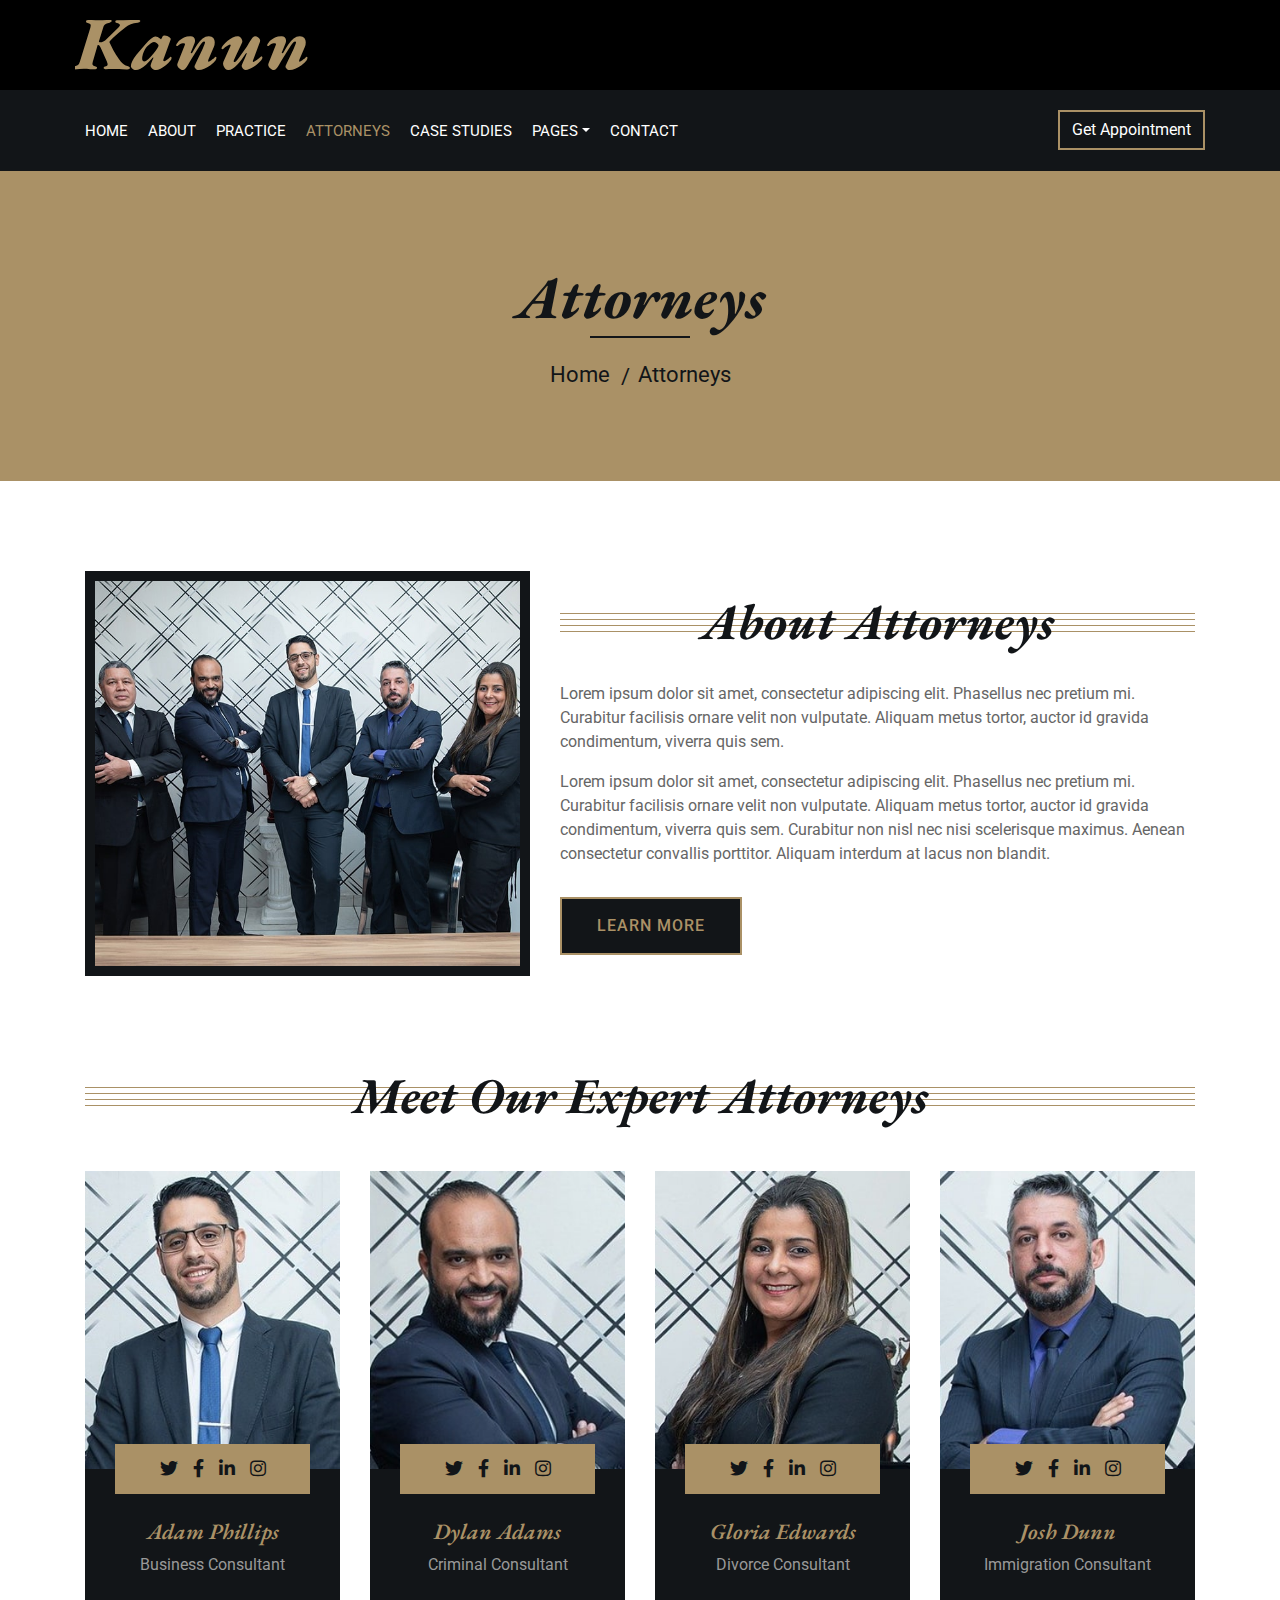
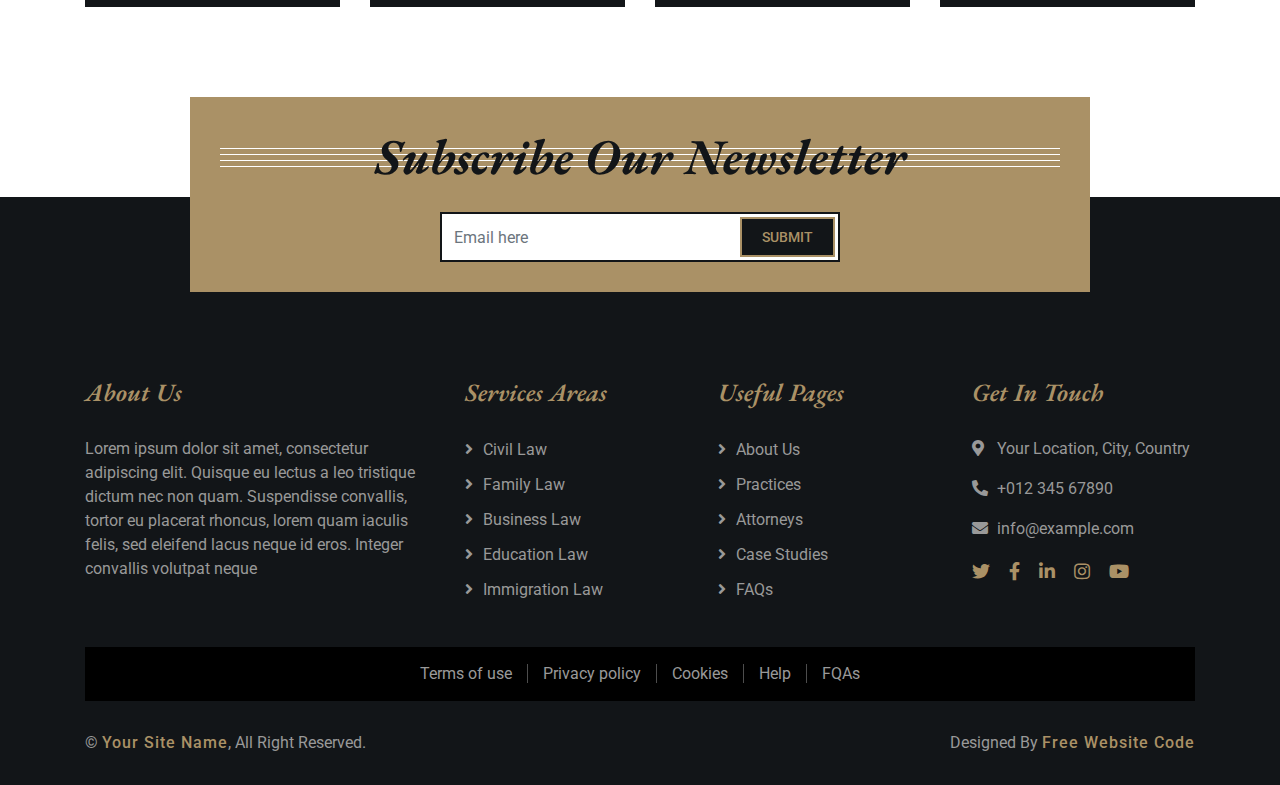
<file: law-firm-website-template/team.html>
<!DOCTYPE html>
<html lang="en">
    <head>
        <meta charset="utf-8">
        <title>Kanun - Law Firm Website Template</title>
        <meta content="width=device-width, initial-scale=1.0" name="viewport">
        <meta content="Law Firm Website Template" name="keywords">
        <meta content="Law Firm Website Template" name="description">

        <!-- Favicon -->
        <link href="img/favicon.ico" rel="icon">

        <!-- Google Font -->
        <link href="https://fonts.googleapis.com/css2?family=EB+Garamond:ital,wght@1,600;1,700;1,800&family=Roboto:wght@400;500&display=swap" rel="stylesheet"> 
        
        <!-- CSS Libraries -->
        <link href="https://stackpath.bootstrapcdn.com/bootstrap/4.4.1/css/bootstrap.min.css" rel="stylesheet">
        <link href="https://cdnjs.cloudflare.com/ajax/libs/font-awesome/5.10.0/css/all.min.css" rel="stylesheet">
        <link href="lib/animate/animate.min.css" rel="stylesheet">
        <link href="lib/owlcarousel/assets/owl.carousel.min.css" rel="stylesheet">

        <!-- Template Stylesheet -->
        <link href="css/style.css" rel="stylesheet">
    </head>

    <body>
        <div class="wrapper">
            <!-- Top Bar Start -->
            <div class="top-bar">
                <div class="container-fluid">
                    <div class="row">
                        <div class="col-lg-3">
                            <div class="logo">
                                <a href="index.html">
                                    <h1>Kanun</h1>
                                    <!-- <img src="img/logo.jpg" alt="Logo"> -->
                                </a>
                            </div>
                        </div>
                        <div class="col-lg-9">
                            <div class="top-bar-right">
                                <div class="text">
                                    <h2>8:00 - 9:00</h2>
                                    <p>Opening Hour Mon - Fri</p>
                                </div>
                                <div class="text">
                                    <h2>+123 456 7890</h2>
                                    <p>Call Us For Free Consultation</p>
                                </div>
                                <div class="social">
                                     <a href="https://freewebsitecode.com/"><i class="fab fa-twitter"></i></a>
                                    <a href="https://facebook.com/freewebsitecode"><i class="fab fa-facebook-f"></i></a>
                                    <a href="https://freewebsitecode.com/"><i class="fab fa-linkedin-in"></i></a>
                                    <a href="https://freewebsitecode.com/"><i class="fab fa-instagram"></i></a>
                                    <a href="https://www.youtube.com/channel/UC9HlQRmKgG3jeVD_fBxj1Pw/videos"><i class="fab fa-youtube"></i></a>
                                </div>
                            </div>
                        </div>
                    </div>
                </div>
            </div>
            <!-- Top Bar End -->

            <!-- Nav Bar Start -->
            <div class="nav-bar">
                <div class="container-fluid">
                    <nav class="navbar navbar-expand-lg bg-dark navbar-dark">
                        <a href="#" class="navbar-brand">MENU</a>
                        <button type="button" class="navbar-toggler" data-toggle="collapse" data-target="#navbarCollapse">
                            <span class="navbar-toggler-icon"></span>
                        </button>

                        <div class="collapse navbar-collapse justify-content-between" id="navbarCollapse">
                            <div class="navbar-nav mr-auto">
                                <a href="index.html" class="nav-item nav-link">Home</a>
                                <a href="about.html" class="nav-item nav-link">About</a>
                                <a href="service.html" class="nav-item nav-link">Practice</a>
                                <a href="team.html" class="nav-item nav-link active">Attorneys</a>
                                <a href="portfolio.html" class="nav-item nav-link">Case Studies</a>
                                <div class="nav-item dropdown">
                                    <a href="#" class="nav-link dropdown-toggle" data-toggle="dropdown">Pages</a>
                                    <div class="dropdown-menu">
                                        <a href="single-page.html" class="dropdown-item">Blog Page</a>
                                        <a href="#" class="dropdown-item">Single Page</a>
                                    </div>
                                </div>
                                <a href="contact.html" class="nav-item nav-link">Contact</a>
                            </div>
                            <div class="ml-auto">
                                <a class="btn" href="">Get Appointment</a>
                            </div>
                        </div>
                    </nav>
                </div>
            </div>
            <!-- Nav Bar End -->
            
            
            <!-- Page Header Start -->
            <div class="page-header">
                <div class="container">
                    <div class="row">
                        <div class="col-12">
                            <h2>Attorneys</h2>
                        </div>
                        <div class="col-12">
                            <a href="">Home</a>
                            <a href="">Attorneys</a>
                        </div>
                    </div>
                </div>
            </div>
            <!-- Page Header End -->


            <!-- About Start -->
            <div class="about">
                <div class="container">
                    <div class="row align-items-center">
                        <div class="col-lg-5 col-md-6">
                            <div class="about-img">
                                <img src="img/about.jpg" alt="Image">
                            </div>
                        </div>
                        <div class="col-lg-7 col-md-6">
                            <div class="section-header">
                                <h2>About Attorneys</h2>
                            </div>
                            <div class="about-text">
                                <p>
                                    Lorem ipsum dolor sit amet, consectetur adipiscing elit. Phasellus nec pretium mi. Curabitur facilisis ornare velit non vulputate. Aliquam metus tortor, auctor id gravida condimentum, viverra quis sem.
                                </p>
                                <p>
                                    Lorem ipsum dolor sit amet, consectetur adipiscing elit. Phasellus nec pretium mi. Curabitur facilisis ornare velit non vulputate. Aliquam metus tortor, auctor id gravida condimentum, viverra quis sem. Curabitur non nisl nec nisi scelerisque maximus. Aenean consectetur convallis porttitor. Aliquam interdum at lacus non blandit.
                                </p>
                                <a class="btn" href="">Learn More</a>
                            </div>
                        </div>
                    </div>
                </div>
            </div>
            <!-- About End -->


            <!-- Team Start -->
            <div class="team">
                <div class="container">
                    <div class="section-header">
                        <h2>Meet Our Expert Attorneys</h2>
                    </div>
                    <div class="row">
                        <div class="col-lg-3 col-md-6">
                            <div class="team-item">
                                <div class="team-img">
                                    <img src="img/team-1.jpg" alt="Team Image">
                                </div>
                                <div class="team-text">
                                    <h2>Adam Phillips</h2>
                                    <p>Business Consultant</p>
                                    <div class="team-social">
                                        <a class="social-tw" href=""><i class="fab fa-twitter"></i></a>
                                        <a class="social-fb" href=""><i class="fab fa-facebook-f"></i></a>
                                        <a class="social-li" href=""><i class="fab fa-linkedin-in"></i></a>
                                        <a class="social-in" href=""><i class="fab fa-instagram"></i></a>
                                    </div>
                                </div>
                            </div>
                        </div>
                        <div class="col-lg-3 col-md-6">
                            <div class="team-item">
                                <div class="team-img">
                                    <img src="img/team-2.jpg" alt="Team Image">
                                </div>
                                <div class="team-text">
                                    <h2>Dylan Adams</h2>
                                    <p>Criminal Consultant</p>
                                    <div class="team-social">
                                        <a class="social-tw" href=""><i class="fab fa-twitter"></i></a>
                                        <a class="social-fb" href=""><i class="fab fa-facebook-f"></i></a>
                                        <a class="social-li" href=""><i class="fab fa-linkedin-in"></i></a>
                                        <a class="social-in" href=""><i class="fab fa-instagram"></i></a>
                                    </div>
                                </div>
                            </div>
                        </div>
                        <div class="col-lg-3 col-md-6">
                            <div class="team-item">
                                <div class="team-img">
                                    <img src="img/team-3.jpg" alt="Team Image">
                                </div>
                                <div class="team-text">
                                    <h2>Gloria Edwards</h2>
                                    <p>Divorce Consultant</p>
                                    <div class="team-social">
                                        <a class="social-tw" href=""><i class="fab fa-twitter"></i></a>
                                        <a class="social-fb" href=""><i class="fab fa-facebook-f"></i></a>
                                        <a class="social-li" href=""><i class="fab fa-linkedin-in"></i></a>
                                        <a class="social-in" href=""><i class="fab fa-instagram"></i></a>
                                    </div>
                                </div>
                            </div>
                        </div>
                        <div class="col-lg-3 col-md-6">
                            <div class="team-item">
                                <div class="team-img">
                                    <img src="img/team-4.jpg" alt="Team Image">
                                </div>
                                <div class="team-text">
                                    <h2>Josh Dunn</h2>
                                    <p>Immigration Consultant</p>
                                    <div class="team-social">
                                        <a class="social-tw" href=""><i class="fab fa-twitter"></i></a>
                                        <a class="social-fb" href=""><i class="fab fa-facebook-f"></i></a>
                                        <a class="social-li" href=""><i class="fab fa-linkedin-in"></i></a>
                                        <a class="social-in" href=""><i class="fab fa-instagram"></i></a>
                                    </div>
                                </div>
                            </div>
                        </div>
                    </div>
                </div>
            </div>
            <!-- Team End -->


            <!-- Newsletter Start -->
            <div class="newsletter">
                <div class="container">
                    <div class="section-header">
                        <h2>Subscribe Our Newsletter</h2>
                    </div>
                    <div class="form">
                        <input class="form-control" placeholder="Email here">
                        <button class="btn">Submit</button>
                    </div>
                </div>
            </div>
            <!-- Newsletter End -->


            <!-- Footer Start -->
            <div class="footer">
                <div class="container">
                    <div class="row">
                        <div class="col-md-6 col-lg-4">
                            <div class="footer-about">
                                <h2>About Us</h2>
                                <p>
                                    Lorem ipsum dolor sit amet, consectetur adipiscing elit. Quisque eu lectus a leo tristique dictum nec non quam. Suspendisse convallis, tortor eu placerat rhoncus, lorem quam iaculis felis, sed eleifend lacus neque id eros. Integer convallis volutpat neque
                                </p>
                            </div>
                        </div>
                        <div class="col-md-6 col-lg-8">
                            <div class="row">
                        <div class="col-md-6 col-lg-4">
                            <div class="footer-link">
                                <h2>Services Areas</h2>
                                <a href="">Civil Law</a>
                                <a href="">Family Law</a>
                                <a href="">Business Law</a>
                                <a href="">Education Law</a>
                                <a href="">Immigration Law</a>
                            </div>
                        </div>
                        <div class="col-md-6 col-lg-4">
                            <div class="footer-link">
                                <h2>Useful Pages</h2>
                                <a href="">About Us</a>
                                <a href="">Practices</a>
                                <a href="">Attorneys</a>
                                <a href="">Case Studies</a>
                                <a href="">FAQs</a>
                            </div>
                        </div>
                        <div class="col-md-6 col-lg-4">
                            <div class="footer-contact">
                                <h2>Get In Touch</h2>
                                <p><i class="fa fa-map-marker-alt"></i>Your Location, City, Country</p>
                                <p><i class="fa fa-phone-alt"></i>+012 345 67890</p>
                                <p><i class="fa fa-envelope"></i>info@example.com</p>
                                <div class="footer-social">
                                    <a href="https://freewebsitecode.com/"><i class="fab fa-twitter"></i></a>
                                    <a href="https://facebook.com/freewebsitecode"><i class="fab fa-facebook-f"></i></a>
                                    <a href="https://freewebsitecode.com/"><i class="fab fa-linkedin-in"></i></a>
                                    <a href="https://freewebsitecode.com/"><i class="fab fa-instagram"></i></a>
                                    <a href="https://www.youtube.com/channel/UC9HlQRmKgG3jeVD_fBxj1Pw/videos"><i class="fab fa-youtube"></i></a>
                                </div>
                            </div>
                        </div>
                        </div>
                    </div>
                    </div>
                </div>
                <div class="container footer-menu">
                    <div class="f-menu">
                        <a href="">Terms of use</a>
                        <a href="">Privacy policy</a>
                        <a href="">Cookies</a>
                        <a href="">Help</a>
                        <a href="">FQAs</a>
                    </div>
                </div>
                <div class="container copyright">
                    <div class="row">
                        <div class="col-md-6">
                            <p>&copy; <a href="https://freewebsitecode.com">Your Site Name</a>, All Right Reserved.</p>
                        </div>
                        <div class="col-md-6">
							
                            <p>Designed By <a href="https://freewebsitecode.com">Free Website Code</a></p>
                        </div>
                    </div>
                </div>
            </div>
            <!-- Footer End -->
            
            <a href="#" class="back-to-top"><i class="fa fa-chevron-up"></i></a>
        </div>

        <!-- JavaScript Libraries -->
        <script src="https://code.jquery.com/jquery-3.4.1.min.js"></script>
        <script src="https://stackpath.bootstrapcdn.com/bootstrap/4.4.1/js/bootstrap.bundle.min.js"></script>
        <script src="lib/easing/easing.min.js"></script>
        <script src="lib/owlcarousel/owl.carousel.min.js"></script>
        <script src="lib/isotope/isotope.pkgd.min.js"></script>

        <!-- Template Javascript -->
        <script src="js/main.js"></script>
    </body>
</html>
</file>
<file: law-firm-website-template/css/style.css>
/*******************************/
/********* General CSS *********/
/*******************************/
body {
    color: #666666;
    background: #ffffff;
    font-family: 'Roboto', sans-serif;
    font-weight: 400;
}

h1,
h2, 
h3, 
h4,
h5, 
h6 {
    font-family: 'EB Garamond', serif;
    font-weight: 600;
    font-style: italic;
    color: #121518;
}

a {
    color: #454545;
    transition: .3s;
}

a:hover,
a:active,
a:focus {
    color: #aa9166;
    outline: none;
    text-decoration: none;
}

.btn:focus {
    box-shadow: none;
}

.wrapper {
    position: relative;
    width: 100%;
    max-width: 1366px;
    margin: 0 auto;
    background: #ffffff;
}

.back-to-top {
    position: fixed;
    display: none;
    background: #aa9166;
    color: #121518;
    width: 44px;
    height: 44px;
    text-align: center;
    line-height: 1;
    font-size: 22px;
    right: 15px;
    bottom: 15px;
    transition: background 0.5s;
    z-index: 9;
}

.back-to-top:hover {
    color: #aa9166;
    background: #121518;
}

.back-to-top i {
    padding-top: 10px;
}


/**********************************/
/********** Top Bar CSS ***********/
/**********************************/
.top-bar {
    position: relative;
    height: 90px;
    background: #000000;
}

.top-bar .logo {
    padding: 15px 0;
    text-align: left;
    overflow: hidden;
}

.top-bar .logo h1 {
    margin: 0;
    color: #aa9166;
    font-size: 75px;
    line-height: 55px;
    font-weight: 800;
}

.top-bar .logo img {
    max-width: 100%;
    max-height: 60px;
}

.top-bar .top-bar-right {
    display: none;
    align-items: center;
    justify-content: flex-end;
}

.top-bar .text {
    display: flex;
    align-items: center;
    justify-content: center;
    flex-direction: column;
    height: 90px;
    padding: 0 20px;
    text-align: center;
    border-left: 1px solid rgba(255, 255, 255, .15);
}

.top-bar .text h2 {
    color: #ffffff;
    font-family: 'Roboto', sans-serif;
    font-weight: 500;
    font-style: normal;
    font-size: 25px;
    margin: 0;
}

.top-bar .text p {
    color: #ffffff;
    font-size: 13px;
    margin: 0;
}

.top-bar .social {
    display: flex;
    height: 90px;
    font-size: 0;
    justify-content: flex-end;
}

.top-bar .social a {
    display: flex;
    align-items: center;
    justify-content: center;
    width: 60px;
    height: 100%;
    font-size: 22px;
    color: #ffffff;
    border-right: 1px solid rgba(255, 255, 255, .15);
}

.top-bar .social a:first-child {
    border-left: 1px solid rgba(255, 255, 255, .15);
}

.top-bar .social a:hover {
    color: #aa9166;
    background: #ffffff;
}

@media (min-width: 992px) {
    .top-bar {
        padding: 0 60px;
    }
}

@media (max-width: 991.98px) {
    .top-bar .logo {
        text-align: center;
    }
    
    .top-bar .social {
        display: none;
    }
}


/**********************************/
/*********** Nav Bar CSS **********/
/**********************************/
.nav-bar {
    position: relative;
    padding: 20px 0;
    transition: .3s;
}

.nav-bar.nav-sticky {
    position: fixed;
    top: 0;
    width: 100%;
    padding: 10px 0;
    box-shadow: 0 2px 5px rgba(0, 0, 0, .3);
    z-index: 999;
}

.nav-bar .navbar {
    height: 100%;
    padding: 0;
}

.navbar-dark .navbar-nav .nav-link,
.navbar-dark .navbar-nav .nav-link:focus,
.navbar-dark .navbar-nav .nav-link:hover,
.navbar-dark .navbar-nav .nav-link.active {
    padding: 10px 10px 8px 10px;
    color: #ffffff;
}

.navbar-dark .navbar-nav .nav-link:hover,
.navbar-dark .navbar-nav .nav-link.active {
    color: #aa9166;
    transition: none;
}

.nav-bar .dropdown-menu {
    margin-top: 0;
    border: 0;
    border-radius: 0;
    background: #f8f9fa;
}

.nav-bar .btn {
    color: #ffffff;
    border: 2px solid #aa9166;
    border-radius: 0;
}

.nav-bar .btn:hover {
    background: #aa9166;
}

@media (min-width: 992px) {
    .nav-bar {
        padding: 20px 60px;
    }
    
    .nav-bar.nav-sticky {
        padding: 10px 60px;
    }
    
    .nav-bar,
    .nav-bar .navbar {
        background: #121518 !important;
    }
    
    .nav-bar .navbar-brand {
        display: none;
    }
    
    .nav-bar a.nav-link {
        padding: 8px 15px;
        font-size: 15px;
        text-transform: uppercase;
    }
}

@media (max-width: 991.98px) {   
    .nav-bar,
    .nav-bar .navbar {
        padding: 3px 0;
        background: #121518 !important;
    }
    
    .nav-bar a.nav-link {
        padding: 5px;
    }
    
    .nav-bar .dropdown-menu {
        box-shadow: none;
    }
    
    .nav-bar .btn {
        display: none;
    }
}


/*******************************/
/******** Carousel CSS *********/
/*******************************/
.carousel {
    position: relative;
    width: 100%;
    height: calc(100vh - 170px);
    margin: 0 auto;
    text-align: center;
    overflow: hidden;
}

.carousel .carousel-inner,
.carousel .carousel-item {
    position: relative;
    width: 100%;
    height: 100%;
}

.carousel .carousel-item img {
    width: 100%;
    height: 100%;
    object-fit: cover;
}

.carousel .carousel-item::after {
    position: absolute;
    content: "";
    width: 100%;
    height: 100%;
    top: 0;
    left: 0;
    background: rgba(0, 0, 0, .3);
    z-index: 1;
}

.carousel .carousel-caption {
    position: absolute;
    top: 0;
    bottom: 0;
    display: flex;
    align-items: center;
    justify-content: center;
    flex-direction: column;
    height: calc(100vh - 170px);
}

.carousel .carousel-caption h1 {
    color: #ffffff;
    font-size: 60px;
    font-weight: 700;
    margin-bottom: 20px;
}

.carousel .carousel-caption p {
    color: #ffffff;
    font-size: 25px;
    margin-bottom: 25px;
}

.carousel .carousel-caption .btn {
    padding: 15px 35px;
    font-size: 18px;
    font-weight: 500;
    letter-spacing: 1px;
    text-transform: uppercase;
    color: #aa9166;
    background: #121518;
    border: 2px solid #aa9166;
    border-radius: 0;
    transition: .3s;
}

.carousel .carousel-caption .btn:hover {
    color: #121518;
    background: #aa9166;
}

@media (max-width: 767.98px) {
    .carousel .carousel-caption h1 {
        font-size: 40px;
        font-weight: 700;
    }
    
    .carousel .carousel-caption p {
        font-size: 20px;
    }
    
    .carousel .carousel-caption .btn {
        padding: 12px 30px;
        font-size: 18px;
        font-weight: 500;
        letter-spacing: 0;
    }
}

@media (max-width: 575.98px) {
    .carousel .carousel-caption h1 {
        font-size: 30px;
        font-weight: 500;
    }
    
    .carousel .carousel-caption p {
        font-size: 16px;
    }
    
    .carousel .carousel-caption .btn {
        padding: 10px 25px;
        font-size: 16px;
        font-weight: 400;
        letter-spacing: 0;
    }
}

.carousel .animated {
    -webkit-animation-duration: 1.5s;
    animation-duration: 1.5s;
}


/*******************************/
/******* Page Header CSS *******/
/*******************************/
.page-header {
    position: relative;
    margin-bottom: 45px;
    padding: 90px 0;
    text-align: center;
    background: #aa9166;
}

.page-header h2 {
    position: relative;
    color: #121518;
    font-size: 60px;
    font-weight: 700;
    margin-bottom: 20px;
    padding-bottom: 5px;
}

.page-header h2::after {
    position: absolute;
    content: "";
    width: 100px;
    height: 2px;
    left: calc(50% - 50px);
    bottom: 0;
    background: #121518;
}

.page-header a {
    position: relative;
    padding: 0 12px;
    font-size: 22px;
    color: #121518;
}

.page-header a:hover {
    color: #ffffff;
}

.page-header a::after {
    position: absolute;
    content: "/";
    width: 8px;
    height: 8px;
    top: -2px;
    right: -7px;
    text-align: center;
    color: #121518;
}

.page-header a:last-child::after {
    display: none;
}

@media (max-width: 767.98px) {
    .page-header h2 {
        font-size: 35px;
    }
    
    .page-header a {
        font-size: 18px;
    }
}


/*******************************/
/******* Section Header ********/
/*******************************/
.section-header {
    position: relative;
    width: 100%;
    text-align: center;
    margin-bottom: 45px;
}

.section-header h2 {
    margin: 0;
    position: relative;
    font-size: 50px;
    font-weight: 700;
    white-space: nowrap;
    z-index: 1;
}

.section-header h2::before {
    position: absolute;
    content: "";
    width: 100%;
    height: 7px;
    left: 0;
    top: 21px;
    background: transparent;
    border-top: 1px solid #aa9166;
    border-bottom: 1px solid #aa9166;
    z-index: -1;
}

.section-header h2::after {
    position: absolute;
    content: "";
    width: 100%;
    height: 7px;
    left: 0;
    bottom: 20px;
    background: transparent;
    border-top: 1px solid #aa9166;
    border-bottom: 1px solid #aa9166;
    z-index: -1;
}

@media (max-width: 767.98px) {
    .section-header h2 {
        font-size: 30px;
    }
}

/*******************************/
/******** Top Feature CSS ******/
/*******************************/
.feature-top {
    position: relative;
    background: #121518;
    margin-bottom: 45px;
}

.feature-top .col-md-3 {
    border-right: 1px solid rgba(255, 255, 255, .1);
    border-bottom: 1px solid rgba(255, 255, 255, .1);
}

@media (max-width: 575.98px) {
    .feature-top .col-md-3:nth-child(1n) {
        border-right: none;
    }
    
    .feature-top .col-md-3:last-child {
        border-bottom: none;
    }
}

@media (min-width: 576px) and (max-width: 767.98px) {
    .feature-top .col-md-3:nth-child(2n) {
        border-right: none;
    }
    
    .feature-top .col-md-3:nth-child(3n),
    .feature-top .col-md-3:nth-child(4n) {
        border-bottom: none;
    }
}

@media (min-width: 768px) {
    .feature-top .col-md-3 {
        border-bottom: none;
    }
    
    .feature-top .col-md-3:nth-child(4n) {
        border-right: none;
    }
}

.feature-top .feature-item {
    padding: 30px 0;
    text-align: center;
}

.feature-top .feature-item i {
    color: #aa9166;
    font-size: 35px;
    margin-bottom: 10px;
}

.feature-top .feature-item h3 {
    color: #ffffff;
    font-size: 30px;
    font-weight: 600;
}

.feature-top .feature-item p {
    color: #999999;
    margin: 0;
    font-size: 18px;
}


/*******************************/
/********** About CSS **********/
/*******************************/
.about {
    position: relative;
    width: 100%;
    padding: 45px 0;
}

.about .section-header {
    margin-bottom: 30px;
}

.about .about-img {
    position: relative;
    height: 100%;
    padding: 10px;
    background: #121518;
}

.about .about-img img {
    width: 100%;
    height: 100%;
    object-fit: cover;
}

.about .about-text p {
    font-size: 16px;
}

.about .about-text a.btn {
    position: relative;
    margin-top: 15px;
    padding: 15px 35px;
    font-size: 16px;
    font-weight: 500;
    letter-spacing: 1px;
    text-transform: uppercase;
    color: #aa9166;
    border: 2px solid #aa9166;
    border-radius: 0;
    background: #121518;
    transition: .3s;
}

.about .about-text a.btn:hover {
    color: #121518;
    background: #aa9166;
}

@media (max-width: 767.98px) {
    .about .about-img {
        margin-bottom: 30px;
        height: auto;
    }
}


/*******************************/
/********* Service CSS *********/
/*******************************/
.service {
    position: relative;
    width: 100%;
    padding: 45px 0 15px 0;
}

.service .service-item {
    position: relative;
    width: 100%;
    text-align: center;
    background: #121518;
    margin-bottom: 30px;
}

.service .service-icon {
    height: 200px;
    position: relative;
    display: flex;
    align-items: center;
    justify-content: center;
    background: #000000;
}

.service .service-icon i {
    width: 100px;
    height: 100px;
    padding: 20px 0;
    text-align: center;
    font-size: 60px;
    color: #aa9166;
    background: #121518;
    transition: .5s;
}

.service .service-item:hover .service-icon i {
    margin-top: -15px;
}

.service .service-item h3 {
    margin: 0;
    padding: 25px 15px 15px 15px;
    font-size: 30px;
    font-weight: 600;
    color: #aa9166;
}

.service .service-item p {
    margin: 0;
    color: #999999;
    padding: 0 25px 25px 25px;
    font-size: 18px;
}

.service .service-item a.btn {
    position: relative;
    margin-bottom: 30px;
    padding: 10px 20px;
    font-size: 14px;
    font-weight: 500;
    letter-spacing: 1px;
    text-transform: uppercase;
    color: #aa9166;
    border: 2px solid #aa9166;
    border-radius: 0;
    background: #121518;
    transition: .3s;
}

.service .service-item:hover a.btn {
    color: #121518;
    background: #aa9166;
}


/*******************************/
/********* Feature CSS *********/
/*******************************/
.feature {
    position: relative;
    width: 100%;
    padding: 45px 0;
}

.feature .feature-item {
    margin-bottom: 30px;
}

.feature .feature-icon {
    height: 180px;
    position: relative;
    display: flex;
    align-items: center;
    justify-content: center;
    background: #121518;
}

.feature .feature-icon i {
    width: 100px;
    height: 100px;
    padding: 20px 0;
    text-align: center;
    font-size: 60px;
    color: #aa9166;
    background: #000000;
    transition: .5s;
}

.feature .feature-item:hover .feature-icon i {
    margin-right: -15px;
}

.feature .feature-item h3 {
    position: relative;
    margin-bottom: 15px;
    padding-bottom: 10px;
    font-size: 30px;
    font-weight: 600;
}

.feature .feature-item h3::after {
    position: absolute;
    content: "";
    width: 50px;
    height: 2px;
    left: 0;
    bottom: 0;
    background: #aa9166;
}

.feature .feature-item p {
    margin: 0;
    font-size: 16px;
}

.feature .feature-img {
    position: relative;
    height: 100%;
    padding: 10px;
    background: #121518;
}

.feature .feature-img img {
    width: 100%;
    height: 100%;
    object-fit: cover;
}


/*******************************/
/*********** Team CSS **********/
/*******************************/
.team {
    position: relative;
    width: 100%;
    padding: 45px 0 15px 0;
}

.team .team-item {
    margin-bottom: 30px;
}

.team .team-img {
    position: relative;
}

.team .team-img img {
    width: 100%;
}

.team .team-text {
    position: relative;
    padding: 50px 15px 30px 15px;
    text-align: center;
    background: #121518;
}

.team .team-text h2 {
    font-size: 22px;
    font-weight: 600;
    color: #aa9166;
}

.team .team-text p {
    margin: 0;
    color: #999999;
}

.team .team-social {
    position: absolute;
    width: calc(100% - 60px);
    height: 50px;
    top: -25px;
    left: 30px;
    display: flex;
    align-items: center;
    justify-content: center;
    background: #aa9166;
    font-size: 0;
    transition: .5s;
}

.team .team-item:hover .team-social {
    width: 100%;
    left: 0;
}

.team .team-social a {
    display: inline-block;
    margin-right: 15px;
    font-size: 18px;
    text-align: center;
    color: #121518;
    transition: .3s;
}

.team .team-social a:last-child {
    margin-right: 0;
}

.team .team-social a:hover {
    color: #ffffff;
}


/*******************************/
/*********** FAQs CSS **********/
/*******************************/
.faqs {
    position: relative;
    width: 100%;
    padding: 45px 0;
}

.faqs .faqs-img {
    position: relative;
    height: 100%;
    padding: 10px;
    background: #121518;
}

.faqs .faqs-img img {
    width: 100%;
    height: 100%;
    object-fit: cover;
}

@media(max-width: 767.98px) {
    .faqs .faqs-img {
        margin-bottom: 30px;
        height: auto;
    }
}

.faqs .card {
    margin-bottom: 15px;
    padding-top: 15px;
    border: none;
    border-radius: 0;
    border-top: 1px solid #aa9166;
}

.faqs .card:last-child {
    margin-bottom: 0;
    padding-bottom: 15px;
    border-bottom: 1px solid #aa9166;
}

.faqs .card-header {
    padding: 0;
    border: none;
    background: #ffffff;
}

.faqs .card-header a {
    display: block;
    width: 100%;
    color: #121518;
    font-size: 18px;
    line-height: 40px;
}

.faqs .card-header a span {
    display: inline-block;
    width: 40px;
    height: 40px;
    margin-right: 10px;
    text-align: center;
    background: #121518;
    color: #aa9166;
    font-weight: 700;
}

.faqs .card-header [data-toggle="collapse"]:after {
    font-family: 'font Awesome 5 Free';
    content: "\f067";
    float: right;
    color: #121518;
    font-size: 12px;
    font-weight: 900;
    transition: .3s;
}

.faqs .card-header [data-toggle="collapse"][aria-expanded="true"]:after {
    font-family: 'font Awesome 5 Free';
    content: "\f068";
    float: right;
    color: #121518;
    font-size: 12px;
    font-weight: 900;
    transition: .3s;
}

.faqs .card-body {
    padding: 15px 0 0 0;
    font-size: 16px;
    border: none;
    background: #ffffff;
}

.faqs a.btn {
    position: relative;
    margin-top: 15px;
    padding: 15px 35px;
    font-size: 16px;
    font-weight: 500;
    letter-spacing: 1px;
    text-transform: uppercase;
    color: #aa9166;
    border: 2px solid #aa9166;
    border-radius: 0;
    background: #121518;
    transition: .3s;
}

.faqs a.btn:hover {
    color: #121518;
    background: #aa9166;
}


/*******************************/
/******* Testimonial CSS *******/
/*******************************/
.testimonial {
    position: relative;
    padding: 45px 0;
}

.testimonial .testimonials-carousel {
    position: relative;
    width: calc(100% + 30px);
    left: -15px;
    right: -15px;
}

.testimonial .testimonial-item {
    position: relative;
    margin: 0 15px;
    padding: 30px;
    background: #121518;
    overflow: hidden;
}

.testimonial .testimonial-item i {
    position: absolute;
    top: 0;
    right: 0;
    color: #333333;
    font-size: 60px;
    transform: rotate(45deg);
    z-index: 1;
}

.testimonial .testimonial-item .col-12 {
    margin-top: 20px;
}

.testimonial .testimonial-item img {
    width: 100%;
}

.testimonial .testimonial-item h2 {
    color: #aa9166;
    font-size: 22px;
    font-weight: 600;
    margin-bottom: 5px;
}

.testimonial .testimonial-item p {
    color: #999999;
    font-size: 16px;
    margin: 0;
}

.testimonial .owl-nav,
.testimonial .owl-dots {
    margin-top: 15px;
    text-align: center;
}

.testimonial .owl-dot {
    display: inline-block;
    margin: 0 5px;
    width: 12px;
    height: 12px;
    border-radius: 50%;
    background: #aa9166;
}

.testimonial .owl-dot.active {
    background: #121518;
}


/*******************************/
/*********** Blog CSS **********/
/*******************************/
.blog {
    position: relative;
    width: 100%;
    padding: 45px 0;
}

.blog .blog-carousel {
    position: relative;
    width: calc(100% + 30px);
    left: -15px;
    right: -15px;
}

.blog .blog-item {
    position: relative;
    margin: 0 15px;
    background: #ffffff;
    overflow: hidden;
}

.blog .blog-page .blog-item {
    margin: 0 0 30px 0;
}

.blog .blog-item img {
    width: 100%;
    margin-bottom: 25px;
}

.blog .blog-item h3 {
    font-size: 25px;
    font-weight: 600;
}

.blog .blog-item .meta {
    padding: 0 0 15px 0;
}

.blog .blog-item .meta * {
    display: inline-block;
    margin: 0;
    padding: 0;
    font-size: 14px;
    color: #999999;
}

.blog .blog-item .meta i {
    margin: 0 2px 0 10px;
}

.blog .blog-item .meta i:first-child {
    margin-left: 0;
}

.blog .blog-item p {
    font-size: 16px;
}

.blog .blog-item a.btn {
    padding: 0;
    font-size: 14px;
    font-weight: 500;
    letter-spacing: 1px;
    text-transform: uppercase;
    color: #aa9166;
    transition: .3s;
}

.blog .blog-item a.btn i {
    margin-left: 10px;
}

.blog .blog-item a.btn:hover {
    color: #121518;
}

.blog .owl-nav,
.blog .owl-dots {
    margin-top: 15px;
    text-align: center;
}

.blog .owl-dot {
    display: inline-block;
    margin: 0 5px;
    width: 12px;
    height: 12px;
    border-radius: 50%;
    background: #aa9166;
}

.blog .owl-dot.active {
    background: #121518;
}

.blog .pagination .page-link {
    color: #121518;
    border-radius: 0;
    border-color: #aa9166;
}

.blog .pagination .page-link:hover,
.blog .pagination .page-item.active .page-link {
    color: #121518;
    background: #aa9166;
}

.blog .pagination .disabled .page-link {
    color: #999999;
}


/*******************************/
/********* Timeline CSS ********/
/*******************************/
.timeline {
    position: relative;
    padding: 45px 0;
}

.timeline .timeline-start {
    position: relative;
    width: calc(100% + 30px);
    left: -15px;
    right: -15px;
}

.timeline .timeline-container {
    padding: 0 15px;
    position: relative;
    background: inherit;
    width: 50%;
    margin-top: -5px;
}

.timeline .timeline-container.left {
    left: 0;
}

.timeline .timeline-container.right {
    left: 50%;
}

.timeline .timeline-container::before {
    content: '';
    position: absolute;
    width: 15px;
    height: 5px;
    background: #aa9166;
    z-index: 1;
}

.timeline .timeline-container.left::before {
    top: 0;
    right: 0;
}

.timeline .timeline-container.right::before {
    bottom: 0;
    left: 0;
}

.timeline .timeline-container::after {
    content: '';
    position: absolute;
    width: 15px;
    height: 5px;
    background: #aa9166;
    z-index: 1;
}

.timeline .timeline-container.left::after {
    bottom: 0;
    right: 0;
}

.timeline .timeline-container.right::after {
    top: 0;
    left: 0;
}

.timeline .timeline-container:first-child::before,
.timeline .timeline-container:last-child::before {
    display: none;
}

.timeline .timeline-container .timeline-content {
    padding: 30px;
    background: #121518;
    position: relative;
    border-right: 5px solid #aa9166;
}

.timeline .timeline-container.right .timeline-content {
    border-left: 5px solid #aa9166;
}

.timeline .timeline-container .timeline-content h2 {
    margin-bottom: 15px;
    font-size: 22px;
    font-weight: 600;
    color: #aa9166;
}

.timeline .timeline-container .timeline-content h2 span {
    display: inline-block;
    margin-right: 15px;
    padding: 5px 10px;
    color: #121518;
    background: #aa9166;
    font-family: 'Roboto', sans-serif;
    font-style: normal;
}

.timeline .timeline-container .timeline-content p {
    margin: 0;
    font-size: 16px;
    color: #999999;
}

@media (max-width: 767.98px) {
    .timeline .timeline-container {
        width: 100%;
        margin-top: 0;
        padding-left: 15px;
        padding-right: 15px;
        padding-bottom: 30px;
    }
    
    .timeline .timeline-container:last-child {
        padding-bottom: 0;
    }
    
    .timeline .timeline-container.right {
        left: 0%;
    }

    .timeline .timeline-container.left::after, 
    .timeline .timeline-container.right::after,
    .timeline .timeline-container.left::before,
    .timeline .timeline-container.right::before {
        width: 5px;
        height: 35px;
        left: 15px;
    }
    
    .timeline .timeline-container.left .timeline-content,
    .timeline .timeline-container.right .timeline-content {
        border-left: 5px solid #aa9166;
        border-right: none;
    }
}


/*******************************/
/******** Portfolio CSS ********/
/*******************************/
.portfolio {
    position: relative;
    padding: 45px 0;
    background: #ffffff;
}

.portfolio #portfolio-flters {
    padding: 0;
    margin: -15px 0 25px 0;
    list-style: none;
    font-size: 0;
    text-align: center;
}

.portfolio #portfolio-flters li,
.portfolio .load-more .btn {
    cursor: pointer;
    display: inline-block;
    margin: 5px;
    padding: 8px 15px;
    color: #aa9166;
    font-size: 14px;
    font-weight: 500;
    text-transform: uppercase;
    border-radius: 0;
    background: #121518;
    border: 2px solid #aa9166;
    transition: .3s;
}

.portfolio #portfolio-flters li:hover,
.portfolio #portfolio-flters li.filter-active {
    background: #aa9166;
    color: #121518;
}

.portfolio .load-more {
    text-align: center;
}

.portfolio .load-more .btn {
    padding: 15px 35px;
    font-size: 16px;
    transition: .3s;
}

.portfolio .load-more .btn:hover {
    color: #121518;
    background: #aa9166;
}

.portfolio .portfolio-item {
    position: relative;
    margin-bottom: 30px;
    overflow: hidden;
    transition: .5s;
}

.portfolio .portfolio-item:hover {
    margin-top: -10px;
}

.portfolio .portfolio-wrap {
    position: relative;
    width: 100%;
}

.portfolio img {
    position: relative;
    width: 100%; 
    height: 100%; 
    object-fit: cover;
}

.portfolio figure {
    position: absolute;
    padding: 30px;
    width: 100%;
    height: 100%;
    top: 0;
    left: 0;
    display: flex;
    align-items: flex-start;
    justify-content: flex-end;
    flex-direction: column;
    background: linear-gradient(rgba(0, 0, 0, .0), rgba(0, 0, 0, .0), rgba(0, 0, 0, 1) 90%);
}

.portfolio figure p {
    position: relative;
    margin-bottom: 5px;
    padding-bottom: 5px;
    color: #ffffff;
    font-size: 18px;
}

.portfolio figure p::after {
    position: absolute;
    content: "";
    width: 50px;
    height: 2px;
    left: 0;
    bottom: 0;
    background: #ffffff;
}

.portfolio figure a {
    font-family: 'EB Garamond', serif;
    color: #aa9166;
    font-size: 25px;
    font-weight: 600;
    font-style: italic;
    transition: .3s;
}

.portfolio figure a:hover {
    text-decoration: none;
    color: #ffffff;
}

.portfolio figure span {
    position: relative;
    color: #999999;
    font-size: 16px;
}


/*******************************/
/********* Contact CSS *********/
/*******************************/
.contact {
    position: relative;
    width: 100%;
    padding: 45px 0 15px 0;
}

.contact .contact-info {
    position: relative;
    margin-bottom: 30px;
    width: 100%;
    padding: 30px;
    background: #121518;
}

.contact .contact-item {
    position: relative;
    margin-bottom: 30px;
    padding: 30px;
    display: flex;
    align-items: flex-start;
    flex-direction: row;
    border: 2px solid #aa9166;
}

.contact .contact-item i {
    display: inline-block;
    width: 60px;
    height: 60px;
    display: flex;
    align-items: center;
    justify-content: center;
    font-size: 30px;
    color: #aa9166;
    border: 2px solid #aa9166;
}

.contact .contact-text {
    position: relative;
    width: auto;
    padding-left: 15px;
}

.contact .contact-text h2 {
    color: #aa9166;
    font-size: 25px;
    font-weight: 600;
}

.contact .contact-text p {
    margin: 0;
    color: #999999;
    font-size: 16px;
}

.contact .contact-item:last-child {
    margin-bottom: 0;
}

.contact .contact-form {
    position: relative;
    margin-bottom: 30px;
}

.contact .contact-form input {
    height: 60px;
    border-radius: 0;
    border-width: 2px;
    border-color: #121518;
}

.contact .contact-form textarea {
    height: 190px;
    border-radius: 0;
    border-width: 2px;
    border-color: #121518;
}

.contact .contact-form .btn {
    padding: 16px 35px;
    font-size: 18px;
    font-weight: 500;
    letter-spacing: 1px;
    text-transform: uppercase;
    color: #aa9166;
    background: #121518;
    border: 2px solid #aa9166;
    border-radius: 0;
    transition: .3s;
}

.contact .contact-form .btn:hover {
    color: #121518;
    background: #aa9166;
}


/*******************************/
/******* Single Page CSS *******/
/*******************************/
.single {
    position: relative;
    width: 100%;
    padding: 45px 0 65px 0;
}

.single img {
    margin: 10px 0 15px 0;
}

.single .table,
.single .list-group {
    margin-bottom: 30px;
}

.single .ul-group {
    padding: 0;
    list-style: none;
}

.single .ul-group li {
    margin-left: 2px;
}

.single .ul-group li::before {
    position: relative;
    content: "\f0da";
    font-family: "Font Awesome 5 Free";
    font-weight: 900;
    margin-right: 10px;
}

.single .ol-group {
    padding-left: 18px;
}


/*******************************/
/********** Newsletter *********/
/*******************************/
.newsletter {
    position: relative;
    max-width: 900px;
    margin: 45px auto -140px auto;
    padding: 30px 15px;
    background: #aa9166;
    z-index: 1;
}

.newsletter .section-header {
    margin-bottom: 25px;
}

.newsletter .section-header h2::before,
.newsletter .section-header h2::after {
    border-color: #ffffff;
}

.newsletter .form {
    position: relative;
    max-width: 400px;
    margin: 0 auto;
}

.newsletter input {
    height: 50px;
    border: 2px solid #121518;
    border-radius: 0;
}

.newsletter .btn {
    position: absolute;
    top: 5px;
    right: 5px;
    height: 40px;
    padding: 8px 20px;
    font-size: 14px;
    font-weight: 500;
    text-transform: uppercase;
    color: #aa9166;
    background: #121518;
    border-radius: 0;
    border: 2px solid #aa9166;
    transition: .3s;
}

.newsletter .btn:hover {
    color: #121518;
    background: #aa9166;
}


/*******************************/
/********* Footer CSS **********/
/*******************************/
.footer {
    position: relative;
    margin-top: 45px;
    padding-top: 180px;
    background: #121518;
    color: #ffffff;
}

.footer .footer-about,
.footer .footer-link,
.footer .footer-contact {
    position: relative;
    margin-bottom: 45px;
    color: #999999;
}

.footer .footer-about h2,
.footer .footer-link h2,
.footer .footer-contact h2{
    position: relative;
    margin-bottom: 30px;
    font-size: 25px;
    font-weight: 600;
    color: #aa9166;
}

.footer .footer-link a {
    display: block;
    margin-bottom: 10px;
    color: #999999;
    transition: .3s;
}

.footer .footer-link a::before {
    position: relative;
    content: "\f105";
    font-family: "Font Awesome 5 Free";
    font-weight: 900;
    margin-right: 10px;
}

.footer .footer-link a:hover {
    color: #aa9166;
    letter-spacing: 1px;
}

.footer .footer-contact p i {
    width: 25px;
}

.footer .footer-social {
    position: relative;
    margin-top: 20px;
}

.footer .footer-social a {
    display: inline-block;
}

.footer .footer-social a i {
    margin-right: 15px;
    font-size: 18px;
    color: #aa9166;
}

.footer .footer-social a:last-child i {
    margin: 0;
}

.footer .footer-social a:hover i {
    color: #999999;
}

.footer .footer-menu .f-menu {
    position: relative;
    padding: 15px 0;
    background: #000000;
    font-size: 0;
    text-align: center;
}

.footer .footer-menu .f-menu a {
    color: #999999;
    font-size: 16px;
    margin-right: 15px;
    padding-right: 15px;
    border-right: 1px solid rgba(255, 255, 255, .3);
}

.footer .footer-menu .f-menu a:hover {
    color: #aa9166;
}

.footer .footer-menu .f-menu a:last-child {
    margin-right: 0;
    padding-right: 0;
    border-right: none;
}


.footer .copyright {
    padding: 30px 15px;
}

.footer .copyright p {
    margin: 0;
    color: #999999;
}

.footer .copyright .col-md-6:last-child p {
    text-align: right;
}

.footer .copyright p a {
    color: #aa9166;
    font-weight: 500;
    letter-spacing: 1px;
}

.footer .copyright p a:hover {
    color: #ffffff;
}

@media (max-width: 768px) {
    .footer .copyright p,
    .footer .copyright .col-md-6:last-child p {
        margin: 5px 0;
        text-align: center;
    }
}
</file>
